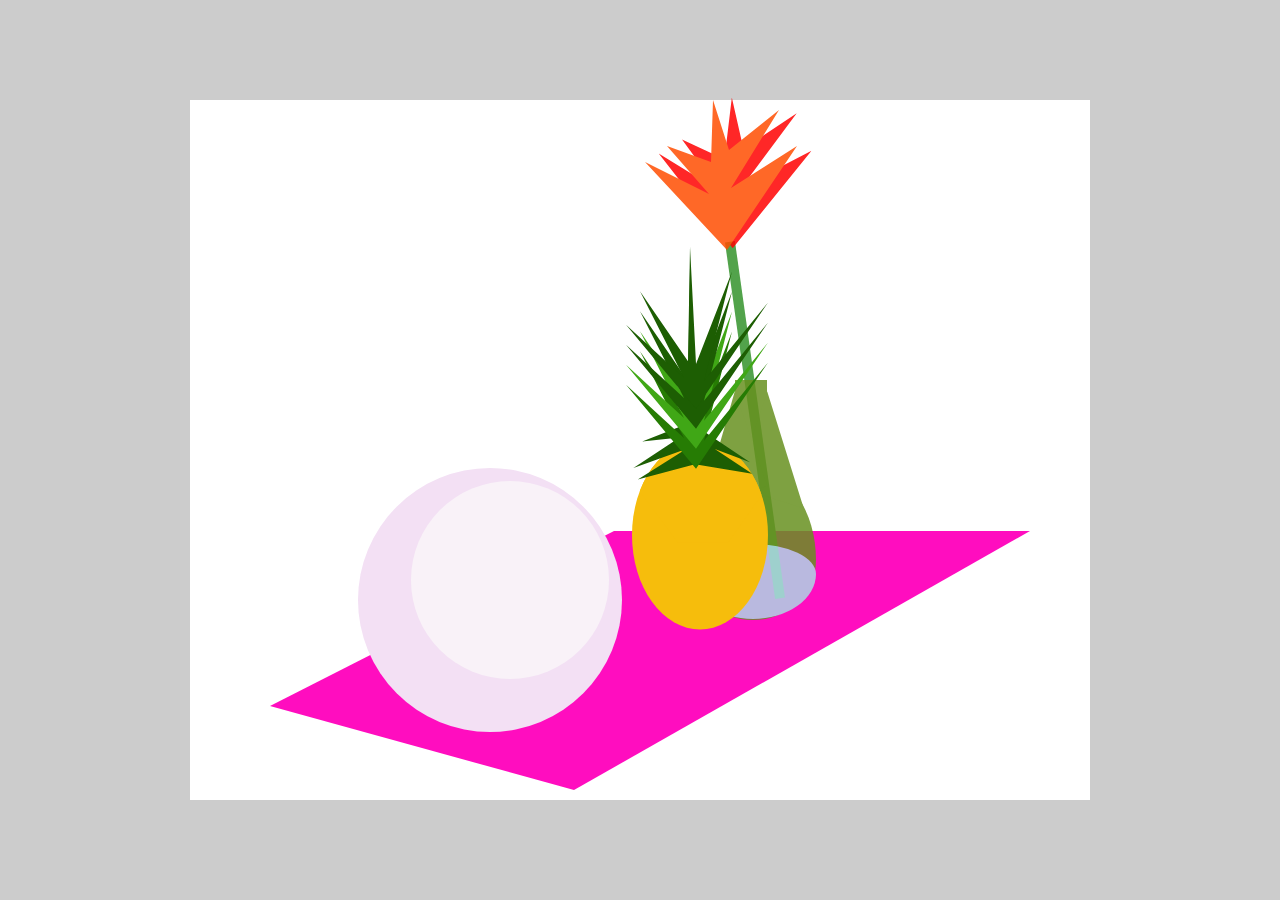
<file: exercise-codingfromlife/index.html>
<!DOCTYPE html>
<html>

<head>
	<title>Coding from Life</title>
	<meta charset="utf-8" />
	<link rel="stylesheet" href="assets/css/main.css" type="text/css" />
</head>

<body>

    <div class="canvas">  

	<div class="paper"></div>


	<div class="ball">
		<div id="ballshine"></div>
	</div>


	<div class="stem"></div>


	<div class="vase">

	    <div id="flower"></div>
	    <div id="flower2"></div>
		<div id="bowl"></div>
		<div id="neck"></div>
		<div id="rightneck"></div>
		<div id="leftneck"></div>
		<div id="water"></div>
</div>




<div class="pineapple">
<div id="pineapplebottom"></div>
</div>

<div id="bottomleaves"></div>
<div id="leaves"></div>
<div id="leaves2"></div>
<div id="leaves3"></div>
<div id="leaves4"></div>





        <!-- put your objects here -->

    </div>

</body>

</html>
</file>
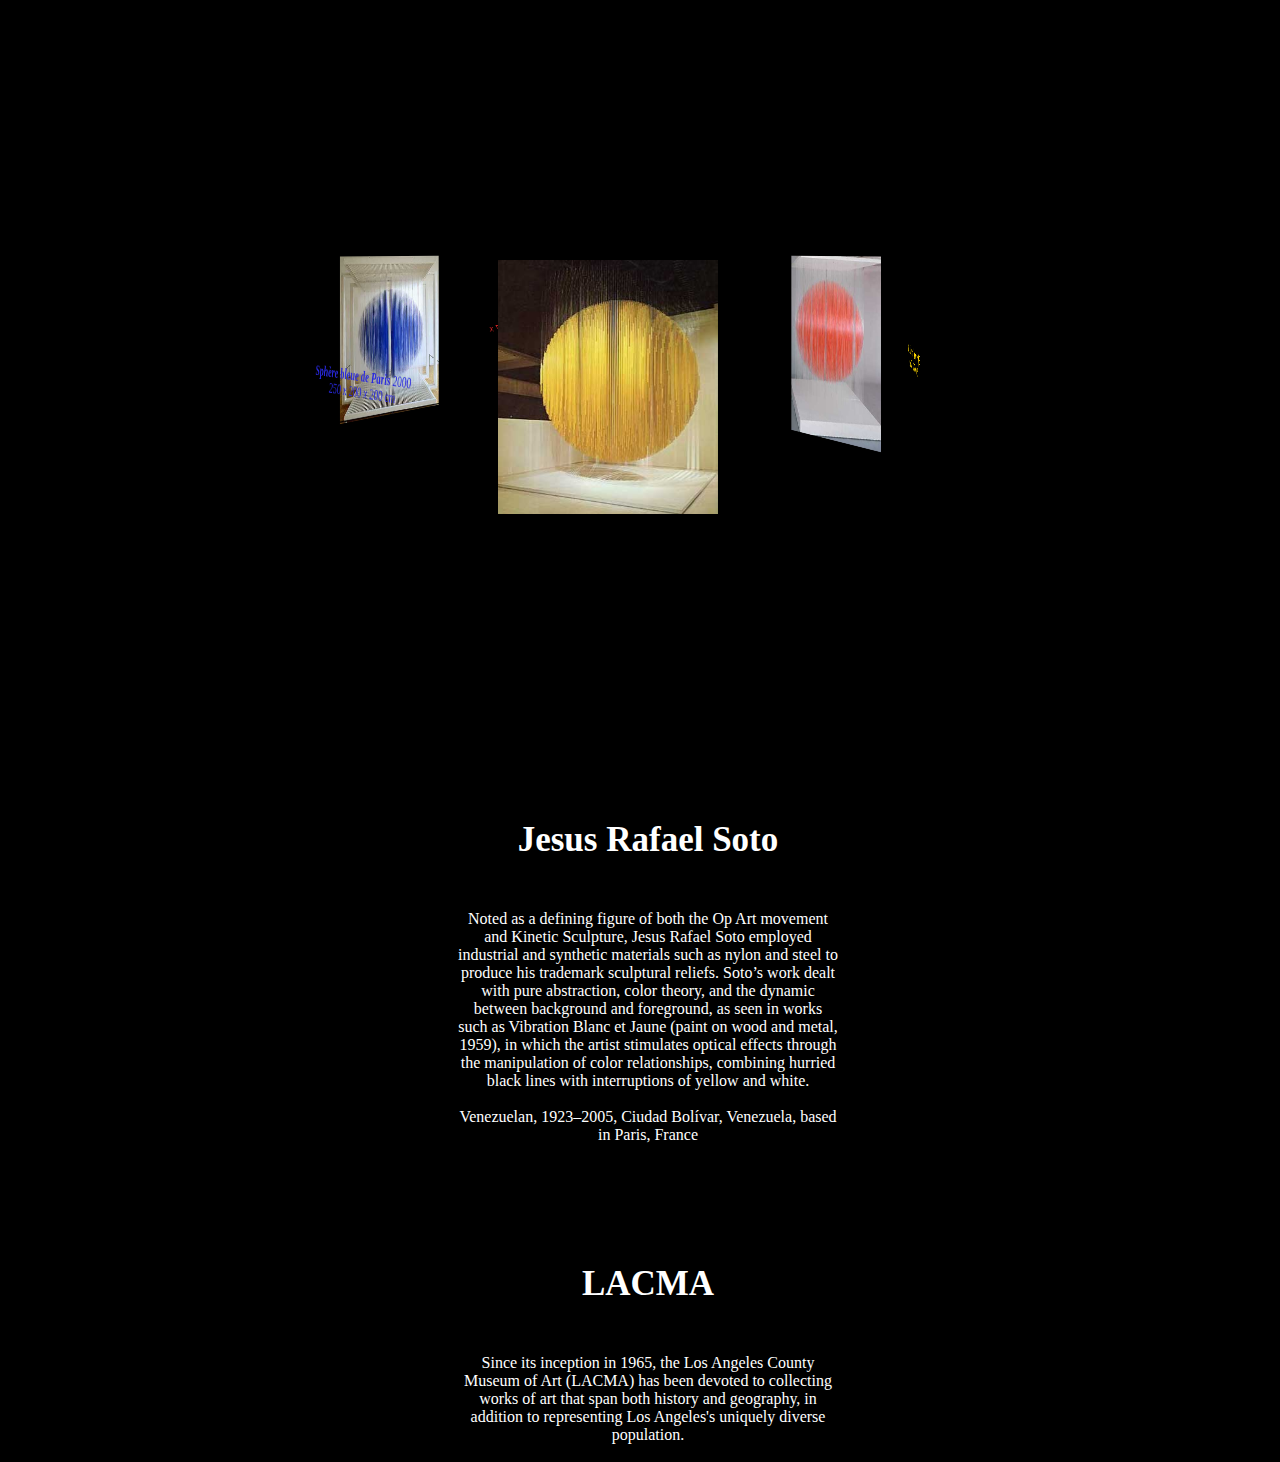
<file: lacma/index.html>
<!DOCTYPE html>
<html>

<head>
	<title>SOTO SPHERES</title>
	<meta charset="utf-8" />
	<link rel="stylesheet" href="assets/css/main.css" type="text/css" /> 


</head>

<p></p>


<div class="carousel_wrapper">
  <div class="carousel">
    <div class="slide one">
      <img src="images/yellow.jpg" />
  </div>





  <div class="slide two">

      <div class="scene">
        <div class="wrapper">
          <ul class="ball">
            <li class="ring yellow"></li>
            <li class="ring yellow"></li>
            <li class="ring yellow"></li>
            <li class="ring yellow"></li>
            <li class="ring yellow"></li>
            <li class="ring yellow"></li>
            <li class="ring yellow"></li>
            <li class="ring yellow"></li>
            <li class="ring yellow"></li>
            <li class="ring yellow"></li>
            <li class="ring yellow"></li>
            <li class="ring yellow"></li>
            <li class="ring yellow"></li>
            <li class="ring yellow"></li>
            <li class="ring yellow"></li>
            <li class="ring yellow"></li>
            <li class="ring yellow"></li>
            <li class="ring yellow"></li>
            <li class="ring yellow"></li>
            <li class="ring yellow"></li>
            <li class="ring yellow"></li>
            <li class="ring yellow"></li>
            <li class="ring yellow"></li>
        </ul>
    </div>
</div>
</div>



<div class="slide three yellowone">
  <em><b>Esfera virtual amarilla</b>
    1983
    500 x 500 x 500 cm</em>
</div>




<div class="slide seven">
    <img src="images/blue.jpeg" />
</div>



<div class="slide eight">
 <div class="scene">
    <div class="wrapper">
      <ul class="ball">
        <li class="ring blue"></li>
        <li class="ring blue"></li>
        <li class="ring blue"></li>
        <li class="ring blue"></li>
        <li class="ring blue"></li>
        <li class="ring blue"></li>
        <li class="ring blue"></li>
        <li class="ring blue"></li>
        <li class="ring blue"></li>
        <li class="ring blue"></li>
        <li class="ring blue"></li>
        <li class="ring blue"></li>
        <li class="ring blue"></li>
        <li class="ring blue"></li>
        <li class="ring blue"></li>
        <li class="ring blue"></li>
        <li class="ring blue"></li>
        <li class="ring blue"></li>
        <li class="ring blue"></li>
        <li class="ring blue"></li>
        <li class="ring blue"></li>
        <li class="ring blue"></li>
        <li class="ring blue"></li>


    </ul>
</div>
</div>

</div>







<div class="slide nine bluetwo">
  <em><b>Sphère bleue de Paris</b> 2000
    250 x 200 x 200 cm</em>
</div>












<div class="slide four">
<img src="images/red.jpg"/>
</div>






<div class="slide five">
  <div class="scene">
    <div class="wrapper">
      <ul class="ball">
        <li class="ring red"></li>
        <li class="ring red"></li>
        <li class="ring red"></li>
        <li class="ring red"></li>
        <li class="ring red"></li>
        <li class="ring red"></li>
        <li class="ring red"></li>
        <li class="ring red"></li>
        <li class="ring red"></li>
        <li class="ring red"></li>
        <li class="ring red"></li>
        <li class="ring red"></li>
        <li class="ring red"></li>
        <li class="ring red"></li>
        <li class="ring red"></li>
        <li class="ring red"></li>
        <li class="ring red"></li>
        <li class="ring red"></li>
        <li class="ring red"></li>
        <li class="ring red"></li>
        <li class="ring red"></li>
        <li class="ring red"></li>
        <li class="ring red"></li>
    </ul>
</div>
</div>
</div>





<div class="slide six redthree">
  <em><b>Sphère Concorde</b>
    1996
    257 x 184 x 184 cm</em>
</div>




</div>
</div>


<h1>Jesus Rafael Soto</h1>
<p>
Noted as a defining figure of both the Op Art movement and Kinetic Sculpture, Jesus Rafael Soto employed industrial and synthetic materials such as nylon and steel to produce his trademark sculptural reliefs. Soto’s work dealt with pure abstraction, color theory, and the dynamic between background and foreground, as seen in works such as Vibration Blanc et Jaune (paint on wood and metal, 1959), in which the artist stimulates optical effects through the manipulation of color relationships, combining hurried black lines with interruptions of yellow and white.
<br><br>

Venezuelan, 1923–2005, Ciudad Bolívar, Venezuela, based in Paris, France</p>


<h2>LACMA</h2>
<p>
Since its inception in 1965, the Los Angeles County Museum of Art (LACMA) has been devoted to collecting works of art that span both history and geography, in addition to representing Los Angeles's uniquely diverse population.
<br><br>





<!--


<figure class="circle1"></figure>

<figure class="circle2"></figure>

<figure class="circle3"></figure>

<img src="images/yellowsoto.png" height="200" width="200">




















-->

















</body>
</html>
</file>
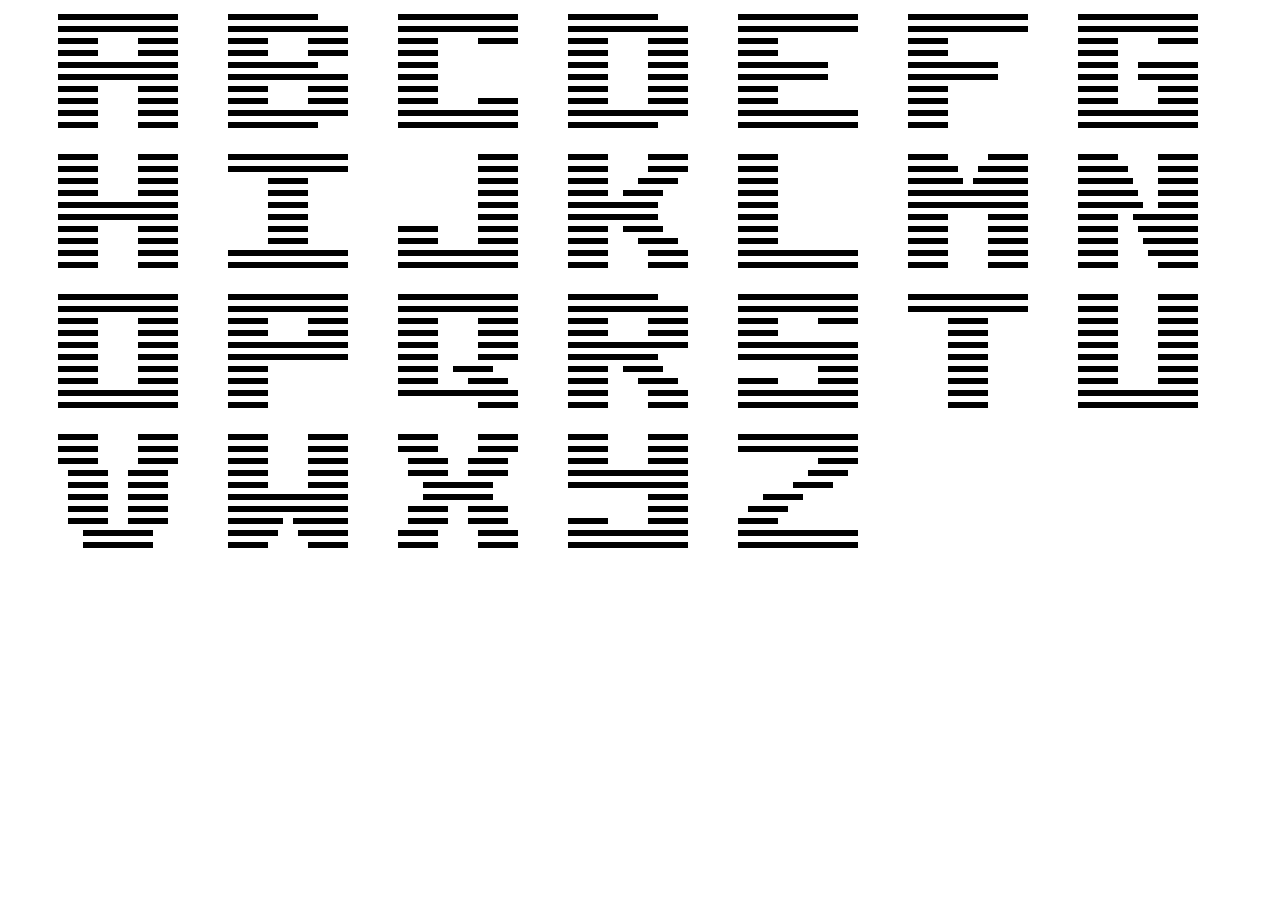
<file: interactive2-TEST-typeface copy/specimen/index.html>
<!DOCTYPE html>
<html>

<head>
	<title>CSS TYPEFACE</title>
	<meta charset="utf-8" />
	<link rel="stylesheet" href="assets/css/main.css" type="text/css" />
</head>

<body>

<div class="letter a">
    <div class="left">
        <div class="line long"></div>
        <div class="line long"></div>
        <div class="line short"></div>
        <div class="line short"></div>
        <div class="line long"></div>
        <div class="line long"></div>
        <div class="line short"></div>
        <div class="line short"></div>
        <div class="line short"></div>
        <div class="line short"></div>
    </div>
    <div class="right">
        <div class="line short"></div>
        <div class="line short"></div>
        <div class="line short"></div>
        <div class="line short"></div>
        <div class="line short"></div>
        <div class="line short"></div>
        <div class="line short"></div>
        <div class="line short"></div>
        <div class="line short"></div>
        <div class="line short"></div>
    </div>
</div>


<div class="letter b">
    <div class="left">
        <div class="line medium"></div>
        <div class="line long"></div>
        <div class="line short"></div>
        <div class="line short"></div>
        <div class="line medium"></div>
        <div class="line long"></div>
        <div class="line short"></div>
        <div class="line short"></div>
        <div class="line long"></div>
        <div class="line medium"></div>
    </div>
    <div class="right">
        <div class="line none"></div>
        <div class="line short"></div>
        <div class="line short"></div>
        <div class="line short"></div>
        <div class="line none"></div>
        <div class="line none"></div>
        <div class="line short"></div>
        <div class="line short"></div>
        <div class="line short"></div>
        <div class="line none"></div>
    </div>
</div>



<div class="letter c">
    <div class="left">
        <div class="line long"></div>
        <div class="line long"></div>
        <div class="line short"></div>
        <div class="line short"></div>
        <div class="line short"></div>
        <div class="line short"></div>
        <div class="line short"></div>
        <div class="line short"></div>
        <div class="line long"></div>
        <div class="line long"></div>
    </div>
      <div class="right">
        <div class="line short"></div>
        <div class="line short"></div>
        <div class="line short"></div>
        <div class="line none"></div>
        <div class="line none"></div>
        <div class="line none"></div>
        <div class="line none"></div>
        <div class="line short"></div>
        <div class="line short"></div>
        <div class="line short"></div>
    </div>

</div>





<div class="letter d">
    <div class="left">
        <div class="line medium"></div>
        <div class="line long"></div>
        <div class="line short"></div>
        <div class="line short"></div>
        <div class="line short"></div>
        <div class="line short"></div>
        <div class="line short"></div>
        <div class="line short"></div>
        <div class="line long"></div>
        <div class="line medium"></div>
    </div>
    <div class="right">
        <div class="line none"></div>
        <div class="line short"></div>
        <div class="line short"></div>
        <div class="line short"></div>
        <div class="line short"></div>
        <div class="line short"></div>
        <div class="line short"></div>
        <div class="line short"></div>
        <div class="line short"></div>
        <div class="line none"></div>
    </div>
</div>


<div class="letter e">
    <div class="left">
        <div class="line long"></div>
        <div class="line long"></div>
        <div class="line short"></div>
        <div class="line short"></div>
        <div class="line medium"></div>
        <div class="line medium"></div>
        <div class="line short"></div>
        <div class="line short"></div>
        <div class="line long"></div>
        <div class="line long"></div>
    </div>
</div>


<div class="letter f">
    <div class="left">
        <div class="line long"></div>
        <div class="line long"></div>
        <div class="line short"></div>
        <div class="line short"></div>
        <div class="line medium"></div>
        <div class="line medium"></div>
        <div class="line short"></div>
        <div class="line short"></div>
        <div class="line short"></div>
        <div class="line short"></div>
    </div>

</div>


<div class="letter g">
    <div class="left">
        <div class="line long"></div>
        <div class="line long"></div>
        <div class="line short"></div>
        <div class="line short"></div>
        <div class="line short"></div>
        <div class="line short"></div>
        <div class="line short"></div>
        <div class="line short"></div>
        <div class="line long"></div>
        <div class="line long"></div>
    </div>
    <div class="right">
        <div class="line short"></div>
        <div class="line short"></div>
        <div class="line short"></div>
        <div class="line none"></div>
        <div class="line mediumleft"></div>
        <div class="line mediumleft"></div>
        <div class="line short"></div>
        <div class="line short"></div>
        <div class="line short"></div>
        <div class="line short"></div>
    </div>
</div>

<div class="letter h">
    <div class="left">
        <div class="line short"></div>
        <div class="line short"></div>
        <div class="line short"></div>
        <div class="line short"></div>
        <div class="line long"></div>
        <div class="line long"></div>
        <div class="line short"></div>
        <div class="line short"></div>
        <div class="line short"></div>
        <div class="line short"></div>
    </div>
    <div class="right">
        <div class="line short"></div>
        <div class="line short"></div>
        <div class="line short"></div>
        <div class="line short"></div>
        <div class="line short"></div>
        <div class="line short"></div>
        <div class="line short"></div>
        <div class="line short"></div>
        <div class="line short"></div>
        <div class="line short"></div>
    </div>
</div>


<div class="letter i">
    <div class="left">
        <div class="line long"></div>
        <div class="line long"></div>
        <div class="line shortcenter"></div>
        <div class="line shortcenter"></div>
        <div class="line shortcenter"></div>
        <div class="line shortcenter"></div>
        <div class="line shortcenter"></div>
        <div class="line shortcenter"></div>
        <div class="line long"></div>
        <div class="line long"></div>
    </div>
    
    <div class="right">
        <div class="line short"></div>
        <div class="line short"></div>
        <div class="line none"></div>
        <div class="line none"></div>
        <div class="line none"></div>
        <div class="line none"></div>
        <div class="line none"></div>
        <div class="line none"></div>
        <div class="line short"></div>
        <div class="line short"></div>
    </div>
</div>




<div class="letter j">
    <div class="left">
        <div class="line none"></div>
        <div class="line none"></div>
        <div class="line none"></div>
        <div class="line none"></div>
        <div class="line none"></div>
        <div class="line none"></div>
        <div class="line short"></div>
        <div class="line short"></div>
        <div class="line long"></div>
        <div class="line long"></div>
    </div>
    <div class="right">
        <div class="line short"></div>
        <div class="line short"></div>
        <div class="line short"></div>
        <div class="line short"></div>
        <div class="line short"></div>
        <div class="line short"></div>
        <div class="line short"></div>
        <div class="line short"></div>
        <div class="line short"></div>
        <div class="line short"></div>
    </div>
</div>



<div class="letter k">
    <div class="left">
        <div class="line short"></div>
        <div class="line short"></div>
        <div class="line short"></div>
        <div class="line short"></div>
        <div class="line medium"></div>
        <div class="line medium"></div>
        <div class="line short"></div>
        <div class="line short"></div>
        <div class="line short"></div>
        <div class="line short"></div>
    </div>
    <div class="right">
        <div class="line short"></div>
        <div class="line short"></div>
        <div class="line halfleft"></div>
        <div class="line halfleft2"></div>
        <div class="line none"></div>
        <div class="line none"></div>
        <div class="line halfleft2"></div>
        <div class="line halfleft"></div>
        <div class="line short"></div>
        <div class="line short"></div>
    </div>
</div>



<div class="letter l">
    <div class="left">
        <div class="line short"></div>
        <div class="line short"></div>
        <div class="line short"></div>
        <div class="line short"></div>
        <div class="line short"></div>
        <div class="line short"></div>
        <div class="line short"></div>
        <div class="line short"></div>
        <div class="line long"></div>
        <div class="line long"></div>
    </div>
</div>



<div class="letter m">
    <div class="left">
        <div class="line short"></div>
        <div class="line nshort1"></div>
        <div class="line nshort2"></div>
        <div class="line nshort3"></div>
        <div class="line nshort4"></div>
        <div class="line short"></div>
        <div class="line short"></div>
        <div class="line short"></div>
        <div class="line short"></div>
        <div class="line short"></div>
    </div>
    <div class="right">
        <div class="line short"></div>
        <div class="line nshort8"></div>
        <div class="line nshort7"></div>
        <div class="line nshort6"></div>
        <div class="line nshort5"></div>
        <div class="line short"></div>
        <div class="line short"></div>
        <div class="line short"></div>
        <div class="line short"></div>
        <div class="line short"></div>
    </div>
</div>




<div class="letter n">
    <div class="left">
        <div class="line short"></div>
        <div class="line nshort1"></div>
        <div class="line nshort2"></div>
        <div class="line nshort3"></div>
        <div class="line nshort4"></div>
        <div class="line short"></div>
        <div class="line short"></div>
        <div class="line short"></div>
        <div class="line short"></div>
        <div class="line short"></div>
    </div>
    <div class="right">
        <div class="line short"></div>
        <div class="line short"></div>
        <div class="line short"></div>
        <div class="line short"></div>
        <div class="line short"></div>
        <div class="line nshort5"></div>
        <div class="line nshort6"></div>
        <div class="line nshort7"></div>
        <div class="line nshort8"></div>
        <div class="line short"></div>
    </div>
</div>




<div class="letter o">
    <div class="left">
        <div class="line long"></div>
        <div class="line long"></div>
        <div class="line short"></div>
        <div class="line short"></div>
        <div class="line short"></div>
        <div class="line short"></div>
        <div class="line short"></div>
        <div class="line short"></div>
        <div class="line long"></div>
        <div class="line long"></div>
    </div>
    <div class="right">
        <div class="line short"></div>
        <div class="line short"></div>
        <div class="line short"></div>
        <div class="line short"></div>
        <div class="line short"></div>
        <div class="line short"></div>
        <div class="line short"></div>
        <div class="line short"></div>
        <div class="line short"></div>
        <div class="line short"></div>
    </div>
</div>



<div class="letter p">
    <div class="left">
        <div class="line long"></div>
        <div class="line long"></div>
        <div class="line short"></div>
        <div class="line short"></div>
        <div class="line long"></div>
        <div class="line long"></div>
        <div class="line short"></div>
        <div class="line short"></div>
        <div class="line short"></div>
        <div class="line short"></div>
    </div>
    <div class="right">
        <div class="line short"></div>
        <div class="line short"></div>
        <div class="line short"></div>
        <div class="line short"></div>
        <div class="line short"></div>
        <div class="line short"></div>
        <div class="line none"></div>
        <div class="line none"></div>
        <div class="line none"></div>
        <div class="line none"></div>
    </div>
</div>


<div class="letter q">
    <div class="left">
        <div class="line long"></div>
        <div class="line long"></div>
        <div class="line short"></div>
        <div class="line short"></div>
        <div class="line short"></div>
        <div class="line short"></div>
        <div class="line short"></div>
        <div class="line short"></div>
        <div class="line long"></div>
        <div class="line none"></div>
    </div>
    <div class="right">
        <div class="line short"></div>
        <div class="line short"></div>
        <div class="line short"></div>
        <div class="line short"></div>
        <div class="line short"></div>
        <div class="line short"></div>
        <div class="line halfleft2"></div>
        <div class="line halfleft"></div>
        <div class="line short"></div>
        <div class="line short"></div>
    </div>
</div>



<div class="letter r">
    <div class="left">
        <div class="line medium"></div>
        <div class="line long"></div>
        <div class="line short"></div>
        <div class="line short"></div>
        <div class="line long"></div>
        <div class="line medium"></div>
        <div class="line short"></div>
        <div class="line short"></div>
        <div class="line short"></div>
        <div class="line short"></div>
    </div>
    <div class="right">
        <div class="line none"></div>
        <div class="line short"></div>
        <div class="line short"></div>
        <div class="line short"></div>
        <div class="line short"></div>
        <div class="line none"></div>
        <div class="line halfleft2"></div>
        <div class="line halfleft"></div>
        <div class="line short"></div>
        <div class="line short"></div>
    </div>
</div>


<div class="letter s">
    <div class="left">
        <div class="line long"></div>
        <div class="line long"></div>
        <div class="line short"></div>
        <div class="line short"></div>
        <div class="line long"></div>
        <div class="line long"></div>
        <div class="line none"></div>
        <div class="line short"></div>
        <div class="line long"></div>
        <div class="line long"></div>
    </div>
    <div class="right">
        <div class="line short"></div>
        <div class="line short"></div>
        <div class="line short"></div>
        <div class="line none"></div>
        <div class="line short"></div>
        <div class="line short"></div>
        <div class="line short"></div>
        <div class="line short"></div>
        <div class="line short"></div>
        <div class="line short"></div>
    </div>
</div>


<div class="letter t">
    <div class="left">
        <div class="line long"></div>
        <div class="line long"></div>
        <div class="line shortcenter"></div>
        <div class="line shortcenter"></div>
        <div class="line shortcenter"></div>
        <div class="line shortcenter"></div>
        <div class="line shortcenter"></div>
        <div class="line shortcenter"></div>
        <div class="line shortcenter"></div>
        <div class="line shortcenter"></div>
    </div>
</div>


<div class="letter u">
    <div class="left">
        <div class="line short"></div>
        <div class="line short"></div>
        <div class="line short"></div>
        <div class="line short"></div>
        <div class="line short"></div>
        <div class="line short"></div>
        <div class="line short"></div>
        <div class="line short"></div>
        <div class="line long"></div>
        <div class="line long"></div>
    </div>
    <div class="right">
        <div class="line short"></div>
        <div class="line short"></div>
        <div class="line short"></div>
        <div class="line short"></div>
        <div class="line short"></div>
        <div class="line short"></div>
        <div class="line short"></div>
        <div class="line short"></div>
        <div class="line short"></div>
        <div class="line short"></div>
    </div>
</div>

<div class="letter v">
    <div class="left">
        <div class="line short"></div>
        <div class="line short"></div>
        <div class="line short"></div>
        <div class="line half"></div>
        <div class="line half"></div>
        <div class="line half"></div>
        <div class="line half"></div>
        <div class="line half"></div>
        <div class="line half2"></div>
        <div class="line half2"></div>
    </div>
    <div class="right">
        <div class="line short"></div>
        <div class="line short"></div>
        <div class="line short"></div>
        <div class="line halfleft"></div>
        <div class="line halfleft"></div>
        <div class="line halfleft"></div>
        <div class="line halfleft"></div>
        <div class="line halfleft"></div>
        <div class="line halfleft2"></div>
        <div class="line halfleft2"></div>
    </div>
</div>


<div class="letter w">
    <div class="left">
        <div class="line short"></div>
        <div class="line short"></div>
        <div class="line short"></div>
        <div class="line short"></div>
        <div class="line short"></div>
        <div class="line nshort4"></div>
        <div class="line nshort3"></div>
        <div class="line nshort2"></div>
        <div class="line nshort1"></div>
        <div class="line short"></div>
    </div>
    <div class="right">
        <div class="line short"></div>
        <div class="line short"></div>
        <div class="line short"></div>
        <div class="line short"></div>
        <div class="line short"></div>
        <div class="line nshort5"></div>
        <div class="line nshort6"></div>
        <div class="line nshort7"></div>
        <div class="line nshort8"></div>
        <div class="line short"></div>
    </div>
</div>



<div class="letter x">
    <div class="left">
        <div class="line short"></div>
        <div class="line short"></div>
        <div class="line half"></div>
        <div class="line half"></div>
        <div class="line half2"></div>
        <div class="line half2"></div>
        <div class="line half"></div>
        <div class="line half"></div>
        <div class="line short"></div>
        <div class="line short"></div>
    </div>
    <div class="right">
        <div class="line short"></div>
        <div class="line short"></div>
        <div class="line halfleft"></div>
        <div class="line halfleft"></div>
        <div class="line halfleft2"></div>
        <div class="line halfleft2"></div>
        <div class="line halfleft"></div>
        <div class="line halfleft"></div>
        <div class="line short"></div>
        <div class="line short"></div>
    </div>
</div>

<div class="letter y">
    <div class="left">
        <div class="line short"></div>
        <div class="line short"></div>
        <div class="line short"></div>
        <div class="line long"></div>
        <div class="line long"></div>
        <div class="line none"></div>
        <div class="line none"></div>
        <div class="line short"></div>
        <div class="line long"></div>
        <div class="line long"></div>
    </div>
    <div class="right">
        <div class="line short"></div>
        <div class="line short"></div>
        <div class="line short"></div>
        <div class="line short"></div>
        <div class="line short"></div>
        <div class="line short"></div>
        <div class="line short"></div>
        <div class="line short"></div>
        <div class="line short"></div>
        <div class="line short"></div>
    </div>
</div>



<div class="letter z">
    <div class="left">
        <div class="line long"></div>
        <div class="line long"></div>
        <div class="line none"></div>
        <div class="line none"></div>
        <div class="line none"></div>
        <div class="line half2"></div>
        <div class="line half"></div>
        <div class="line short"></div>
        <div class="line long"></div>
        <div class="line long"></div>
    </div>
    <div class="right">
        <div class="line short"></div>
        <div class="line short"></div>
        <div class="line short"></div>
        <div class="line halfleft"></div>
        <div class="line halfleft2"></div>
        <div class="line none"></div>
        <div class="line none"></div>
        <div class="line none"></div>
        <div class="line none"></div>
        <div class="line none"></div>
    </div>
</div>


















</body>

</html>
</file>
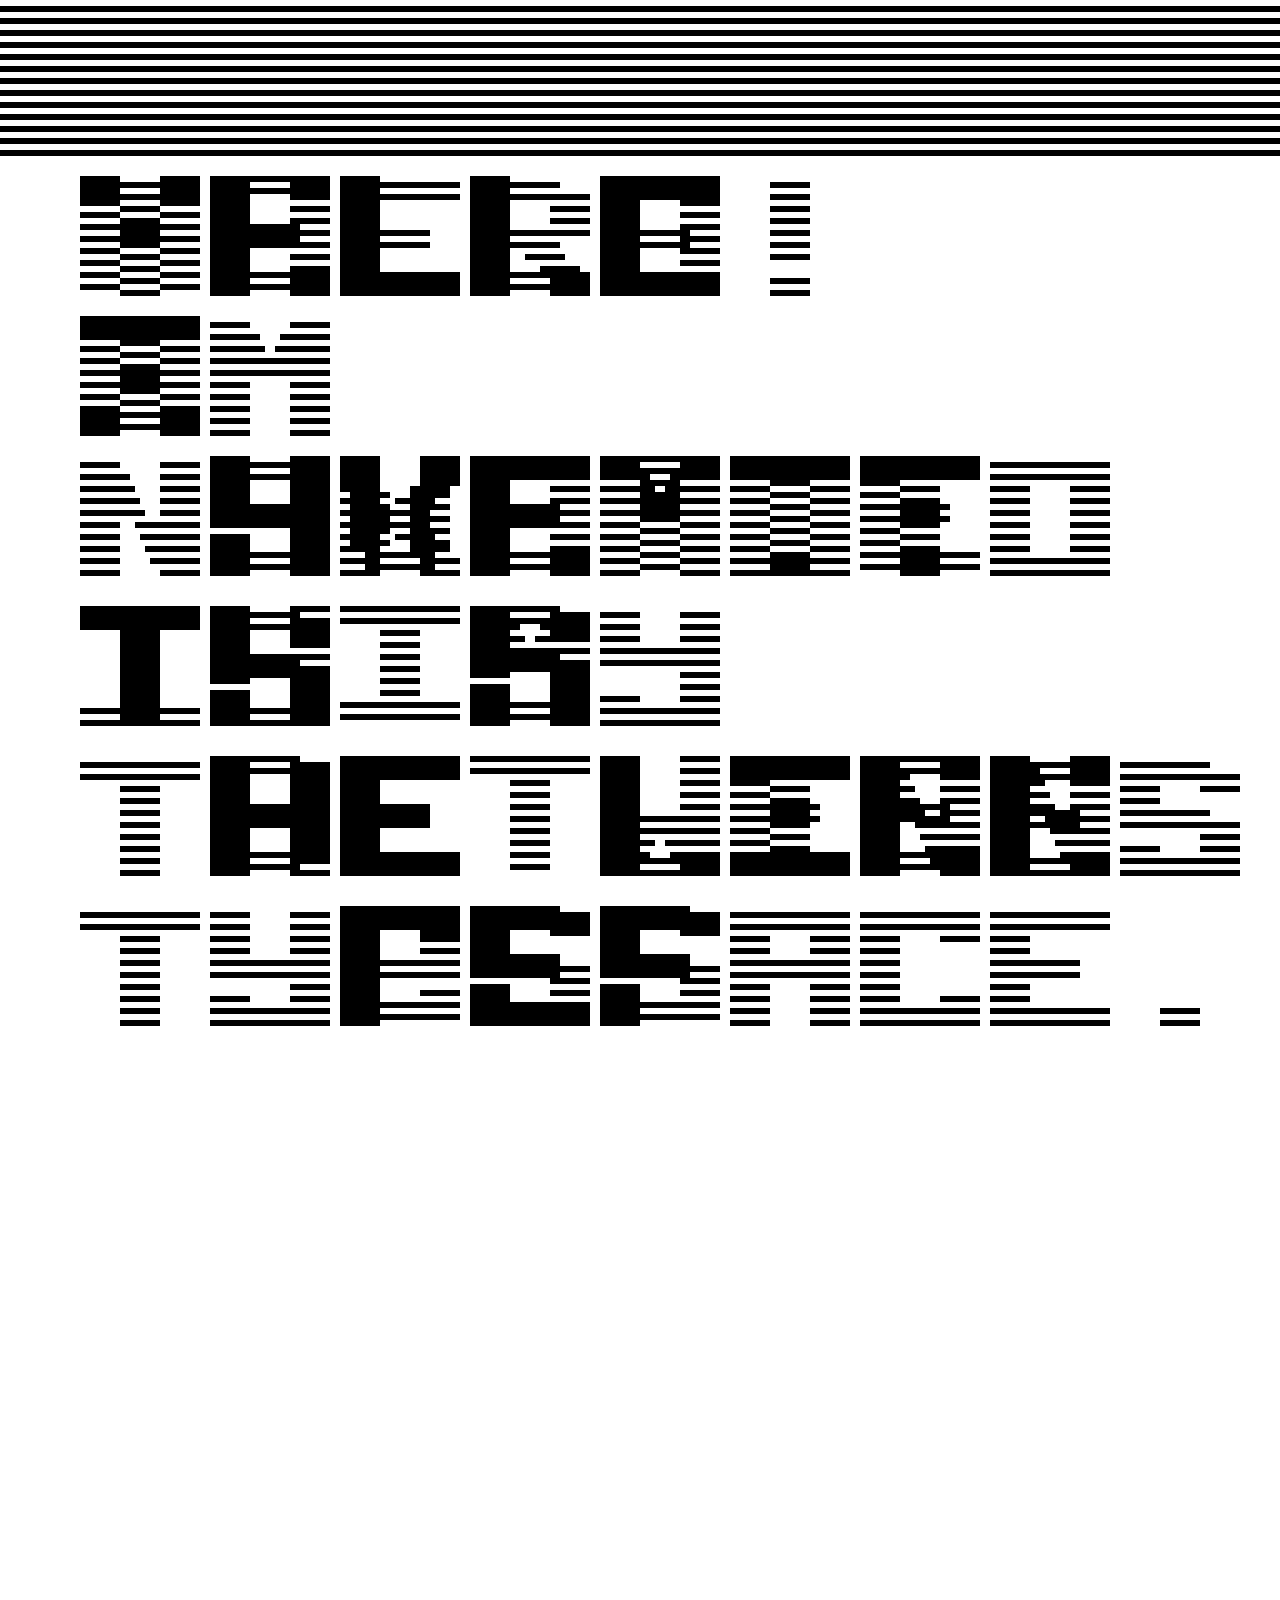
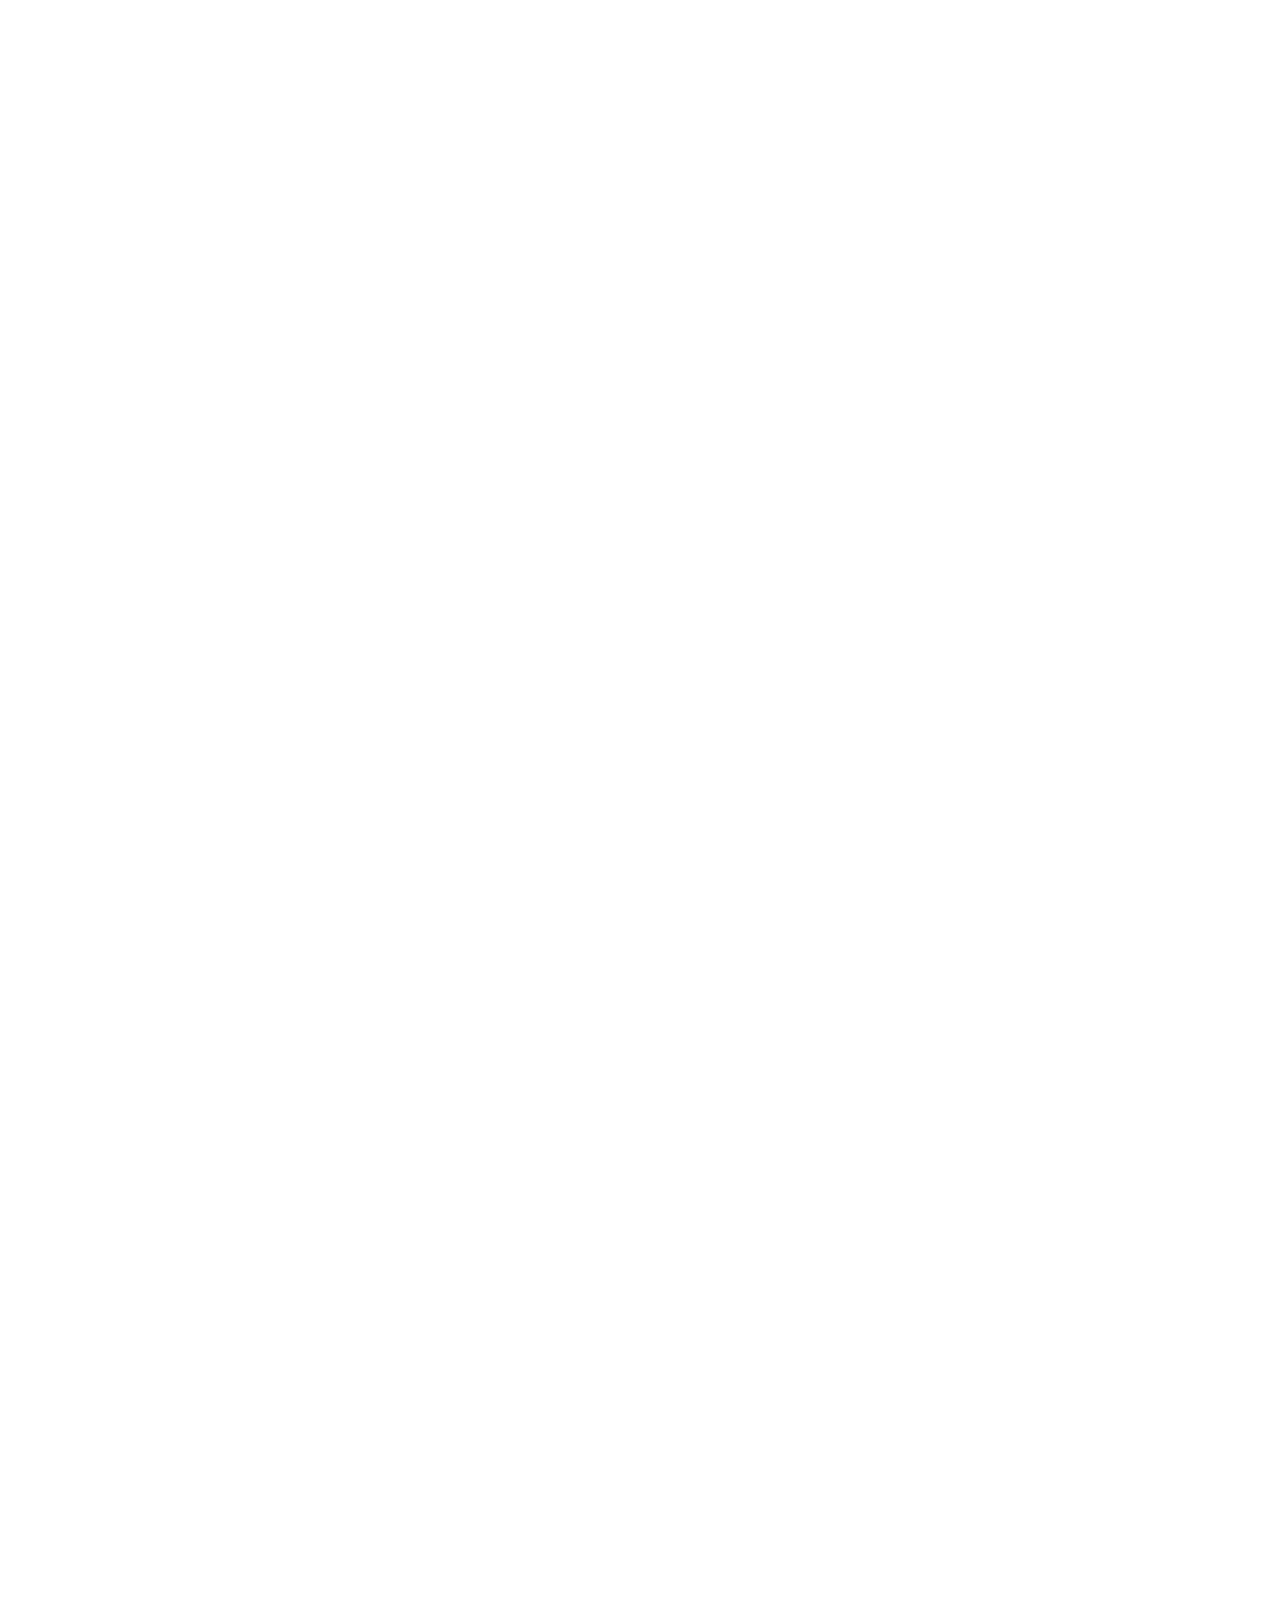
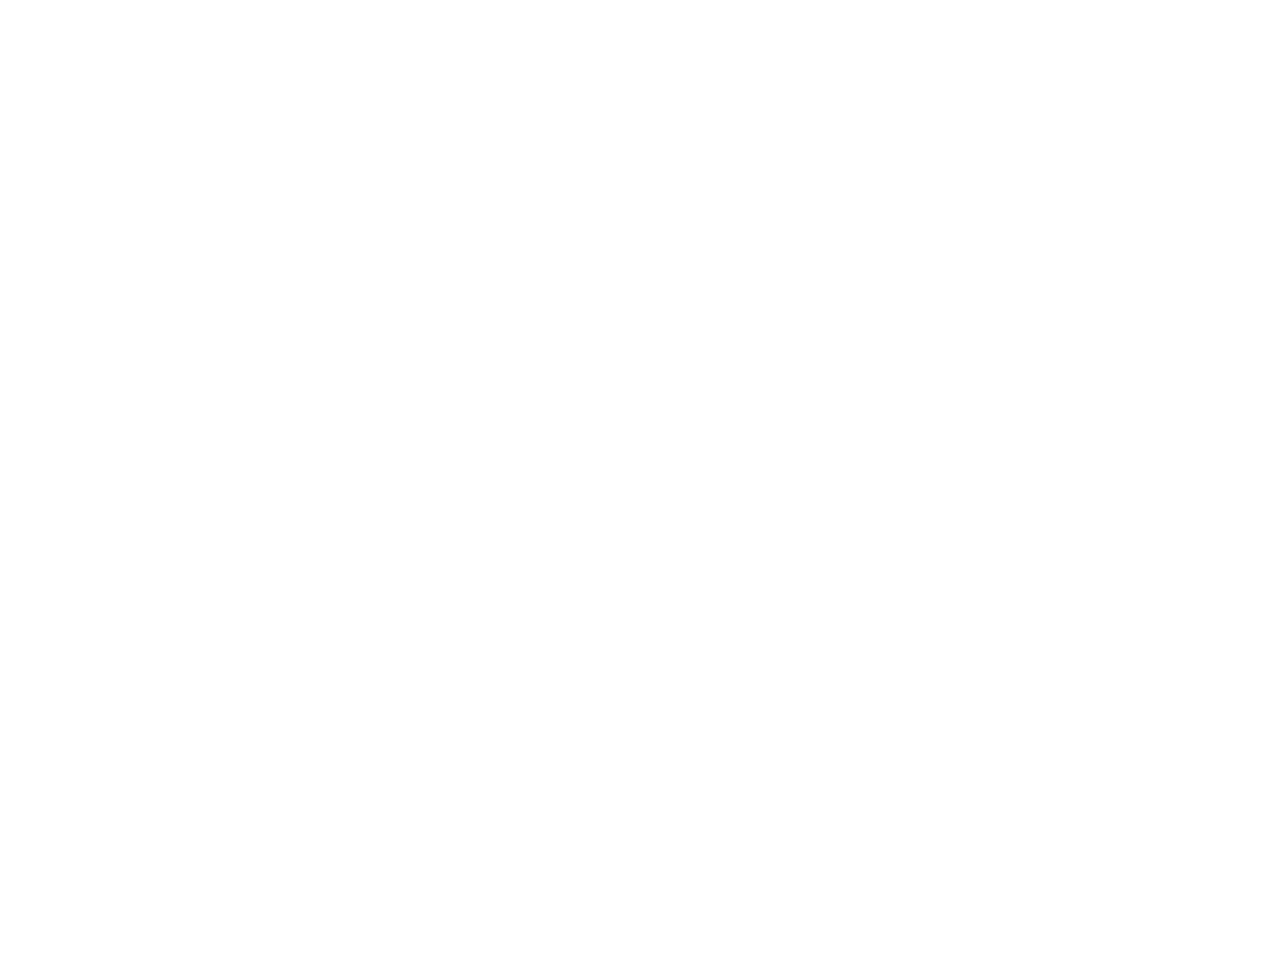
<file: typeface/showcase/index.html>
<!DOCTYPE html>
<html>

<head>
    <title>CSS TYPEFACE</title>
    <meta charset="utf-8" />
    <link rel="stylesheet" href="assets/css/main.css" type="text/css" />
</head>




<body>












        <div class="first phrase hello">
            <div class="letter h">
                <div class="left">
                    <div class="line short"></div>
                    <div class="line short"></div>
                    <div class="line short"></div>
                    <div class="line short"></div>
                    <div class="line long"></div>
                    <div class="line long"></div>
                    <div class="line short"></div>
                    <div class="line short"></div>
                    <div class="line short"></div>
                    <div class="line short"></div>
                </div>
                <div class="right">
                    <div class="line short"></div>
                    <div class="line short"></div>
                    <div class="line short"></div>
                    <div class="line short"></div>
                    <div class="line short"></div>
                    <div class="line short"></div>
                    <div class="line short"></div>
                    <div class="line short"></div>
                    <div class="line short"></div>
                    <div class="line short"></div>
                </div>
            </div>


        <div class="letter e">
            <div class="left">
                <div class="line long"></div>
                <div class="line long"></div>
                <div class="line short"></div>
                <div class="line short"></div>
                <div class="line medium"></div>
                <div class="line medium"></div>
                <div class="line short"></div>
                <div class="line short"></div>
                <div class="line long"></div>
                <div class="line long"></div>
            </div>
        </div>


        <div class="letter l">
            <div class="left">
                <div class="line short"></div>
                <div class="line short"></div>
                <div class="line short"></div>
                <div class="line short"></div>
                <div class="line short"></div>
                <div class="line short"></div>
                <div class="line short"></div>
                <div class="line short"></div>
                <div class="line long"></div>
                <div class="line long"></div>
            </div>
        </div>


        <div class="letter l">
            <div class="left">
                <div class="line short"></div>
                <div class="line short"></div>
                <div class="line short"></div>
                <div class="line short"></div>
                <div class="line short"></div>
                <div class="line short"></div>
                <div class="line short"></div>
                <div class="line short"></div>
                <div class="line long"></div>
                <div class="line long"></div>
            </div>
        </div>

        <div class="letter o">
            <div class="left">
                <div class="line long"></div>
                <div class="line long"></div>
                <div class="line short"></div>
                <div class="line short"></div>
                <div class="line short"></div>
                <div class="line short"></div>
                <div class="line short"></div>
                <div class="line short"></div>
                <div class="line long"></div>
                <div class="line long"></div>
            </div>
            <div class="right">
                <div class="line short"></div>
                <div class="line short"></div>
                <div class="line short"></div>
                <div class="line short"></div>
                <div class="line short"></div>
                <div class="line short"></div>
                <div class="line short"></div>
                <div class="line short"></div>
                <div class="line short"></div>
                <div class="line short"></div>
            </div>
        </div>

    </div>



























    <div class="phrase there">

        <div class="letter t">
            <div class="left">
                <div class="line long"></div>
                <div class="line long"></div>
                <div class="line shortcenter"></div>
                <div class="line shortcenter"></div>
                <div class="line shortcenter"></div>
                <div class="line shortcenter"></div>
                <div class="line shortcenter"></div>
                <div class="line shortcenter"></div>
                <div class="line shortcenter"></div>
                <div class="line shortcenter"></div>
            </div>
        </div>

        <div class="letter h">
            <div class="left">
                <div class="line short"></div>
                <div class="line short"></div>
                <div class="line short"></div>
                <div class="line short"></div>
                <div class="line long"></div>
                <div class="line long"></div>
                <div class="line short"></div>
                <div class="line short"></div>
                <div class="line short"></div>
                <div class="line short"></div>
            </div>
            <div class="right">
                <div class="line short"></div>
                <div class="line short"></div>
                <div class="line short"></div>
                <div class="line short"></div>
                <div class="line short"></div>
                <div class="line short"></div>
                <div class="line short"></div>
                <div class="line short"></div>
                <div class="line short"></div>
                <div class="line short"></div>
            </div>
        </div>


        <div class="letter e">
            <div class="left">
                <div class="line long"></div>
                <div class="line long"></div>
                <div class="line short"></div>
                <div class="line short"></div>
                <div class="line medium"></div>
                <div class="line medium"></div>
                <div class="line short"></div>
                <div class="line short"></div>
                <div class="line long"></div>
                <div class="line long"></div>
            </div>
        </div>


        <div class="letter r">
            <div class="left">
                <div class="line medium"></div>
                <div class="line long"></div>
                <div class="line short"></div>
                <div class="line short"></div>
                <div class="line long"></div>
                <div class="line medium"></div>
                <div class="line short"></div>
                <div class="line short"></div>
                <div class="line short"></div>
                <div class="line short"></div>
            </div>
            <div class="right">
                <div class="line none"></div>
                <div class="line short"></div>
                <div class="line short"></div>
                <div class="line short"></div>
                <div class="line short"></div>
                <div class="line none"></div>
                <div class="line halfleft2"></div>
                <div class="line halfleft"></div>
                <div class="line short"></div>
                <div class="line short"></div>
            </div>
        </div>


        <div class="letter e">
            <div class="left">
                <div class="line long"></div>
                <div class="line long"></div>
                <div class="line short"></div>
                <div class="line short"></div>
                <div class="line medium"></div>
                <div class="line medium"></div>
                <div class="line short"></div>
                <div class="line short"></div>
                <div class="line long"></div>
                <div class="line long"></div>
            </div>
        </div>


        <div class="letter mark">
    <div class="left">
        <div class="line shortcenter"></div>
        <div class="line shortcenter"></div>
        <div class="line shortcenter"></div>
        <div class="line shortcenter"></div>
        <div class="line shortcenter"></div>
        <div class="line shortcenter"></div>
        <div class="line shortcenter"></div>
        <div class="line none"></div>
        <div class="line shortcenter"></div>
        <div class="line shortcenter"></div>
    </div>
</div>
    </div>










  <div class="phrase iyvette">

<div class="letter i">
    <div class="left">
        <div class="line long"></div>
        <div class="line long"></div>
        <div class="line shortcenter"></div>
        <div class="line shortcenter"></div>
        <div class="line shortcenter"></div>
        <div class="line shortcenter"></div>
        <div class="line shortcenter"></div>
        <div class="line shortcenter"></div>
        <div class="line long"></div>
        <div class="line long"></div>
    </div>
    
    <div class="right">
        <div class="line short"></div>
        <div class="line short"></div>
        <div class="line none"></div>
        <div class="line none"></div>
        <div class="line none"></div>
        <div class="line none"></div>
        <div class="line none"></div>
        <div class="line none"></div>
        <div class="line short"></div>
        <div class="line short"></div>
    </div>
</div>

</div>





















  <div class="phrase am">

<div class="letter a">
    <div class="left">
        <div class="line long"></div>
        <div class="line long"></div>
        <div class="line short"></div>
        <div class="line short"></div>
        <div class="line long"></div>
        <div class="line long"></div>
        <div class="line short"></div>
        <div class="line short"></div>
        <div class="line short"></div>
        <div class="line short"></div>
    </div>
    <div class="right">
        <div class="line short"></div>
        <div class="line short"></div>
        <div class="line short"></div>
        <div class="line short"></div>
        <div class="line short"></div>
        <div class="line short"></div>
        <div class="line short"></div>
        <div class="line short"></div>
        <div class="line short"></div>
        <div class="line short"></div>
    </div>
</div>
<div class="letter m">
    <div class="left">
        <div class="line short"></div>
        <div class="line nshort1"></div>
        <div class="line nshort2"></div>
        <div class="line nshort3"></div>
        <div class="line nshort4"></div>
        <div class="line short"></div>
        <div class="line short"></div>
        <div class="line short"></div>
        <div class="line short"></div>
        <div class="line short"></div>
    </div>
    <div class="right">
        <div class="line short"></div>
        <div class="line nshort8"></div>
        <div class="line nshort7"></div>
        <div class="line nshort6"></div>
        <div class="line nshort5"></div>
        <div class="line short"></div>
        <div class="line short"></div>
        <div class="line short"></div>
        <div class="line short"></div>
        <div class="line short"></div>
    </div>
</div>


</div>




























   















    <div class="phrase yvette">

    <div class="letter space">
    <div class="left">
        <div class="line none"></div>
        <div class="line none"></div>
        <div class="line none"></div>
        <div class="line none"></div>
        <div class="line none"></div>
        <div class="line none"></div>
        <div class="line none"></div>
        <div class="line none"></div>
        <div class="line none"></div>
        <div class="line none"></div>
    </div>
    <div class="right">
        <div class="line none"></div>
        <div class="line none"></div>
        <div class="line none"></div>
        <div class="line none"></div>
        <div class="line none"></div>
        <div class="line none"></div>
        <div class="line none"></div>
        <div class="line none"></div>
        <div class="line none"></div>
        <div class="line none"></div>
    </div>
</div>

        <div class="letter y">
            <div class="left">
                <div class="line short"></div>
                <div class="line short"></div>
                <div class="line short"></div>
                <div class="line short"></div>
                <div class="line long"></div>
                <div class="line long"></div>
                <div class="line none"></div>
                <div class="line short"></div>
                <div class="line long"></div>
                <div class="line long"></div>
            </div>
            <div class="right">
                <div class="line short"></div>
                <div class="line short"></div>
                <div class="line short"></div>
                <div class="line short"></div>
                <div class="line short"></div>
                <div class="line short"></div>
                <div class="line short"></div>
                <div class="line short"></div>
                <div class="line short"></div>
                <div class="line short"></div>
            </div>
        </div>


        <div class="letter v">
            <div class="left">
                <div class="line short"></div>
                <div class="line short"></div>
                <div class="line short"></div>
                <div class="line half"></div>
                <div class="line half"></div>
                <div class="line half"></div>
                <div class="line half"></div>
                <div class="line half"></div>
                <div class="line half2"></div>
                <div class="line half2"></div>
            </div>
            <div class="right">
                <div class="line short"></div>
                <div class="line short"></div>
                <div class="line short"></div>
                <div class="line halfleft"></div>
                <div class="line halfleft"></div>
                <div class="line halfleft"></div>
                <div class="line halfleft"></div>
                <div class="line halfleft"></div>
                <div class="line halfleft2"></div>
                <div class="line halfleft2"></div>
            </div>
        </div>


        <div class="letter e">
            <div class="left">
                <div class="line long"></div>
                <div class="line long"></div>
                <div class="line short"></div>
                <div class="line short"></div>
                <div class="line medium"></div>
                <div class="line medium"></div>
                <div class="line short"></div>
                <div class="line short"></div>
                <div class="line long"></div>
                <div class="line long"></div>
            </div>
        </div>

        <div class="letter t">
            <div class="left">
                <div class="line long"></div>
                <div class="line long"></div>
                <div class="line shortcenter"></div>
                <div class="line shortcenter"></div>
                <div class="line shortcenter"></div>
                <div class="line shortcenter"></div>
                <div class="line shortcenter"></div>
                <div class="line shortcenter"></div>
                <div class="line shortcenter"></div>
                <div class="line shortcenter"></div>
            </div>
        </div>
        <div class="letter t">
            <div class="left">
                <div class="line long"></div>
                <div class="line long"></div>
                <div class="line shortcenter"></div>
                <div class="line shortcenter"></div>
                <div class="line shortcenter"></div>
                <div class="line shortcenter"></div>
                <div class="line shortcenter"></div>
                <div class="line shortcenter"></div>
                <div class="line shortcenter"></div>
                <div class="line shortcenter"></div>
            </div>
        </div>



        <div class="letter e">
            <div class="left">
                <div class="line long"></div>
                <div class="line long"></div>
                <div class="line short"></div>
                <div class="line short"></div>
                <div class="line medium"></div>
                <div class="line medium"></div>
                <div class="line short"></div>
                <div class="line short"></div>
                <div class="line long"></div>
                <div class="line long"></div>
            </div>
        </div>

        </div>





























 <div class="phrase nakamoto">
        <div class="letter n">
            <div class="left">
                <div class="line short"></div>
                <div class="line nshort1"></div>
                <div class="line nshort2"></div>
                <div class="line nshort3"></div>
                <div class="line nshort4"></div>
                <div class="line short"></div>
                <div class="line short"></div>
                <div class="line short"></div>
                <div class="line short"></div>
                <div class="line short"></div>
            </div>
            <div class="right">
                <div class="line short"></div>
                <div class="line short"></div>
                <div class="line short"></div>
                <div class="line short"></div>
                <div class="line short"></div>
                <div class="line nshort5"></div>
                <div class="line nshort6"></div>
                <div class="line nshort7"></div>
                <div class="line nshort8"></div>
                <div class="line short"></div>
            </div>
        </div>
        <div class="letter a">
            <div class="left">
                <div class="line long"></div>
                <div class="line long"></div>
                <div class="line short"></div>
                <div class="line short"></div>
                <div class="line long"></div>
                <div class="line long"></div>
                <div class="line short"></div>
                <div class="line short"></div>
                <div class="line short"></div>
                <div class="line short"></div>
            </div>
            <div class="right">
                <div class="line short"></div>
                <div class="line short"></div>
                <div class="line short"></div>
                <div class="line short"></div>
                <div class="line short"></div>
                <div class="line short"></div>
                <div class="line short"></div>
                <div class="line short"></div>
                <div class="line short"></div>
                <div class="line short"></div>
            </div>
        </div>




        <div class="letter k">
            <div class="left">
                <div class="line short"></div>
                <div class="line short"></div>
                <div class="line short"></div>
                <div class="line short"></div>
                <div class="line medium"></div>
                <div class="line medium"></div>
                <div class="line short"></div>
                <div class="line short"></div>
                <div class="line short"></div>
                <div class="line short"></div>
            </div>
            <div class="right">
                <div class="line short"></div>
                <div class="line short"></div>
                <div class="line halfleft"></div>
                <div class="line halfleft2"></div>
                <div class="line none"></div>
                <div class="line none"></div>
                <div class="line halfleft2"></div>
                <div class="line halfleft"></div>
                <div class="line short"></div>
                <div class="line short"></div>
            </div>
        </div>




        <div class="letter a">
            <div class="left">
                <div class="line long"></div>
                <div class="line long"></div>
                <div class="line short"></div>
                <div class="line short"></div>
                <div class="line long"></div>
                <div class="line long"></div>
                <div class="line short"></div>
                <div class="line short"></div>
                <div class="line short"></div>
                <div class="line short"></div>
            </div>
            <div class="right">
                <div class="line short"></div>
                <div class="line short"></div>
                <div class="line short"></div>
                <div class="line short"></div>
                <div class="line short"></div>
                <div class="line short"></div>
                <div class="line short"></div>
                <div class="line short"></div>
                <div class="line short"></div>
                <div class="line short"></div>
            </div>
        </div>

        <div class="letter m">
            <div class="left">
                <div class="line short"></div>
                <div class="line nshort1"></div>
                <div class="line nshort2"></div>
                <div class="line nshort3"></div>
                <div class="line nshort4"></div>
                <div class="line short"></div>
                <div class="line short"></div>
                <div class="line short"></div>
                <div class="line short"></div>
                <div class="line short"></div>
            </div>
            <div class="right">
                <div class="line short"></div>
                <div class="line nshort8"></div>
                <div class="line nshort7"></div>
                <div class="line nshort6"></div>
                <div class="line nshort5"></div>
                <div class="line short"></div>
                <div class="line short"></div>
                <div class="line short"></div>
                <div class="line short"></div>
                <div class="line short"></div>
            </div>
        </div>


        <div class="letter o">
            <div class="left">
                <div class="line long"></div>
                <div class="line long"></div>
                <div class="line short"></div>
                <div class="line short"></div>
                <div class="line short"></div>
                <div class="line short"></div>
                <div class="line short"></div>
                <div class="line short"></div>
                <div class="line long"></div>
                <div class="line long"></div>
            </div>
            <div class="right">
                <div class="line short"></div>
                <div class="line short"></div>
                <div class="line short"></div>
                <div class="line short"></div>
                <div class="line short"></div>
                <div class="line short"></div>
                <div class="line short"></div>
                <div class="line short"></div>
                <div class="line short"></div>
                <div class="line short"></div>
            </div>
        </div>



        <div class="letter t">
            <div class="left">
                <div class="line long"></div>
                <div class="line long"></div>
                <div class="line shortcenter"></div>
                <div class="line shortcenter"></div>
                <div class="line shortcenter"></div>
                <div class="line shortcenter"></div>
                <div class="line shortcenter"></div>
                <div class="line shortcenter"></div>
                <div class="line shortcenter"></div>
                <div class="line shortcenter"></div>
            </div>
        </div>



        <div class="letter o">
            <div class="left">
                <div class="line long"></div>
                <div class="line long"></div>
                <div class="line short"></div>
                <div class="line short"></div>
                <div class="line short"></div>
                <div class="line short"></div>
                <div class="line short"></div>
                <div class="line short"></div>
                <div class="line long"></div>
                <div class="line long"></div>
            </div>
            <div class="right">
                <div class="line short"></div>
                <div class="line short"></div>
                <div class="line short"></div>
                <div class="line short"></div>
                <div class="line short"></div>
                <div class="line short"></div>
                <div class="line short"></div>
                <div class="line short"></div>
                <div class="line short"></div>
                <div class="line short"></div>
            </div>
        </div>




    </div>
























    <div class="phrase this">

        <div class="letter t">
            <div class="left">
                <div class="line long"></div>
                <div class="line long"></div>
                <div class="line shortcenter"></div>
                <div class="line shortcenter"></div>
                <div class="line shortcenter"></div>
                <div class="line shortcenter"></div>
                <div class="line shortcenter"></div>
                <div class="line shortcenter"></div>
                <div class="line shortcenter"></div>
                <div class="line shortcenter"></div>
            </div>
        </div>



        <div class="letter h">
            <div class="left">
                <div class="line short"></div>
                <div class="line short"></div>
                <div class="line short"></div>
                <div class="line short"></div>
                <div class="line long"></div>
                <div class="line long"></div>
                <div class="line short"></div>
                <div class="line short"></div>
                <div class="line short"></div>
                <div class="line short"></div>
            </div>
            <div class="right">
                <div class="line short"></div>
                <div class="line short"></div>
                <div class="line short"></div>
                <div class="line short"></div>
                <div class="line short"></div>
                <div class="line short"></div>
                <div class="line short"></div>
                <div class="line short"></div>
                <div class="line short"></div>
                <div class="line short"></div>
            </div>
        </div>





        <div class="letter i">
            <div class="left">
                <div class="line long"></div>
                <div class="line long"></div>
                <div class="line shortcenter"></div>
                <div class="line shortcenter"></div>
                <div class="line shortcenter"></div>
                <div class="line shortcenter"></div>
                <div class="line shortcenter"></div>
                <div class="line shortcenter"></div>
                <div class="line long"></div>
                <div class="line long"></div>
            </div>

            <div class="right">
                <div class="line short"></div>
                <div class="line short"></div>
                <div class="line none"></div>
                <div class="line none"></div>
                <div class="line none"></div>
                <div class="line none"></div>
                <div class="line none"></div>
                <div class="line none"></div>
                <div class="line short"></div>
                <div class="line short"></div>
            </div>
        </div>

        <div class="letter s">
            <div class="left">
                <div class="line medium"></div>
                <div class="line long"></div>
                <div class="line short"></div>
                <div class="line short"></div>
                <div class="line medium"></div>
                <div class="line long"></div>
                <div class="line none"></div>
                <div class="line short"></div>
                <div class="line long"></div>
                <div class="line long"></div>
            </div>
            <div class="right">
                <div class="line none"></div>
                <div class="line short"></div>
                <div class="line short"></div>
                <div class="line none"></div>
                <div class="line none"></div>
                <div class="line short"></div>
                <div class="line short"></div>
                <div class="line short"></div>
                <div class="line short"></div>
                <div class="line short"></div>
            </div>
        </div>

    </div>


































    <div class="prase ismy">



        <div class="letter i">
            <div class="left">
                <div class="line long"></div>
                <div class="line long"></div>
                <div class="line shortcenter"></div>
                <div class="line shortcenter"></div>
                <div class="line shortcenter"></div>
                <div class="line shortcenter"></div>
                <div class="line shortcenter"></div>
                <div class="line shortcenter"></div>
                <div class="line long"></div>
                <div class="line long"></div>
            </div>

            <div class="right">
                <div class="line short"></div>
                <div class="line short"></div>
                <div class="line none"></div>
                <div class="line none"></div>
                <div class="line none"></div>
                <div class="line none"></div>
                <div class="line none"></div>
                <div class="line none"></div>
                <div class="line short"></div>
                <div class="line short"></div>
            </div>
        </div>

        <div class="letter s">
            <div class="left">
                <div class="line medium"></div>
                <div class="line long"></div>
                <div class="line short"></div>
                <div class="line short"></div>
                <div class="line medium"></div>
                <div class="line long"></div>
                <div class="line none"></div>
                <div class="line short"></div>
                <div class="line long"></div>
                <div class="line long"></div>
            </div>
            <div class="right">
                <div class="line none"></div>
                <div class="line short"></div>
                <div class="line short"></div>
                <div class="line none"></div>
                <div class="line none"></div>
                <div class="line short"></div>
                <div class="line short"></div>
                <div class="line short"></div>
                <div class="line short"></div>
                <div class="line short"></div>
            </div>
        </div>


        <div class="letter space">
            <div class="left">
                <div class="line none"></div>
                <div class="line none"></div>
                <div class="line none"></div>
                <div class="line none"></div>
                <div class="line none"></div>
                <div class="line none"></div>
                <div class="line none"></div>
                <div class="line none"></div>
                <div class="line none"></div>
                <div class="line none"></div>
            </div>
            <div class="right">
                <div class="line none"></div>
                <div class="line none"></div>
                <div class="line none"></div>
                <div class="line none"></div>
                <div class="line none"></div>
                <div class="line none"></div>
                <div class="line none"></div>
                <div class="line none"></div>
                <div class="line none"></div>
                <div class="line none"></div>
            </div>
        </div>







        <div class="letter m">
            <div class="left">
                <div class="line short"></div>
                <div class="line nshort1"></div>
                <div class="line nshort2"></div>
                <div class="line nshort3"></div>
                <div class="line nshort4"></div>
                <div class="line short"></div>
                <div class="line short"></div>
                <div class="line short"></div>
                <div class="line short"></div>
                <div class="line short"></div>
            </div>
            <div class="right">
                <div class="line short"></div>
                <div class="line nshort8"></div>
                <div class="line nshort7"></div>
                <div class="line nshort6"></div>
                <div class="line nshort5"></div>
                <div class="line short"></div>
                <div class="line short"></div>
                <div class="line short"></div>
                <div class="line short"></div>
                <div class="line short"></div>
            </div>
        </div>




        <div class="letter y">
            <div class="left">
                <div class="line short"></div>
                <div class="line short"></div>
                <div class="line short"></div>
                <div class="line long"></div>
                <div class="line long"></div>
                <div class="line none"></div>
                <div class="line none"></div>
                <div class="line short"></div>
                <div class="line long"></div>
                <div class="line long"></div>
            </div>
            <div class="right">
                <div class="line short"></div>
                <div class="line short"></div>
                <div class="line short"></div>
                <div class="line short"></div>
                <div class="line short"></div>
                <div class="line short"></div>
                <div class="line short"></div>
                <div class="line short"></div>
                <div class="line short"></div>
                <div class="line short"></div>
            </div>
        </div>
    </div>

















































    <div class="phrase between">


    <div class="letter space">
    <div class="left">
        <div class="line none"></div>
        <div class="line none"></div>
        <div class="line none"></div>
        <div class="line none"></div>
        <div class="line none"></div>
        <div class="line none"></div>
        <div class="line none"></div>
        <div class="line none"></div>
        <div class="line none"></div>
        <div class="line none"></div>
    </div>
    <div class="right">
        <div class="line none"></div>
        <div class="line none"></div>
        <div class="line none"></div>
        <div class="line none"></div>
        <div class="line none"></div>
        <div class="line none"></div>
        <div class="line none"></div>
        <div class="line none"></div>
        <div class="line none"></div>
        <div class="line none"></div>
    </div>
</div>


        <div class="letter b">
            <div class="left">
                <div class="line medium"></div>
                <div class="line long"></div>
                <div class="line short"></div>
                <div class="line short"></div>
                <div class="line long"></div>
                <div class="line long"></div>
                <div class="line short"></div>
                <div class="line short"></div>
                <div class="line long"></div>
                <div class="line medium"></div>
            </div>
            <div class="right">
                <div class="line none"></div>
                <div class="line short"></div>
                <div class="line short"></div>
                <div class="line short"></div>
                <div class="line short"></div>
                <div class="line none"></div>
                <div class="line short"></div>
                <div class="line short"></div>
                <div class="line short"></div>
                <div class="line none"></div>
            </div>
        </div>



        <div class="letter e">
            <div class="left">
                <div class="line long"></div>
                <div class="line long"></div>
                <div class="line short"></div>
                <div class="line short"></div>
                <div class="line medium"></div>
                <div class="line medium"></div>
                <div class="line short"></div>
                <div class="line short"></div>
                <div class="line long"></div>
                <div class="line long"></div>
            </div>
        </div>


        <div class="letter t">
            <div class="left">
                <div class="line long"></div>
                <div class="line long"></div>
                <div class="line shortcenter"></div>
                <div class="line shortcenter"></div>
                <div class="line shortcenter"></div>
                <div class="line shortcenter"></div>
                <div class="line shortcenter"></div>
                <div class="line shortcenter"></div>
                <div class="line shortcenter"></div>
                <div class="line shortcenter"></div>
            </div>
        </div>



        <div class="letter w">
            <div class="left">
                <div class="line short"></div>
                <div class="line short"></div>
                <div class="line short"></div>
                <div class="line short"></div>
                <div class="line short"></div>
                <div class="line nshort4"></div>
                <div class="line nshort3"></div>
                <div class="line nshort2"></div>
                <div class="line nshort1"></div>
                <div class="line short"></div>
            </div>
            <div class="right">
                <div class="line short"></div>
                <div class="line short"></div>
                <div class="line short"></div>
                <div class="line short"></div>
                <div class="line short"></div>
                <div class="line nshort5"></div>
                <div class="line nshort6"></div>
                <div class="line nshort7"></div>
                <div class="line nshort8"></div>
                <div class="line short"></div>
            </div>
        </div>


        <div class="letter e">
            <div class="left">
                <div class="line long"></div>
                <div class="line long"></div>
                <div class="line short"></div>
                <div class="line short"></div>
                <div class="line medium"></div>
                <div class="line medium"></div>
                <div class="line short"></div>
                <div class="line short"></div>
                <div class="line long"></div>
                <div class="line long"></div>
            </div>
        </div>



        <div class="letter e">
            <div class="left">
                <div class="line long"></div>
                <div class="line long"></div>
                <div class="line short"></div>
                <div class="line short"></div>
                <div class="line medium"></div>
                <div class="line medium"></div>
                <div class="line short"></div>
                <div class="line short"></div>
                <div class="line long"></div>
                <div class="line long"></div>
            </div>
        </div>




        <div class="letter n">
            <div class="left">
                <div class="line short"></div>
                <div class="line nshort1"></div>
                <div class="line nshort2"></div>
                <div class="line nshort3"></div>
                <div class="line nshort4"></div>
                <div class="line short"></div>
                <div class="line short"></div>
                <div class="line short"></div>
                <div class="line short"></div>
                <div class="line short"></div>
            </div>
            <div class="right">
                <div class="line short"></div>
                <div class="line short"></div>
                <div class="line short"></div>
                <div class="line short"></div>
                <div class="line short"></div>
                <div class="line nshort5"></div>
                <div class="line nshort6"></div>
                <div class="line nshort7"></div>
                <div class="line nshort8"></div>
                <div class="line short"></div>
            </div>
        </div>

    </div>











































    <div class="phrase thelines">

        <div class="letter t">
            <div class="left">
                <div class="line long"></div>
                <div class="line long"></div>
                <div class="line shortcenter"></div>
                <div class="line shortcenter"></div>
                <div class="line shortcenter"></div>
                <div class="line shortcenter"></div>
                <div class="line shortcenter"></div>
                <div class="line shortcenter"></div>
                <div class="line shortcenter"></div>
                <div class="line shortcenter"></div>
            </div>
        </div>


        <div class="letter h">
            <div class="left">
                <div class="line short"></div>
                <div class="line short"></div>
                <div class="line short"></div>
                <div class="line short"></div>
                <div class="line long"></div>
                <div class="line long"></div>
                <div class="line short"></div>
                <div class="line short"></div>
                <div class="line short"></div>
                <div class="line short"></div>
            </div>
            <div class="right">
                <div class="line short"></div>
                <div class="line short"></div>
                <div class="line short"></div>
                <div class="line short"></div>
                <div class="line short"></div>
                <div class="line short"></div>
                <div class="line short"></div>
                <div class="line short"></div>
                <div class="line short"></div>
                <div class="line short"></div>
            </div>
        </div>



        <div class="letter e">
            <div class="left">
                <div class="line long"></div>
                <div class="line long"></div>
                <div class="line short"></div>
                <div class="line short"></div>
                <div class="line medium"></div>
                <div class="line medium"></div>
                <div class="line short"></div>
                <div class="line short"></div>
                <div class="line long"></div>
                <div class="line long"></div>
            </div>
        </div>



        <div class="letter space">
            <div class="left">
                <div class="line none"></div>
                <div class="line none"></div>
                <div class="line none"></div>
                <div class="line none"></div>
                <div class="line none"></div>
                <div class="line none"></div>
                <div class="line none"></div>
                <div class="line none"></div>
                <div class="line none"></div>
                <div class="line none"></div>
            </div>
            <div class="right">
                <div class="line none"></div>
                <div class="line none"></div>
                <div class="line none"></div>
                <div class="line none"></div>
                <div class="line none"></div>
                <div class="line none"></div>
                <div class="line none"></div>
                <div class="line none"></div>
                <div class="line none"></div>
                <div class="line none"></div>
            </div>
        </div>






        <div class="letter l">
            <div class="left">
                <div class="line short"></div>
                <div class="line short"></div>
                <div class="line short"></div>
                <div class="line short"></div>
                <div class="line short"></div>
                <div class="line short"></div>
                <div class="line short"></div>
                <div class="line short"></div>
                <div class="line long"></div>
                <div class="line long"></div>
            </div>
        </div>


        <div class="letter i">
            <div class="left">
                <div class="line long"></div>
                <div class="line long"></div>
                <div class="line shortcenter"></div>
                <div class="line shortcenter"></div>
                <div class="line shortcenter"></div>
                <div class="line shortcenter"></div>
                <div class="line shortcenter"></div>
                <div class="line shortcenter"></div>
                <div class="line long"></div>
                <div class="line long"></div>
            </div>

            <div class="right">
                <div class="line short"></div>
                <div class="line short"></div>
                <div class="line none"></div>
                <div class="line none"></div>
                <div class="line none"></div>
                <div class="line none"></div>
                <div class="line none"></div>
                <div class="line none"></div>
                <div class="line short"></div>
                <div class="line short"></div>
            </div>
        </div>




        <div class="letter n">
            <div class="left">
                <div class="line short"></div>
                <div class="line nshort1"></div>
                <div class="line nshort2"></div>
                <div class="line nshort3"></div>
                <div class="line nshort4"></div>
                <div class="line short"></div>
                <div class="line short"></div>
                <div class="line short"></div>
                <div class="line short"></div>
                <div class="line short"></div>
            </div>

            <div class="right">
                <div class="line short"></div>
                <div class="line short"></div>
                <div class="line short"></div>
                <div class="line short"></div>
                <div class="line short"></div>
                <div class="line nshort5"></div>
                <div class="line nshort6"></div>
                <div class="line nshort7"></div>
                <div class="line nshort8"></div>
                <div class="line short"></div>
            </div>
        </div>




        <div class="letter e">
            <div class="left">
                <div class="line long"></div>
                <div class="line long"></div>
                <div class="line short"></div>
                <div class="line short"></div>
                <div class="line medium"></div>
                <div class="line medium"></div>
                <div class="line short"></div>
                <div class="line short"></div>
                <div class="line long"></div>
                <div class="line long"></div>
            </div>
        </div>


        <div class="letter s">
            <div class="left">
                <div class="line medium"></div>
                <div class="line long"></div>
                <div class="line short"></div>
                <div class="line short"></div>
                <div class="line medium"></div>
                <div class="line long"></div>
                <div class="line none"></div>
                <div class="line short"></div>
                <div class="line long"></div>
                <div class="line long"></div>
            </div>
            <div class="right">
                <div class="line none"></div>
                <div class="line short"></div>
                <div class="line short"></div>
                <div class="line none"></div>
                <div class="line none"></div>
                <div class="line short"></div>
                <div class="line short"></div>
                <div class="line short"></div>
                <div class="line short"></div>
                <div class="line short"></div>
            </div>
        </div>

    </div>

























<div class="phrase css">
<div class="letter space">
    <div class="left">
        <div class="line none"></div>
        <div class="line none"></div>
        <div class="line none"></div>
        <div class="line none"></div>
        <div class="line none"></div>
        <div class="line none"></div>
        <div class="line none"></div>
        <div class="line none"></div>
        <div class="line none"></div>
        <div class="line none"></div>
    </div>
    <div class="right">
        <div class="line none"></div>
        <div class="line none"></div>
        <div class="line none"></div>
        <div class="line none"></div>
        <div class="line none"></div>
        <div class="line none"></div>
        <div class="line none"></div>
        <div class="line none"></div>
        <div class="line none"></div>
        <div class="line none"></div>
    </div>
</div><div class="letter space">
    <div class="left">
        <div class="line none"></div>
        <div class="line none"></div>
        <div class="line none"></div>
        <div class="line none"></div>
        <div class="line none"></div>
        <div class="line none"></div>
        <div class="line none"></div>
        <div class="line none"></div>
        <div class="line none"></div>
        <div class="line none"></div>
    </div>
    <div class="right">
        <div class="line none"></div>
        <div class="line none"></div>
        <div class="line none"></div>
        <div class="line none"></div>
        <div class="line none"></div>
        <div class="line none"></div>
        <div class="line none"></div>
        <div class="line none"></div>
        <div class="line none"></div>
        <div class="line none"></div>
    </div>
</div>
<div class="letter c">
    <div class="left">
        <div class="line long"></div>
        <div class="line long"></div>
        <div class="line short"></div>
        <div class="line short"></div>
        <div class="line short"></div>
        <div class="line short"></div>
        <div class="line short"></div>
        <div class="line short"></div>
        <div class="line long"></div>
        <div class="line long"></div>
    </div>
      <div class="right">
        <div class="line short"></div>
        <div class="line short"></div>
        <div class="line short"></div>
        <div class="line none"></div>
        <div class="line none"></div>
        <div class="line none"></div>
        <div class="line none"></div>
        <div class="line short"></div>
        <div class="line short"></div>
        <div class="line short"></div>
    </div>

</div>


<div class="letter s">
    <div class="left">
        <div class="line medium"></div>
        <div class="line long"></div>
        <div class="line short"></div>
        <div class="line short"></div>
        <div class="line medium"></div>
        <div class="line long"></div>
        <div class="line none"></div>
        <div class="line short"></div>
        <div class="line long"></div>
        <div class="line long"></div>
    </div>
    <div class="right">
        <div class="line none"></div>
        <div class="line short"></div>
        <div class="line short"></div>
        <div class="line none"></div>
        <div class="line none"></div>
        <div class="line short"></div>
        <div class="line short"></div>
        <div class="line short"></div>
        <div class="line short"></div>
        <div class="line short"></div>
    </div>
</div><div class="letter s">
    <div class="left">
        <div class="line medium"></div>
        <div class="line long"></div>
        <div class="line short"></div>
        <div class="line short"></div>
        <div class="line medium"></div>
        <div class="line long"></div>
        <div class="line none"></div>
        <div class="line short"></div>
        <div class="line long"></div>
        <div class="line long"></div>
    </div>
    <div class="right">
        <div class="line none"></div>
        <div class="line short"></div>
        <div class="line short"></div>
        <div class="line none"></div>
        <div class="line none"></div>
        <div class="line short"></div>
        <div class="line short"></div>
        <div class="line short"></div>
        <div class="line short"></div>
        <div class="line short"></div>
    </div>
</div>

</div>















































    <div class="phrase typeface">


        <div class="letter t">
            <div class="left">
                <div class="line long"></div>
                <div class="line long"></div>
                <div class="line shortcenter"></div>
                <div class="line shortcenter"></div>
                <div class="line shortcenter"></div>
                <div class="line shortcenter"></div>
                <div class="line shortcenter"></div>
                <div class="line shortcenter"></div>
                <div class="line shortcenter"></div>
                <div class="line shortcenter"></div>
            </div>
        </div>

        <div class="letter y">
            <div class="left">
                <div class="line short"></div>
                <div class="line short"></div>
                <div class="line short"></div>
                <div class="line short"></div>
                <div class="line long"></div>
                <div class="line long"></div>
                <div class="line none"></div>
                <div class="line short"></div>
                <div class="line long"></div>
                <div class="line long"></div>
            </div>
            <div class="right">
                <div class="line short"></div>
                <div class="line short"></div>
                <div class="line short"></div>
                <div class="line short"></div>
                <div class="line short"></div>
                <div class="line short"></div>
                <div class="line short"></div>
                <div class="line short"></div>
                <div class="line short"></div>
                <div class="line short"></div>
            </div>
        </div>


        <div class="letter p">
            <div class="left">
                <div class="line long"></div>
                <div class="line long"></div>
                <div class="line short"></div>
                <div class="line short"></div>
                <div class="line long"></div>
                <div class="line long"></div>
                <div class="line short"></div>
                <div class="line short"></div>
                <div class="line short"></div>
                <div class="line short"></div>
            </div>
            <div class="right">
                <div class="line short"></div>
                <div class="line short"></div>
                <div class="line short"></div>
                <div class="line short"></div>
                <div class="line short"></div>
                <div class="line short"></div>
                <div class="line none"></div>
                <div class="line none"></div>
                <div class="line none"></div>
                <div class="line none"></div>
            </div>
        </div>

        <div class="letter e">
            <div class="left">
                <div class="line long"></div>
                <div class="line long"></div>
                <div class="line short"></div>
                <div class="line short"></div>
                <div class="line medium"></div>
                <div class="line medium"></div>
                <div class="line short"></div>
                <div class="line short"></div>
                <div class="line long"></div>
                <div class="line long"></div>
            </div>
        </div>


        <div class="letter f">
            <div class="left">
                <div class="line long"></div>
                <div class="line long"></div>
                <div class="line short"></div>
                <div class="line short"></div>
                <div class="line medium"></div>
                <div class="line medium"></div>
                <div class="line short"></div>
                <div class="line short"></div>
                <div class="line short"></div>
                <div class="line short"></div>
            </div>

        </div>


        <div class="letter a">
            <div class="left">
                <div class="line long"></div>
                <div class="line long"></div>
                <div class="line short"></div>
                <div class="line short"></div>
                <div class="line long"></div>
                <div class="line long"></div>
                <div class="line short"></div>
                <div class="line short"></div>
                <div class="line short"></div>
                <div class="line short"></div>
            </div>
            <div class="right">
                <div class="line short"></div>
                <div class="line short"></div>
                <div class="line short"></div>
                <div class="line short"></div>
                <div class="line short"></div>
                <div class="line short"></div>
                <div class="line short"></div>
                <div class="line short"></div>
                <div class="line short"></div>
                <div class="line short"></div>
            </div>
        </div>




        <div class="letter c">
            <div class="left">
                <div class="line long"></div>
                <div class="line long"></div>
                <div class="line short"></div>
                <div class="line short"></div>
                <div class="line short"></div>
                <div class="line short"></div>
                <div class="line short"></div>
                <div class="line short"></div>
                <div class="line long"></div>
                <div class="line long"></div>
            </div>
            <div class="right">
                <div class="line short"></div>
                <div class="line short"></div>
                <div class="line short"></div>
                <div class="line none"></div>
                <div class="line none"></div>
                <div class="line none"></div>
                <div class="line none"></div>
                <div class="line short"></div>
                <div class="line short"></div>
                <div class="line short"></div>
            </div>

        </div>

        <div class="letter e">
            <div class="left">
                <div class="line long"></div>
                <div class="line long"></div>
                <div class="line short"></div>
                <div class="line short"></div>
                <div class="line medium"></div>
                <div class="line medium"></div>
                <div class="line short"></div>
                <div class="line short"></div>
                <div class="line long"></div>
                <div class="line long"></div>
            </div>
        </div>
        <div class="letter period">
    <div class="left">
        <div class="line none"></div>
        <div class="line none"></div>
        <div class="line none"></div>
        <div class="line none"></div>
        <div class="line none"></div>
        <div class="line none"></div>
        <div class="line none"></div>
        <div class="line none"></div>
        <div class="line shortcenter"></div>
        <div class="line shortcenter"></div>
    </div>

</div>
    </div>























<div class="scanlines">
    <div class="line screen"></div>
    <div class="line screen"></div>
    <div class="line screen"></div>
    <div class="line screen"></div>
    <div class="line screen"></div>
    <div class="line screen"></div>
    <div class="line screen"></div>
    <div class="line screen"></div>
    <div class="line screen"></div>
    <div class="line screen"></div>
    <div class="line screen"></div>
    <div class="line screen"></div>
    <div class="line screen"></div>

</div>






</body>

</html>
</file>
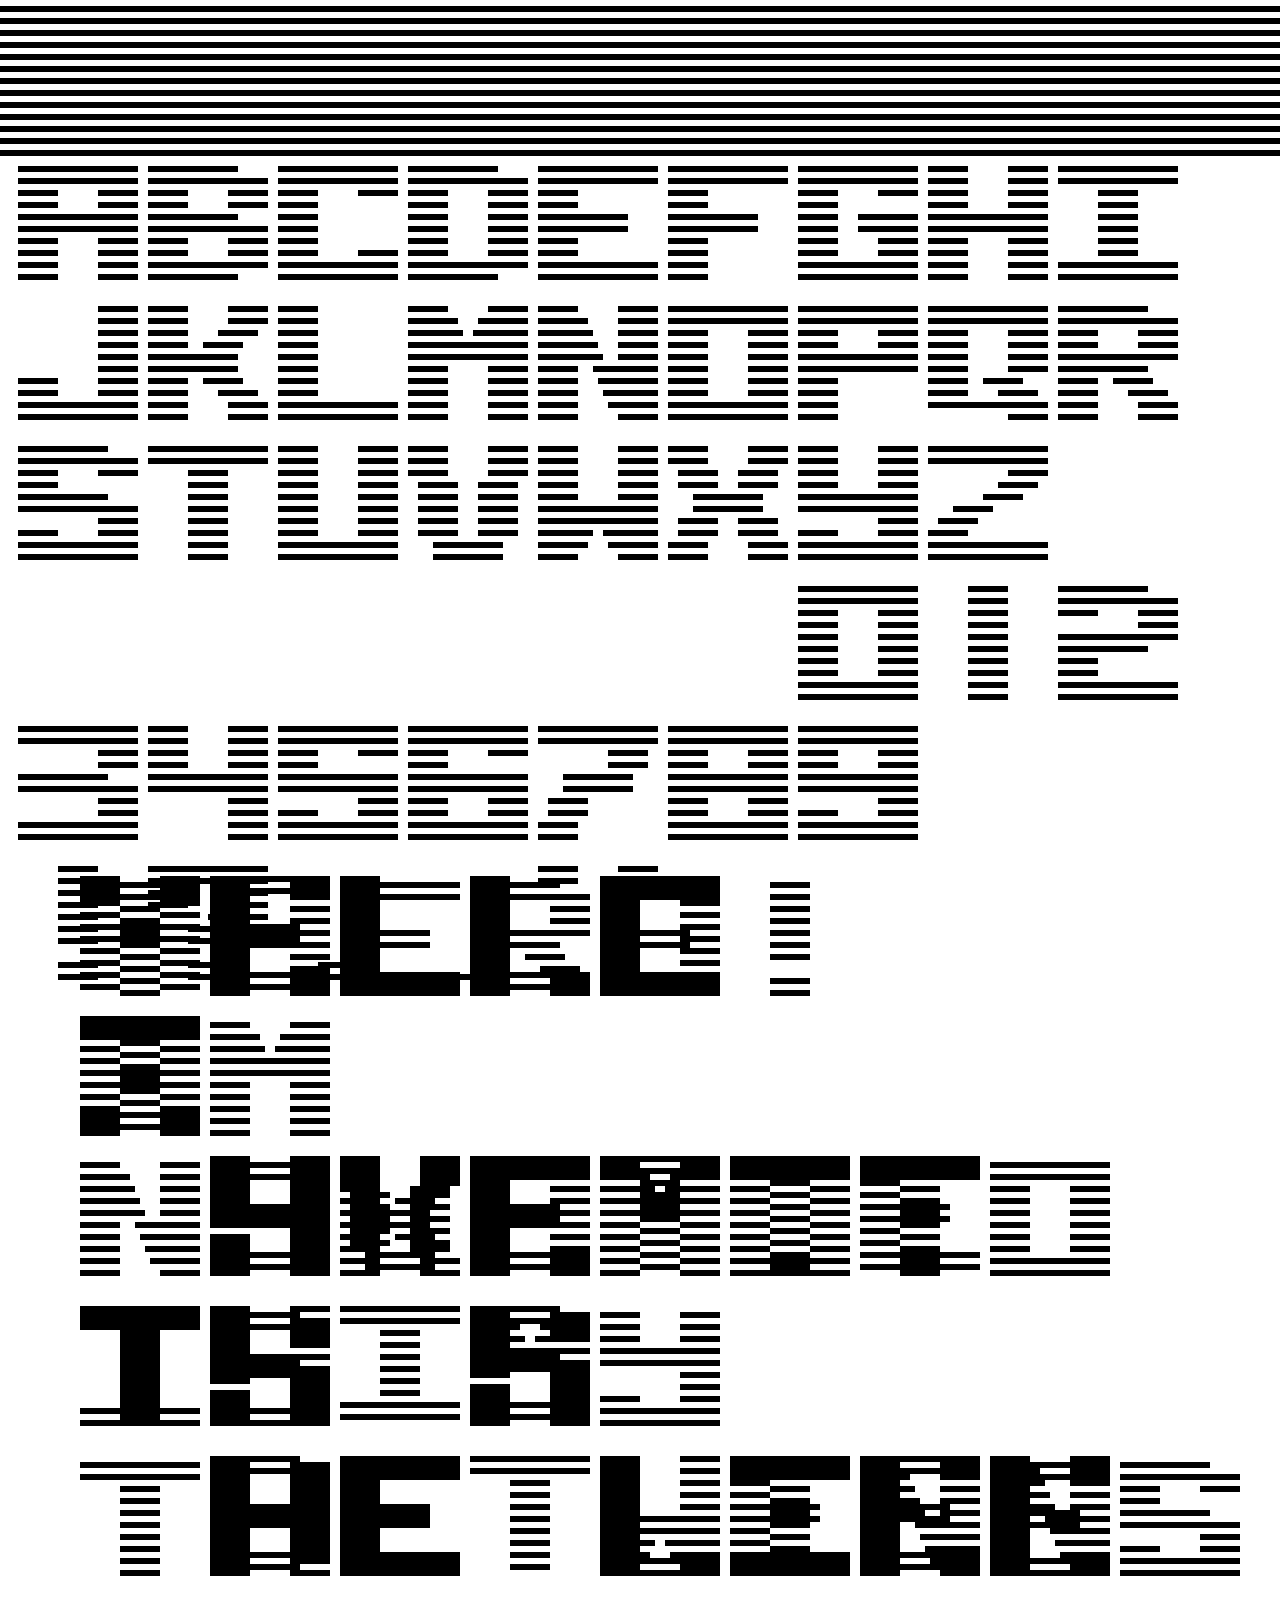
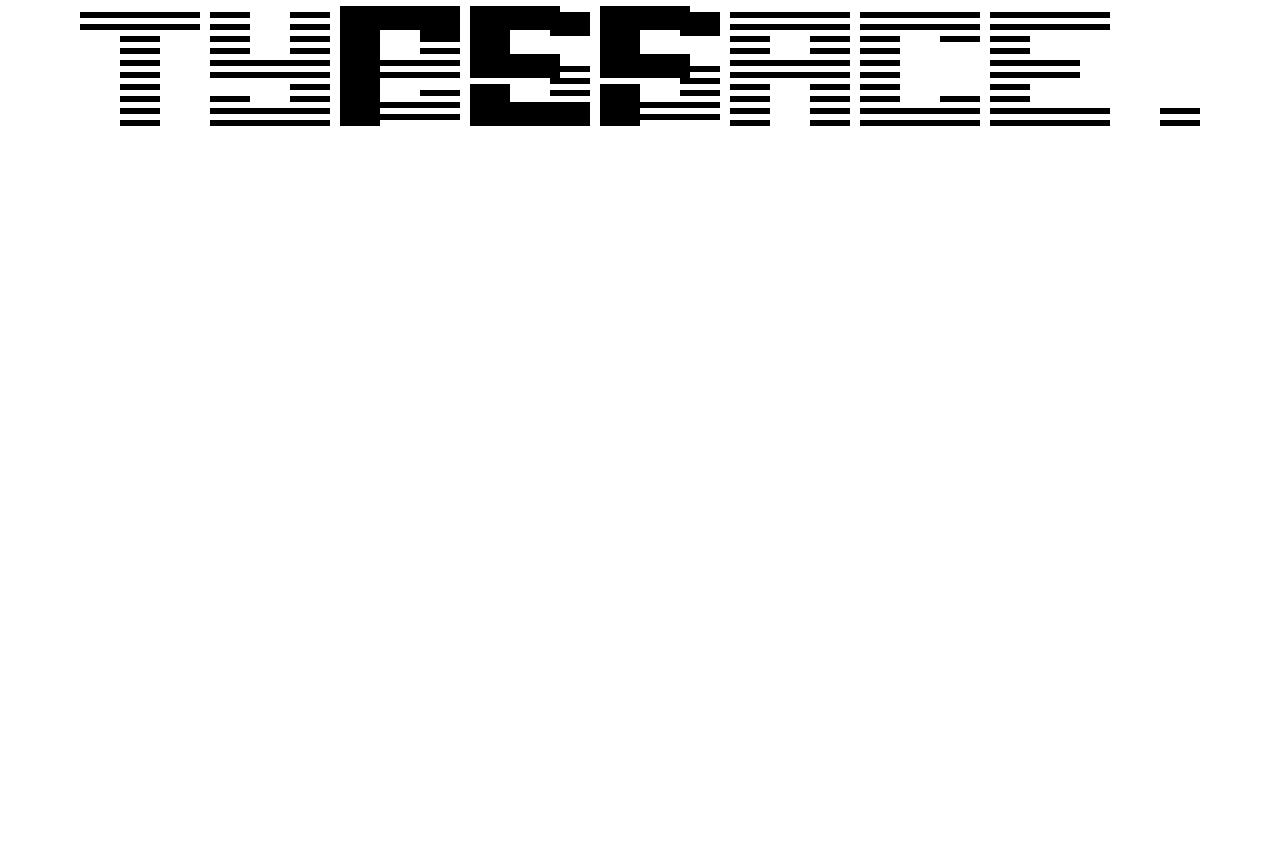
<file: typeface/specimen/index.html>
<!DOCTYPE html>
<html>

<head>
	<title>CSS TYPEFACE</title>
	<meta charset="utf-8" />
	<link rel="stylesheet" href="assets/css/main.css" type="text/css" /> 


</head>

<body>





<div class="letter a">
    <div class="left">
        <div class="line long"></div>
        <div class="line long"></div>
        <div class="line short"></div>
        <div class="line short"></div>
        <div class="line long"></div>
        <div class="line long"></div>
        <div class="line short"></div>
        <div class="line short"></div>
        <div class="line short"></div>
        <div class="line short"></div>
    </div>
    <div class="right">
        <div class="line short"></div>
        <div class="line short"></div>
        <div class="line short"></div>
        <div class="line short"></div>
        <div class="line short"></div>
        <div class="line short"></div>
        <div class="line short"></div>
        <div class="line short"></div>
        <div class="line short"></div>
        <div class="line short"></div>
    </div>
</div>


<div class="letter b">
    <div class="left">
        <div class="line medium"></div>
        <div class="line long"></div>
        <div class="line short"></div>
        <div class="line short"></div>
        <div class="line medium"></div>
        <div class="line long"></div>
        <div class="line short"></div>
        <div class="line short"></div>
        <div class="line long"></div>
        <div class="line medium"></div>
    </div>
    <div class="right">
        <div class="line none"></div>
        <div class="line short"></div>
        <div class="line short"></div>
        <div class="line short"></div>
        <div class="line none"></div>
        <div class="line none"></div>
        <div class="line short"></div>
        <div class="line short"></div>
        <div class="line short"></div>
        <div class="line none"></div>
    </div>
</div>



<div class="letter c">
    <div class="left">
        <div class="line long"></div>
        <div class="line long"></div>
        <div class="line short"></div>
        <div class="line short"></div>
        <div class="line short"></div>
        <div class="line short"></div>
        <div class="line short"></div>
        <div class="line short"></div>
        <div class="line long"></div>
        <div class="line long"></div>
    </div>
      <div class="right">
        <div class="line short"></div>
        <div class="line short"></div>
        <div class="line short"></div>
        <div class="line none"></div>
        <div class="line none"></div>
        <div class="line none"></div>
        <div class="line none"></div>
        <div class="line short"></div>
        <div class="line short"></div>
        <div class="line short"></div>
    </div>

</div>





<div class="letter d">
    <div class="left">
        <div class="line medium"></div>
        <div class="line long"></div>
        <div class="line short"></div>
        <div class="line short"></div>
        <div class="line short"></div>
        <div class="line short"></div>
        <div class="line short"></div>
        <div class="line short"></div>
        <div class="line long"></div>
        <div class="line medium"></div>
    </div>
    <div class="right">
        <div class="line none"></div>
        <div class="line short"></div>
        <div class="line short"></div>
        <div class="line short"></div>
        <div class="line short"></div>
        <div class="line short"></div>
        <div class="line short"></div>
        <div class="line short"></div>
        <div class="line short"></div>
        <div class="line none"></div>
    </div>
</div>


<div class="letter e">
    <div class="left">
        <div class="line long"></div>
        <div class="line long"></div>
        <div class="line short"></div>
        <div class="line short"></div>
        <div class="line medium"></div>
        <div class="line medium"></div>
        <div class="line short"></div>
        <div class="line short"></div>
        <div class="line long"></div>
        <div class="line long"></div>
    </div>
</div>


<div class="letter f">
    <div class="left">
        <div class="line long"></div>
        <div class="line long"></div>
        <div class="line short"></div>
        <div class="line short"></div>
        <div class="line medium"></div>
        <div class="line medium"></div>
        <div class="line short"></div>
        <div class="line short"></div>
        <div class="line short"></div>
        <div class="line short"></div>
    </div>

</div>


<div class="letter g">
    <div class="left">
        <div class="line long"></div>
        <div class="line long"></div>
        <div class="line short"></div>
        <div class="line short"></div>
        <div class="line short"></div>
        <div class="line short"></div>
        <div class="line short"></div>
        <div class="line short"></div>
        <div class="line long"></div>
        <div class="line long"></div>
    </div>
    <div class="right">
        <div class="line short"></div>
        <div class="line short"></div>
        <div class="line short"></div>
        <div class="line none"></div>
        <div class="line mediumleft"></div>
        <div class="line mediumleft"></div>
        <div class="line short"></div>
        <div class="line short"></div>
        <div class="line short"></div>
        <div class="line short"></div>
    </div>
</div>

<div class="letter h">
    <div class="left">
        <div class="line short"></div>
        <div class="line short"></div>
        <div class="line short"></div>
        <div class="line short"></div>
        <div class="line long"></div>
        <div class="line long"></div>
        <div class="line short"></div>
        <div class="line short"></div>
        <div class="line short"></div>
        <div class="line short"></div>
    </div>
    <div class="right">
        <div class="line short"></div>
        <div class="line short"></div>
        <div class="line short"></div>
        <div class="line short"></div>
        <div class="line short"></div>
        <div class="line short"></div>
        <div class="line short"></div>
        <div class="line short"></div>
        <div class="line short"></div>
        <div class="line short"></div>
    </div>
</div>


<div class="letter i">
    <div class="left">
        <div class="line long"></div>
        <div class="line long"></div>
        <div class="line shortcenter"></div>
        <div class="line shortcenter"></div>
        <div class="line shortcenter"></div>
        <div class="line shortcenter"></div>
        <div class="line shortcenter"></div>
        <div class="line shortcenter"></div>
        <div class="line long"></div>
        <div class="line long"></div>
    </div>
    
    <div class="right">
        <div class="line short"></div>
        <div class="line short"></div>
        <div class="line none"></div>
        <div class="line none"></div>
        <div class="line none"></div>
        <div class="line none"></div>
        <div class="line none"></div>
        <div class="line none"></div>
        <div class="line short"></div>
        <div class="line short"></div>
    </div>
</div>




<div class="letter j">
    <div class="left">
        <div class="line none"></div>
        <div class="line none"></div>
        <div class="line none"></div>
        <div class="line none"></div>
        <div class="line none"></div>
        <div class="line none"></div>
        <div class="line short"></div>
        <div class="line short"></div>
        <div class="line long"></div>
        <div class="line long"></div>
    </div>
    <div class="right">
        <div class="line short"></div>
        <div class="line short"></div>
        <div class="line short"></div>
        <div class="line short"></div>
        <div class="line short"></div>
        <div class="line short"></div>
        <div class="line short"></div>
        <div class="line short"></div>
        <div class="line short"></div>
        <div class="line short"></div>
    </div>
</div>



<div class="letter k">
    <div class="left">
        <div class="line short"></div>
        <div class="line short"></div>
        <div class="line short"></div>
        <div class="line short"></div>
        <div class="line medium"></div>
        <div class="line medium"></div>
        <div class="line short"></div>
        <div class="line short"></div>
        <div class="line short"></div>
        <div class="line short"></div>
    </div>
    <div class="right">
        <div class="line short"></div>
        <div class="line short"></div>
        <div class="line halfleft"></div>
        <div class="line halfleft2"></div>
        <div class="line none"></div>
        <div class="line none"></div>
        <div class="line halfleft2"></div>
        <div class="line halfleft"></div>
        <div class="line short"></div>
        <div class="line short"></div>
    </div>
</div>



<div class="letter l">
    <div class="left">
        <div class="line short"></div>
        <div class="line short"></div>
        <div class="line short"></div>
        <div class="line short"></div>
        <div class="line short"></div>
        <div class="line short"></div>
        <div class="line short"></div>
        <div class="line short"></div>
        <div class="line long"></div>
        <div class="line long"></div>
    </div>
</div>



<div class="letter m">
    <div class="left">
        <div class="line short"></div>
        <div class="line nshort1"></div>
        <div class="line nshort2"></div>
        <div class="line nshort3"></div>
        <div class="line nshort4"></div>
        <div class="line short"></div>
        <div class="line short"></div>
        <div class="line short"></div>
        <div class="line short"></div>
        <div class="line short"></div>
    </div>
    <div class="right">
        <div class="line short"></div>
        <div class="line nshort8"></div>
        <div class="line nshort7"></div>
        <div class="line nshort6"></div>
        <div class="line nshort5"></div>
        <div class="line short"></div>
        <div class="line short"></div>
        <div class="line short"></div>
        <div class="line short"></div>
        <div class="line short"></div>
    </div>
</div>




<div class="letter n">
    <div class="left">
        <div class="line short"></div>
        <div class="line nshort1"></div>
        <div class="line nshort2"></div>
        <div class="line nshort3"></div>
        <div class="line nshort4"></div>
        <div class="line short"></div>
        <div class="line short"></div>
        <div class="line short"></div>
        <div class="line short"></div>
        <div class="line short"></div>
    </div>
    <div class="right">
        <div class="line short"></div>
        <div class="line short"></div>
        <div class="line short"></div>
        <div class="line short"></div>
        <div class="line short"></div>
        <div class="line nshort5"></div>
        <div class="line nshort6"></div>
        <div class="line nshort7"></div>
        <div class="line nshort8"></div>
        <div class="line short"></div>
    </div>
</div>




<div class="letter o">
    <div class="left">
        <div class="line long"></div>
        <div class="line long"></div>
        <div class="line short"></div>
        <div class="line short"></div>
        <div class="line short"></div>
        <div class="line short"></div>
        <div class="line short"></div>
        <div class="line short"></div>
        <div class="line long"></div>
        <div class="line long"></div>
    </div>
    <div class="right">
        <div class="line short"></div>
        <div class="line short"></div>
        <div class="line short"></div>
        <div class="line short"></div>
        <div class="line short"></div>
        <div class="line short"></div>
        <div class="line short"></div>
        <div class="line short"></div>
        <div class="line short"></div>
        <div class="line short"></div>
    </div>
</div>



<div class="letter p">
    <div class="left">
        <div class="line long"></div>
        <div class="line long"></div>
        <div class="line short"></div>
        <div class="line short"></div>
        <div class="line long"></div>
        <div class="line long"></div>
        <div class="line short"></div>
        <div class="line short"></div>
        <div class="line short"></div>
        <div class="line short"></div>
    </div>
    <div class="right">
        <div class="line short"></div>
        <div class="line short"></div>
        <div class="line short"></div>
        <div class="line short"></div>
        <div class="line short"></div>
        <div class="line short"></div>
        <div class="line none"></div>
        <div class="line none"></div>
        <div class="line none"></div>
        <div class="line none"></div>
    </div>
</div>


<div class="letter q">
    <div class="left">
        <div class="line long"></div>
        <div class="line long"></div>
        <div class="line short"></div>
        <div class="line short"></div>
        <div class="line short"></div>
        <div class="line short"></div>
        <div class="line short"></div>
        <div class="line short"></div>
        <div class="line long"></div>
        <div class="line none"></div>
    </div>
    <div class="right">
        <div class="line short"></div>
        <div class="line short"></div>
        <div class="line short"></div>
        <div class="line short"></div>
        <div class="line short"></div>
        <div class="line short"></div>
        <div class="line halfleft2"></div>
        <div class="line halfleft"></div>
        <div class="line short"></div>
        <div class="line short"></div>
    </div>
</div>



<div class="letter r">
    <div class="left">
        <div class="line medium"></div>
        <div class="line long"></div>
        <div class="line short"></div>
        <div class="line short"></div>
        <div class="line long"></div>
        <div class="line medium"></div>
        <div class="line short"></div>
        <div class="line short"></div>
        <div class="line short"></div>
        <div class="line short"></div>
    </div>
    <div class="right">
        <div class="line none"></div>
        <div class="line short"></div>
        <div class="line short"></div>
        <div class="line short"></div>
        <div class="line short"></div>
        <div class="line none"></div>
        <div class="line halfleft2"></div>
        <div class="line halfleft"></div>
        <div class="line short"></div>
        <div class="line short"></div>
    </div>
</div>


<div class="letter s">
    <div class="left">
        <div class="line medium"></div>
        <div class="line long"></div>
        <div class="line short"></div>
        <div class="line short"></div>
        <div class="line medium"></div>
        <div class="line long"></div>
        <div class="line none"></div>
        <div class="line short"></div>
        <div class="line long"></div>
        <div class="line long"></div>
    </div>
    <div class="right">
        <div class="line none"></div>
        <div class="line short"></div>
        <div class="line short"></div>
        <div class="line none"></div>
        <div class="line none"></div>
        <div class="line short"></div>
        <div class="line short"></div>
        <div class="line short"></div>
        <div class="line short"></div>
        <div class="line short"></div>
    </div>
</div>


<div class="letter t">
    <div class="left">
        <div class="line long"></div>
        <div class="line long"></div>
        <div class="line shortcenter"></div>
        <div class="line shortcenter"></div>
        <div class="line shortcenter"></div>
        <div class="line shortcenter"></div>
        <div class="line shortcenter"></div>
        <div class="line shortcenter"></div>
        <div class="line shortcenter"></div>
        <div class="line shortcenter"></div>
    </div>
</div>


<div class="letter u">
    <div class="left">
        <div class="line short"></div>
        <div class="line short"></div>
        <div class="line short"></div>
        <div class="line short"></div>
        <div class="line short"></div>
        <div class="line short"></div>
        <div class="line short"></div>
        <div class="line short"></div>
        <div class="line long"></div>
        <div class="line long"></div>
    </div>
    <div class="right">
        <div class="line short"></div>
        <div class="line short"></div>
        <div class="line short"></div>
        <div class="line short"></div>
        <div class="line short"></div>
        <div class="line short"></div>
        <div class="line short"></div>
        <div class="line short"></div>
        <div class="line short"></div>
        <div class="line short"></div>
    </div>
</div>

<div class="letter v">
    <div class="left">
        <div class="line short"></div>
        <div class="line short"></div>
        <div class="line short"></div>
        <div class="line half"></div>
        <div class="line half"></div>
        <div class="line half"></div>
        <div class="line half"></div>
        <div class="line half"></div>
        <div class="line half2"></div>
        <div class="line half2"></div>
    </div>
    <div class="right">
        <div class="line short"></div>
        <div class="line short"></div>
        <div class="line short"></div>
        <div class="line halfleft"></div>
        <div class="line halfleft"></div>
        <div class="line halfleft"></div>
        <div class="line halfleft"></div>
        <div class="line halfleft"></div>
        <div class="line halfleft2"></div>
        <div class="line halfleft2"></div>
    </div>
</div>


<div class="letter w">
    <div class="left">
        <div class="line short"></div>
        <div class="line short"></div>
        <div class="line short"></div>
        <div class="line short"></div>
        <div class="line short"></div>
        <div class="line nshort4"></div>
        <div class="line nshort3"></div>
        <div class="line nshort2"></div>
        <div class="line nshort1"></div>
        <div class="line short"></div>
    </div>
    <div class="right">
        <div class="line short"></div>
        <div class="line short"></div>
        <div class="line short"></div>
        <div class="line short"></div>
        <div class="line short"></div>
        <div class="line nshort5"></div>
        <div class="line nshort6"></div>
        <div class="line nshort7"></div>
        <div class="line nshort8"></div>
        <div class="line short"></div>
    </div>
</div>



<div class="letter x">
    <div class="left">
        <div class="line short"></div>
        <div class="line short"></div>
        <div class="line half"></div>
        <div class="line half"></div>
        <div class="line half2"></div>
        <div class="line half2"></div>
        <div class="line half"></div>
        <div class="line half"></div>
        <div class="line short"></div>
        <div class="line short"></div>
    </div>
    <div class="right">
        <div class="line short"></div>
        <div class="line short"></div>
        <div class="line halfleft"></div>
        <div class="line halfleft"></div>
        <div class="line halfleft2"></div>
        <div class="line halfleft2"></div>
        <div class="line halfleft"></div>
        <div class="line halfleft"></div>
        <div class="line short"></div>
        <div class="line short"></div>
    </div>
</div>

<div class="letter y">
    <div class="left">
        <div class="line short"></div>
        <div class="line short"></div>
        <div class="line short"></div>
        <div class="line short"></div>
        <div class="line long"></div>
        <div class="line long"></div>
        <div class="line none"></div>
        <div class="line short"></div>
        <div class="line long"></div>
        <div class="line long"></div>
    </div>
    <div class="right">
        <div class="line short"></div>
        <div class="line short"></div>
        <div class="line short"></div>
        <div class="line short"></div>
        <div class="line short"></div>
        <div class="line short"></div>
        <div class="line short"></div>
        <div class="line short"></div>
        <div class="line short"></div>
        <div class="line short"></div>
    </div>
</div>





<div class="letter z">
    <div class="left">
        <div class="line long"></div>
        <div class="line long"></div>
        <div class="line none"></div>
        <div class="line none"></div>
        <div class="line none"></div>
        <div class="line half2"></div>
        <div class="line half"></div>
        <div class="line short"></div>
        <div class="line long"></div>
        <div class="line long"></div>
    </div>
    <div class="right">
        <div class="line short"></div>
        <div class="line short"></div>
        <div class="line short"></div>
        <div class="line halfleft"></div>
        <div class="line halfleft2"></div>
        <div class="line none"></div>
        <div class="line none"></div>
        <div class="line none"></div>
        <div class="line none"></div>
        <div class="line none"></div>
    </div>
</div>



<div class="letter space">
    <div class="left">
        <div class="line none"></div>
        <div class="line none"></div>
        <div class="line none"></div>
        <div class="line none"></div>
        <div class="line none"></div>
        <div class="line none"></div>
        <div class="line none"></div>
        <div class="line none"></div>
        <div class="line none"></div>
        <div class="line none"></div>
    </div>
    <div class="right">
        <div class="line none"></div>
        <div class="line none"></div>
        <div class="line none"></div>
        <div class="line none"></div>
        <div class="line none"></div>
        <div class="line none"></div>
        <div class="line none"></div>
        <div class="line none"></div>
        <div class="line none"></div>
        <div class="line none"></div>
    </div>
</div>




<div class="letter space">
    <div class="left">
        <div class="line none"></div>
        <div class="line none"></div>
        <div class="line none"></div>
        <div class="line none"></div>
        <div class="line none"></div>
        <div class="line none"></div>
        <div class="line none"></div>
        <div class="line none"></div>
        <div class="line none"></div>
        <div class="line none"></div>
    </div>
    <div class="right">
        <div class="line none"></div>
        <div class="line none"></div>
        <div class="line none"></div>
        <div class="line none"></div>
        <div class="line none"></div>
        <div class="line none"></div>
        <div class="line none"></div>
        <div class="line none"></div>
        <div class="line none"></div>
        <div class="line none"></div>
    </div>
</div>




<div class="letter space">
    <div class="left">
        <div class="line none"></div>
        <div class="line none"></div>
        <div class="line none"></div>
        <div class="line none"></div>
        <div class="line none"></div>
        <div class="line none"></div>
        <div class="line none"></div>
        <div class="line none"></div>
        <div class="line none"></div>
        <div class="line none"></div>
    </div>
    <div class="right">
        <div class="line none"></div>
        <div class="line none"></div>
        <div class="line none"></div>
        <div class="line none"></div>
        <div class="line none"></div>
        <div class="line none"></div>
        <div class="line none"></div>
        <div class="line none"></div>
        <div class="line none"></div>
        <div class="line none"></div>
    </div>
</div>





<div class="letter space">
    <div class="left">
        <div class="line none"></div>
        <div class="line none"></div>
        <div class="line none"></div>
        <div class="line none"></div>
        <div class="line none"></div>
        <div class="line none"></div>
        <div class="line none"></div>
        <div class="line none"></div>
        <div class="line none"></div>
        <div class="line none"></div>
    </div>
    <div class="right">
        <div class="line none"></div>
        <div class="line none"></div>
        <div class="line none"></div>
        <div class="line none"></div>
        <div class="line none"></div>
        <div class="line none"></div>
        <div class="line none"></div>
        <div class="line none"></div>
        <div class="line none"></div>
        <div class="line none"></div>
    </div>
</div>




<div class="letter space">
    <div class="left">
        <div class="line none"></div>
        <div class="line none"></div>
        <div class="line none"></div>
        <div class="line none"></div>
        <div class="line none"></div>
        <div class="line none"></div>
        <div class="line none"></div>
        <div class="line none"></div>
        <div class="line none"></div>
        <div class="line none"></div>
    </div>
    <div class="right">
        <div class="line none"></div>
        <div class="line none"></div>
        <div class="line none"></div>
        <div class="line none"></div>
        <div class="line none"></div>
        <div class="line none"></div>
        <div class="line none"></div>
        <div class="line none"></div>
        <div class="line none"></div>
        <div class="line none"></div>
    </div>
</div>



<div class="letter space">
    <div class="left">
        <div class="line none"></div>
        <div class="line none"></div>
        <div class="line none"></div>
        <div class="line none"></div>
        <div class="line none"></div>
        <div class="line none"></div>
        <div class="line none"></div>
        <div class="line none"></div>
        <div class="line none"></div>
        <div class="line none"></div>
    </div>
    <div class="right">
        <div class="line none"></div>
        <div class="line none"></div>
        <div class="line none"></div>
        <div class="line none"></div>
        <div class="line none"></div>
        <div class="line none"></div>
        <div class="line none"></div>
        <div class="line none"></div>
        <div class="line none"></div>
        <div class="line none"></div>
    </div>
</div>




<div class="letter space">
    <div class="left">
        <div class="line none"></div>
        <div class="line none"></div>
        <div class="line none"></div>
        <div class="line none"></div>
        <div class="line none"></div>
        <div class="line none"></div>
        <div class="line none"></div>
        <div class="line none"></div>
        <div class="line none"></div>
        <div class="line none"></div>
    </div>
    <div class="right">
        <div class="line none"></div>
        <div class="line none"></div>
        <div class="line none"></div>
        <div class="line none"></div>
        <div class="line none"></div>
        <div class="line none"></div>
        <div class="line none"></div>
        <div class="line none"></div>
        <div class="line none"></div>
        <div class="line none"></div>
    </div>
</div>




<div class="letter zero">
    <div class="left">
        <div class="line long"></div>
        <div class="line long"></div>
        <div class="line short"></div>
        <div class="line short"></div>
        <div class="line short"></div>
        <div class="line short"></div>
        <div class="line short"></div>
        <div class="line short"></div>
        <div class="line long"></div>
        <div class="line long"></div>
    </div>
    <div class="right">
        <div class="line short"></div>
        <div class="line short"></div>
        <div class="line short"></div>
        <div class="line short"></div>
        <div class="line short"></div>
        <div class="line short"></div>
        <div class="line short"></div>
        <div class="line short"></div>
        <div class="line short"></div>
        <div class="line short"></div>
    </div>
</div> 




<div class="letter one">
    <div class="left">
        <div class="line shortcenter"></div>
        <div class="line shortcenter"></div>
        <div class="line shortcenter"></div>
        <div class="line shortcenter"></div>
        <div class="line shortcenter"></div>
        <div class="line shortcenter"></div>
        <div class="line shortcenter"></div>
        <div class="line shortcenter"></div>
        <div class="line shortcenter"></div>
        <div class="line shortcenter"></div>
    </div>
</div>



<div class="letter two">
    <div class="left">
        <div class="line medium"></div>
        <div class="line long"></div>
        <div class="line short"></div>
        <div class="line none"></div>
        <div class="line long"></div>
        <div class="line medium"></div>
        <div class="line short"></div>
        <div class="line short"></div>
        <div class="line long"></div>
        <div class="line long"></div>
    </div>
    <div class="right">
        <div class="line none"></div>
        <div class="line short"></div>
        <div class="line short"></div>
        <div class="line short"></div>
        <div class="line short"></div>
        <div class="line none"></div>
        <div class="line none"></div>
        <div class="line none"></div>
        <div class="line short"></div>
        <div class="line short"></div>
    </div>
</div>



<div class="letter three">
    <div class="left">
        <div class="line long"></div>
        <div class="line long"></div>
        <div class="line none"></div>
        <div class="line none"></div>
        <div class="line medium"></div>
        <div class="line long"></div>
        <div class="line none"></div>
        <div class="line none"></div>
        <div class="line long"></div>
        <div class="line long"></div>
    </div>
    <div class="right">
        <div class="line none"></div>
        <div class="line short"></div>
        <div class="line short"></div>
        <div class="line short"></div>
        <div class="line none"></div>
        <div class="line none"></div>
        <div class="line short"></div>
        <div class="line short"></div>
        <div class="line short"></div>
        <div class="line none"></div>
    </div>
</div>


<div class="letter four">
    <div class="left">
        <div class="line short"></div>
        <div class="line short"></div>
        <div class="line short"></div>
        <div class="line short"></div>
        <div class="line long"></div>
        <div class="line long"></div>
        <div class="line none"></div>
        <div class="line none"></div>
        <div class="line none"></div>
        <div class="line none"></div>
    </div>
    <div class="right">
        <div class="line short"></div>
        <div class="line short"></div>
        <div class="line short"></div>
        <div class="line short"></div>
        <div class="line short"></div>
        <div class="line short"></div>
        <div class="line short"></div>
        <div class="line short"></div>
        <div class="line short"></div>
        <div class="line short"></div>
    </div>
</div>


<div class="letter five">
    <div class="left">
        <div class="line long"></div>
        <div class="line long"></div>
        <div class="line short"></div>
        <div class="line short"></div>
        <div class="line long"></div>
        <div class="line long"></div>
        <div class="line none"></div>
        <div class="line short"></div>
        <div class="line long"></div>
        <div class="line long"></div>
    </div>
    <div class="right">
        <div class="line short"></div>
        <div class="line short"></div>
        <div class="line short"></div>
        <div class="line none"></div>
        <div class="line short"></div>
        <div class="line short"></div>
        <div class="line short"></div>
        <div class="line short"></div>
        <div class="line short"></div>
        <div class="line short"></div>
    </div>
</div>



<div class="letter six">
    <div class="left">
        <div class="line long"></div>
        <div class="line long"></div>
        <div class="line short"></div>
        <div class="line short"></div>
        <div class="line long"></div>
        <div class="line long"></div>
        <div class="line short"></div>
        <div class="line short"></div>
        <div class="line long"></div>
        <div class="line long"></div>
    </div>
    <div class="right">
        <div class="line short"></div>
        <div class="line short"></div>
        <div class="line short"></div>
        <div class="line none"></div>
        <div class="line short"></div>
        <div class="line short"></div>
        <div class="line short"></div>
        <div class="line short"></div>
        <div class="line short"></div>
        <div class="line short"></div>
    </div>
</div>




<div class="letter seven">
    <div class="left">
        <div class="line long"></div>
        <div class="line long"></div>
        <div class="line none"></div>
        <div class="line none"></div>
        <div class="line half2"></div>
        <div class="line half2"></div>
        <div class="line half"></div>
        <div class="line half"></div>
        <div class="line short"></div>
        <div class="line short"></div>
    </div>
    <div class="right">
        <div class="line short"></div>
        <div class="line short"></div>
        <div class="line halfleft"></div>
        <div class="line halfleft"></div>
        <div class="line halfleft2"></div>
        <div class="line halfleft2"></div>
        <div class="line none"></div>
        <div class="line none"></div>
        <div class="line none"></div>
        <div class="line none"></div>
    </div>
</div>



<div class="letter eight">
    <div class="left">
        <div class="line long"></div>
        <div class="line long"></div>
        <div class="line short"></div>
        <div class="line short"></div>
        <div class="line long"></div>
        <div class="line long"></div>
        <div class="line short"></div>
        <div class="line short"></div>
        <div class="line long"></div>
        <div class="line long"></div>
    </div>
    <div class="right">
        <div class="line short"></div>
        <div class="line short"></div>
        <div class="line short"></div>
        <div class="line short"></div>
        <div class="line short"></div>
        <div class="line short"></div>
        <div class="line short"></div>
        <div class="line short"></div>
        <div class="line short"></div>
        <div class="line short"></div>
    </div>
</div>


<div class="letter nine">
    <div class="left">
        <div class="line long"></div>
        <div class="line long"></div>
        <div class="line short"></div>
        <div class="line short"></div>
        <div class="line long"></div>
        <div class="line long"></div>
        <div class="line none"></div>
        <div class="line short"></div>
        <div class="line long"></div>
        <div class="line long"></div>
    </div>
    <div class="right">
        <div class="line short"></div>
        <div class="line short"></div>
        <div class="line short"></div>
        <div class="line short"></div>
        <div class="line short"></div>
        <div class="line short"></div>
        <div class="line short"></div>
        <div class="line short"></div>
        <div class="line short"></div>
        <div class="line short"></div>
    </div>
</div>

<div class="letter space">
    <div class="left">
        <div class="line none"></div>
        <div class="line none"></div>
        <div class="line none"></div>
        <div class="line none"></div>
        <div class="line none"></div>
        <div class="line none"></div>
        <div class="line none"></div>
        <div class="line none"></div>
        <div class="line none"></div>
        <div class="line none"></div>
    </div>
    <div class="right">
        <div class="line none"></div>
        <div class="line none"></div>
        <div class="line none"></div>
        <div class="line none"></div>
        <div class="line none"></div>
        <div class="line none"></div>
        <div class="line none"></div>
        <div class="line none"></div>
        <div class="line none"></div>
        <div class="line none"></div>
    </div>
</div>
<div class="letter space">
    <div class="left">
        <div class="line none"></div>
        <div class="line none"></div>
        <div class="line none"></div>
        <div class="line none"></div>
        <div class="line none"></div>
        <div class="line none"></div>
        <div class="line none"></div>
        <div class="line none"></div>
        <div class="line none"></div>
        <div class="line none"></div>
    </div>
    <div class="right">
        <div class="line none"></div>
        <div class="line none"></div>
        <div class="line none"></div>
        <div class="line none"></div>
        <div class="line none"></div>
        <div class="line none"></div>
        <div class="line none"></div>
        <div class="line none"></div>
        <div class="line none"></div>
        <div class="line none"></div>
    </div>
</div>
<div class="letter mark">
    <div class="left">
        <div class="line shortcenter"></div>
        <div class="line shortcenter"></div>
        <div class="line shortcenter"></div>
        <div class="line shortcenter"></div>
        <div class="line shortcenter"></div>
        <div class="line shortcenter"></div>
        <div class="line shortcenter"></div>
        <div class="line none"></div>
        <div class="line shortcenter"></div>
        <div class="line shortcenter"></div>
    </div>
</div>

<div class="letter question">
    <div class="left">
        <div class="line long"></div>
        <div class="line long"></div>
        <div class="line short"></div>
        <div class="line short"></div>
        <div class="line none"></div>
        <div class="line shortcenter"></div>
        <div class="line shortcenter"></div>
        <div class="line none"></div>
        <div class="line shortcenter"></div>
        <div class="line shortcenter"></div>
    </div>
    <div class="right">
        <div class="line short"></div>
        <div class="line short"></div>
        <div class="line short"></div>
        <div class="line short"></div>
        <div class="line mediumleft"></div>
        <div class="line none"></div>
        <div class="line none"></div>
        <div class="line none"></div>
        <div class="line none"></div>
        <div class="line none"></div>
    </div>
</div>

<div class="letter period">
    <div class="left">
        <div class="line none"></div>
        <div class="line none"></div>
        <div class="line none"></div>
        <div class="line none"></div>
        <div class="line none"></div>
        <div class="line none"></div>
        <div class="line none"></div>
        <div class="line none"></div>
        <div class="line shortcenter"></div>
        <div class="line shortcenter"></div>
    </div>

</div>

<div class="letter comma">
    <div class="left">
        <div class="line none"></div>
        <div class="line none"></div>
        <div class="line none"></div>
        <div class="line none"></div>
        <div class="line none"></div>
        <div class="line none"></div>
        <div class="line none"></div>
        <div class="line none"></div>
        <div class="line none"></div>
        <div class="line shortcenter"></div>
    </div>

</div>

<div class="letter quotes">
    <div class="left">
        <div class="line short"></div>
        <div class="line short"></div>
        <div class="line none"></div>
        <div class="line none"></div>
        <div class="line none"></div>
        <div class="line none"></div>
        <div class="line none"></div>
        <div class="line none"></div>
        <div class="line none"></div>
        <div class="line none"></div>
    </div>
    <div class="right">
        <div class="line short"></div>
        <div class="line short"></div>
        <div class="line none"></div>
        <div class="line none"></div>
        <div class="line none"></div>
        <div class="line none"></div>
        <div class="line none"></div>
        <div class="line none"></div>
        <div class="line none"></div>
        <div class="line none"></div>
    </div>
</div>




<div class="letter space">
    <div class="left">
        <div class="line none"></div>
        <div class="line none"></div>
        <div class="line none"></div>
        <div class="line none"></div>
        <div class="line none"></div>
        <div class="line none"></div>
        <div class="line none"></div>
        <div class="line none"></div>
        <div class="line none"></div>
        <div class="line none"></div>
    </div>
    <div class="right">
        <div class="line none"></div>
        <div class="line none"></div>
        <div class="line none"></div>
        <div class="line none"></div>
        <div class="line none"></div>
        <div class="line none"></div>
        <div class="line none"></div>
        <div class="line none"></div>
        <div class="line none"></div>
        <div class="line none"></div>
    </div>
</div>

<br><br>

<br><br>

<br><br>

<br><br>

<br><br>

<br><br>

<br><br>


<br><br>

<br><br>

<br><br>

<br><br>

<br><br>

<br><br>

<br><br>

<br><br>





        <div class="first phrase hello">
            <div class="letter h">
                <div class="left">
                    <div class="line short"></div>
                    <div class="line short"></div>
                    <div class="line short"></div>
                    <div class="line short"></div>
                    <div class="line long"></div>
                    <div class="line long"></div>
                    <div class="line short"></div>
                    <div class="line short"></div>
                    <div class="line short"></div>
                    <div class="line short"></div>
                </div>
                <div class="right">
                    <div class="line short"></div>
                    <div class="line short"></div>
                    <div class="line short"></div>
                    <div class="line short"></div>
                    <div class="line short"></div>
                    <div class="line short"></div>
                    <div class="line short"></div>
                    <div class="line short"></div>
                    <div class="line short"></div>
                    <div class="line short"></div>
                </div>
            </div>


        <div class="letter e">
            <div class="left">
                <div class="line long"></div>
                <div class="line long"></div>
                <div class="line short"></div>
                <div class="line short"></div>
                <div class="line medium"></div>
                <div class="line medium"></div>
                <div class="line short"></div>
                <div class="line short"></div>
                <div class="line long"></div>
                <div class="line long"></div>
            </div>
        </div>


        <div class="letter l">
            <div class="left">
                <div class="line short"></div>
                <div class="line short"></div>
                <div class="line short"></div>
                <div class="line short"></div>
                <div class="line short"></div>
                <div class="line short"></div>
                <div class="line short"></div>
                <div class="line short"></div>
                <div class="line long"></div>
                <div class="line long"></div>
            </div>
        </div>


        <div class="letter l">
            <div class="left">
                <div class="line short"></div>
                <div class="line short"></div>
                <div class="line short"></div>
                <div class="line short"></div>
                <div class="line short"></div>
                <div class="line short"></div>
                <div class="line short"></div>
                <div class="line short"></div>
                <div class="line long"></div>
                <div class="line long"></div>
            </div>
        </div>

        <div class="letter o">
            <div class="left">
                <div class="line long"></div>
                <div class="line long"></div>
                <div class="line short"></div>
                <div class="line short"></div>
                <div class="line short"></div>
                <div class="line short"></div>
                <div class="line short"></div>
                <div class="line short"></div>
                <div class="line long"></div>
                <div class="line long"></div>
            </div>
            <div class="right">
                <div class="line short"></div>
                <div class="line short"></div>
                <div class="line short"></div>
                <div class="line short"></div>
                <div class="line short"></div>
                <div class="line short"></div>
                <div class="line short"></div>
                <div class="line short"></div>
                <div class="line short"></div>
                <div class="line short"></div>
            </div>
        </div>

    </div>



























    <div class="phrase there">

        <div class="letter t">
            <div class="left">
                <div class="line long"></div>
                <div class="line long"></div>
                <div class="line shortcenter"></div>
                <div class="line shortcenter"></div>
                <div class="line shortcenter"></div>
                <div class="line shortcenter"></div>
                <div class="line shortcenter"></div>
                <div class="line shortcenter"></div>
                <div class="line shortcenter"></div>
                <div class="line shortcenter"></div>
            </div>
        </div>

        <div class="letter h">
            <div class="left">
                <div class="line short"></div>
                <div class="line short"></div>
                <div class="line short"></div>
                <div class="line short"></div>
                <div class="line long"></div>
                <div class="line long"></div>
                <div class="line short"></div>
                <div class="line short"></div>
                <div class="line short"></div>
                <div class="line short"></div>
            </div>
            <div class="right">
                <div class="line short"></div>
                <div class="line short"></div>
                <div class="line short"></div>
                <div class="line short"></div>
                <div class="line short"></div>
                <div class="line short"></div>
                <div class="line short"></div>
                <div class="line short"></div>
                <div class="line short"></div>
                <div class="line short"></div>
            </div>
        </div>


        <div class="letter e">
            <div class="left">
                <div class="line long"></div>
                <div class="line long"></div>
                <div class="line short"></div>
                <div class="line short"></div>
                <div class="line medium"></div>
                <div class="line medium"></div>
                <div class="line short"></div>
                <div class="line short"></div>
                <div class="line long"></div>
                <div class="line long"></div>
            </div>
        </div>


        <div class="letter r">
            <div class="left">
                <div class="line medium"></div>
                <div class="line long"></div>
                <div class="line short"></div>
                <div class="line short"></div>
                <div class="line long"></div>
                <div class="line medium"></div>
                <div class="line short"></div>
                <div class="line short"></div>
                <div class="line short"></div>
                <div class="line short"></div>
            </div>
            <div class="right">
                <div class="line none"></div>
                <div class="line short"></div>
                <div class="line short"></div>
                <div class="line short"></div>
                <div class="line short"></div>
                <div class="line none"></div>
                <div class="line halfleft2"></div>
                <div class="line halfleft"></div>
                <div class="line short"></div>
                <div class="line short"></div>
            </div>
        </div>


        <div class="letter e">
            <div class="left">
                <div class="line long"></div>
                <div class="line long"></div>
                <div class="line short"></div>
                <div class="line short"></div>
                <div class="line medium"></div>
                <div class="line medium"></div>
                <div class="line short"></div>
                <div class="line short"></div>
                <div class="line long"></div>
                <div class="line long"></div>
            </div>
        </div>


        <div class="letter mark">
    <div class="left">
        <div class="line shortcenter"></div>
        <div class="line shortcenter"></div>
        <div class="line shortcenter"></div>
        <div class="line shortcenter"></div>
        <div class="line shortcenter"></div>
        <div class="line shortcenter"></div>
        <div class="line shortcenter"></div>
        <div class="line none"></div>
        <div class="line shortcenter"></div>
        <div class="line shortcenter"></div>
    </div>
</div>
    </div>










  <div class="phrase iyvette">

<div class="letter i">
    <div class="left">
        <div class="line long"></div>
        <div class="line long"></div>
        <div class="line shortcenter"></div>
        <div class="line shortcenter"></div>
        <div class="line shortcenter"></div>
        <div class="line shortcenter"></div>
        <div class="line shortcenter"></div>
        <div class="line shortcenter"></div>
        <div class="line long"></div>
        <div class="line long"></div>
    </div>
    
    <div class="right">
        <div class="line short"></div>
        <div class="line short"></div>
        <div class="line none"></div>
        <div class="line none"></div>
        <div class="line none"></div>
        <div class="line none"></div>
        <div class="line none"></div>
        <div class="line none"></div>
        <div class="line short"></div>
        <div class="line short"></div>
    </div>
</div>

</div>





















  <div class="phrase am">

<div class="letter a">
    <div class="left">
        <div class="line long"></div>
        <div class="line long"></div>
        <div class="line short"></div>
        <div class="line short"></div>
        <div class="line long"></div>
        <div class="line long"></div>
        <div class="line short"></div>
        <div class="line short"></div>
        <div class="line short"></div>
        <div class="line short"></div>
    </div>
    <div class="right">
        <div class="line short"></div>
        <div class="line short"></div>
        <div class="line short"></div>
        <div class="line short"></div>
        <div class="line short"></div>
        <div class="line short"></div>
        <div class="line short"></div>
        <div class="line short"></div>
        <div class="line short"></div>
        <div class="line short"></div>
    </div>
</div>
<div class="letter m">
    <div class="left">
        <div class="line short"></div>
        <div class="line nshort1"></div>
        <div class="line nshort2"></div>
        <div class="line nshort3"></div>
        <div class="line nshort4"></div>
        <div class="line short"></div>
        <div class="line short"></div>
        <div class="line short"></div>
        <div class="line short"></div>
        <div class="line short"></div>
    </div>
    <div class="right">
        <div class="line short"></div>
        <div class="line nshort8"></div>
        <div class="line nshort7"></div>
        <div class="line nshort6"></div>
        <div class="line nshort5"></div>
        <div class="line short"></div>
        <div class="line short"></div>
        <div class="line short"></div>
        <div class="line short"></div>
        <div class="line short"></div>
    </div>
</div>


</div>




























   















    <div class="phrase yvette">

    <div class="letter space">
    <div class="left">
        <div class="line none"></div>
        <div class="line none"></div>
        <div class="line none"></div>
        <div class="line none"></div>
        <div class="line none"></div>
        <div class="line none"></div>
        <div class="line none"></div>
        <div class="line none"></div>
        <div class="line none"></div>
        <div class="line none"></div>
    </div>
    <div class="right">
        <div class="line none"></div>
        <div class="line none"></div>
        <div class="line none"></div>
        <div class="line none"></div>
        <div class="line none"></div>
        <div class="line none"></div>
        <div class="line none"></div>
        <div class="line none"></div>
        <div class="line none"></div>
        <div class="line none"></div>
    </div>
</div>

        <div class="letter y">
            <div class="left">
                <div class="line short"></div>
                <div class="line short"></div>
                <div class="line short"></div>
                <div class="line short"></div>
                <div class="line long"></div>
                <div class="line long"></div>
                <div class="line none"></div>
                <div class="line short"></div>
                <div class="line long"></div>
                <div class="line long"></div>
            </div>
            <div class="right">
                <div class="line short"></div>
                <div class="line short"></div>
                <div class="line short"></div>
                <div class="line short"></div>
                <div class="line short"></div>
                <div class="line short"></div>
                <div class="line short"></div>
                <div class="line short"></div>
                <div class="line short"></div>
                <div class="line short"></div>
            </div>
        </div>


        <div class="letter v">
            <div class="left">
                <div class="line short"></div>
                <div class="line short"></div>
                <div class="line short"></div>
                <div class="line half"></div>
                <div class="line half"></div>
                <div class="line half"></div>
                <div class="line half"></div>
                <div class="line half"></div>
                <div class="line half2"></div>
                <div class="line half2"></div>
            </div>
            <div class="right">
                <div class="line short"></div>
                <div class="line short"></div>
                <div class="line short"></div>
                <div class="line halfleft"></div>
                <div class="line halfleft"></div>
                <div class="line halfleft"></div>
                <div class="line halfleft"></div>
                <div class="line halfleft"></div>
                <div class="line halfleft2"></div>
                <div class="line halfleft2"></div>
            </div>
        </div>


        <div class="letter e">
            <div class="left">
                <div class="line long"></div>
                <div class="line long"></div>
                <div class="line short"></div>
                <div class="line short"></div>
                <div class="line medium"></div>
                <div class="line medium"></div>
                <div class="line short"></div>
                <div class="line short"></div>
                <div class="line long"></div>
                <div class="line long"></div>
            </div>
        </div>

        <div class="letter t">
            <div class="left">
                <div class="line long"></div>
                <div class="line long"></div>
                <div class="line shortcenter"></div>
                <div class="line shortcenter"></div>
                <div class="line shortcenter"></div>
                <div class="line shortcenter"></div>
                <div class="line shortcenter"></div>
                <div class="line shortcenter"></div>
                <div class="line shortcenter"></div>
                <div class="line shortcenter"></div>
            </div>
        </div>
        <div class="letter t">
            <div class="left">
                <div class="line long"></div>
                <div class="line long"></div>
                <div class="line shortcenter"></div>
                <div class="line shortcenter"></div>
                <div class="line shortcenter"></div>
                <div class="line shortcenter"></div>
                <div class="line shortcenter"></div>
                <div class="line shortcenter"></div>
                <div class="line shortcenter"></div>
                <div class="line shortcenter"></div>
            </div>
        </div>



        <div class="letter e">
            <div class="left">
                <div class="line long"></div>
                <div class="line long"></div>
                <div class="line short"></div>
                <div class="line short"></div>
                <div class="line medium"></div>
                <div class="line medium"></div>
                <div class="line short"></div>
                <div class="line short"></div>
                <div class="line long"></div>
                <div class="line long"></div>
            </div>
        </div>

        </div>





























 <div class="phrase nakamoto">
        <div class="letter n">
            <div class="left">
                <div class="line short"></div>
                <div class="line nshort1"></div>
                <div class="line nshort2"></div>
                <div class="line nshort3"></div>
                <div class="line nshort4"></div>
                <div class="line short"></div>
                <div class="line short"></div>
                <div class="line short"></div>
                <div class="line short"></div>
                <div class="line short"></div>
            </div>
            <div class="right">
                <div class="line short"></div>
                <div class="line short"></div>
                <div class="line short"></div>
                <div class="line short"></div>
                <div class="line short"></div>
                <div class="line nshort5"></div>
                <div class="line nshort6"></div>
                <div class="line nshort7"></div>
                <div class="line nshort8"></div>
                <div class="line short"></div>
            </div>
        </div>
        <div class="letter a">
            <div class="left">
                <div class="line long"></div>
                <div class="line long"></div>
                <div class="line short"></div>
                <div class="line short"></div>
                <div class="line long"></div>
                <div class="line long"></div>
                <div class="line short"></div>
                <div class="line short"></div>
                <div class="line short"></div>
                <div class="line short"></div>
            </div>
            <div class="right">
                <div class="line short"></div>
                <div class="line short"></div>
                <div class="line short"></div>
                <div class="line short"></div>
                <div class="line short"></div>
                <div class="line short"></div>
                <div class="line short"></div>
                <div class="line short"></div>
                <div class="line short"></div>
                <div class="line short"></div>
            </div>
        </div>




        <div class="letter k">
            <div class="left">
                <div class="line short"></div>
                <div class="line short"></div>
                <div class="line short"></div>
                <div class="line short"></div>
                <div class="line medium"></div>
                <div class="line medium"></div>
                <div class="line short"></div>
                <div class="line short"></div>
                <div class="line short"></div>
                <div class="line short"></div>
            </div>
            <div class="right">
                <div class="line short"></div>
                <div class="line short"></div>
                <div class="line halfleft"></div>
                <div class="line halfleft2"></div>
                <div class="line none"></div>
                <div class="line none"></div>
                <div class="line halfleft2"></div>
                <div class="line halfleft"></div>
                <div class="line short"></div>
                <div class="line short"></div>
            </div>
        </div>




        <div class="letter a">
            <div class="left">
                <div class="line long"></div>
                <div class="line long"></div>
                <div class="line short"></div>
                <div class="line short"></div>
                <div class="line long"></div>
                <div class="line long"></div>
                <div class="line short"></div>
                <div class="line short"></div>
                <div class="line short"></div>
                <div class="line short"></div>
            </div>
            <div class="right">
                <div class="line short"></div>
                <div class="line short"></div>
                <div class="line short"></div>
                <div class="line short"></div>
                <div class="line short"></div>
                <div class="line short"></div>
                <div class="line short"></div>
                <div class="line short"></div>
                <div class="line short"></div>
                <div class="line short"></div>
            </div>
        </div>

        <div class="letter m">
            <div class="left">
                <div class="line short"></div>
                <div class="line nshort1"></div>
                <div class="line nshort2"></div>
                <div class="line nshort3"></div>
                <div class="line nshort4"></div>
                <div class="line short"></div>
                <div class="line short"></div>
                <div class="line short"></div>
                <div class="line short"></div>
                <div class="line short"></div>
            </div>
            <div class="right">
                <div class="line short"></div>
                <div class="line nshort8"></div>
                <div class="line nshort7"></div>
                <div class="line nshort6"></div>
                <div class="line nshort5"></div>
                <div class="line short"></div>
                <div class="line short"></div>
                <div class="line short"></div>
                <div class="line short"></div>
                <div class="line short"></div>
            </div>
        </div>


        <div class="letter o">
            <div class="left">
                <div class="line long"></div>
                <div class="line long"></div>
                <div class="line short"></div>
                <div class="line short"></div>
                <div class="line short"></div>
                <div class="line short"></div>
                <div class="line short"></div>
                <div class="line short"></div>
                <div class="line long"></div>
                <div class="line long"></div>
            </div>
            <div class="right">
                <div class="line short"></div>
                <div class="line short"></div>
                <div class="line short"></div>
                <div class="line short"></div>
                <div class="line short"></div>
                <div class="line short"></div>
                <div class="line short"></div>
                <div class="line short"></div>
                <div class="line short"></div>
                <div class="line short"></div>
            </div>
        </div>



        <div class="letter t">
            <div class="left">
                <div class="line long"></div>
                <div class="line long"></div>
                <div class="line shortcenter"></div>
                <div class="line shortcenter"></div>
                <div class="line shortcenter"></div>
                <div class="line shortcenter"></div>
                <div class="line shortcenter"></div>
                <div class="line shortcenter"></div>
                <div class="line shortcenter"></div>
                <div class="line shortcenter"></div>
            </div>
        </div>



        <div class="letter o">
            <div class="left">
                <div class="line long"></div>
                <div class="line long"></div>
                <div class="line short"></div>
                <div class="line short"></div>
                <div class="line short"></div>
                <div class="line short"></div>
                <div class="line short"></div>
                <div class="line short"></div>
                <div class="line long"></div>
                <div class="line long"></div>
            </div>
            <div class="right">
                <div class="line short"></div>
                <div class="line short"></div>
                <div class="line short"></div>
                <div class="line short"></div>
                <div class="line short"></div>
                <div class="line short"></div>
                <div class="line short"></div>
                <div class="line short"></div>
                <div class="line short"></div>
                <div class="line short"></div>
            </div>
        </div>




    </div>
























    <div class="phrase this">

        <div class="letter t">
            <div class="left">
                <div class="line long"></div>
                <div class="line long"></div>
                <div class="line shortcenter"></div>
                <div class="line shortcenter"></div>
                <div class="line shortcenter"></div>
                <div class="line shortcenter"></div>
                <div class="line shortcenter"></div>
                <div class="line shortcenter"></div>
                <div class="line shortcenter"></div>
                <div class="line shortcenter"></div>
            </div>
        </div>



        <div class="letter h">
            <div class="left">
                <div class="line short"></div>
                <div class="line short"></div>
                <div class="line short"></div>
                <div class="line short"></div>
                <div class="line long"></div>
                <div class="line long"></div>
                <div class="line short"></div>
                <div class="line short"></div>
                <div class="line short"></div>
                <div class="line short"></div>
            </div>
            <div class="right">
                <div class="line short"></div>
                <div class="line short"></div>
                <div class="line short"></div>
                <div class="line short"></div>
                <div class="line short"></div>
                <div class="line short"></div>
                <div class="line short"></div>
                <div class="line short"></div>
                <div class="line short"></div>
                <div class="line short"></div>
            </div>
        </div>





        <div class="letter i">
            <div class="left">
                <div class="line long"></div>
                <div class="line long"></div>
                <div class="line shortcenter"></div>
                <div class="line shortcenter"></div>
                <div class="line shortcenter"></div>
                <div class="line shortcenter"></div>
                <div class="line shortcenter"></div>
                <div class="line shortcenter"></div>
                <div class="line long"></div>
                <div class="line long"></div>
            </div>

            <div class="right">
                <div class="line short"></div>
                <div class="line short"></div>
                <div class="line none"></div>
                <div class="line none"></div>
                <div class="line none"></div>
                <div class="line none"></div>
                <div class="line none"></div>
                <div class="line none"></div>
                <div class="line short"></div>
                <div class="line short"></div>
            </div>
        </div>

        <div class="letter s">
            <div class="left">
                <div class="line medium"></div>
                <div class="line long"></div>
                <div class="line short"></div>
                <div class="line short"></div>
                <div class="line medium"></div>
                <div class="line long"></div>
                <div class="line none"></div>
                <div class="line short"></div>
                <div class="line long"></div>
                <div class="line long"></div>
            </div>
            <div class="right">
                <div class="line none"></div>
                <div class="line short"></div>
                <div class="line short"></div>
                <div class="line none"></div>
                <div class="line none"></div>
                <div class="line short"></div>
                <div class="line short"></div>
                <div class="line short"></div>
                <div class="line short"></div>
                <div class="line short"></div>
            </div>
        </div>

    </div>


































    <div class="prase ismy">



        <div class="letter i">
            <div class="left">
                <div class="line long"></div>
                <div class="line long"></div>
                <div class="line shortcenter"></div>
                <div class="line shortcenter"></div>
                <div class="line shortcenter"></div>
                <div class="line shortcenter"></div>
                <div class="line shortcenter"></div>
                <div class="line shortcenter"></div>
                <div class="line long"></div>
                <div class="line long"></div>
            </div>

            <div class="right">
                <div class="line short"></div>
                <div class="line short"></div>
                <div class="line none"></div>
                <div class="line none"></div>
                <div class="line none"></div>
                <div class="line none"></div>
                <div class="line none"></div>
                <div class="line none"></div>
                <div class="line short"></div>
                <div class="line short"></div>
            </div>
        </div>

        <div class="letter s">
            <div class="left">
                <div class="line medium"></div>
                <div class="line long"></div>
                <div class="line short"></div>
                <div class="line short"></div>
                <div class="line medium"></div>
                <div class="line long"></div>
                <div class="line none"></div>
                <div class="line short"></div>
                <div class="line long"></div>
                <div class="line long"></div>
            </div>
            <div class="right">
                <div class="line none"></div>
                <div class="line short"></div>
                <div class="line short"></div>
                <div class="line none"></div>
                <div class="line none"></div>
                <div class="line short"></div>
                <div class="line short"></div>
                <div class="line short"></div>
                <div class="line short"></div>
                <div class="line short"></div>
            </div>
        </div>


        <div class="letter space">
            <div class="left">
                <div class="line none"></div>
                <div class="line none"></div>
                <div class="line none"></div>
                <div class="line none"></div>
                <div class="line none"></div>
                <div class="line none"></div>
                <div class="line none"></div>
                <div class="line none"></div>
                <div class="line none"></div>
                <div class="line none"></div>
            </div>
            <div class="right">
                <div class="line none"></div>
                <div class="line none"></div>
                <div class="line none"></div>
                <div class="line none"></div>
                <div class="line none"></div>
                <div class="line none"></div>
                <div class="line none"></div>
                <div class="line none"></div>
                <div class="line none"></div>
                <div class="line none"></div>
            </div>
        </div>







        <div class="letter m">
            <div class="left">
                <div class="line short"></div>
                <div class="line nshort1"></div>
                <div class="line nshort2"></div>
                <div class="line nshort3"></div>
                <div class="line nshort4"></div>
                <div class="line short"></div>
                <div class="line short"></div>
                <div class="line short"></div>
                <div class="line short"></div>
                <div class="line short"></div>
            </div>
            <div class="right">
                <div class="line short"></div>
                <div class="line nshort8"></div>
                <div class="line nshort7"></div>
                <div class="line nshort6"></div>
                <div class="line nshort5"></div>
                <div class="line short"></div>
                <div class="line short"></div>
                <div class="line short"></div>
                <div class="line short"></div>
                <div class="line short"></div>
            </div>
        </div>




        <div class="letter y">
            <div class="left">
                <div class="line short"></div>
                <div class="line short"></div>
                <div class="line short"></div>
                <div class="line long"></div>
                <div class="line long"></div>
                <div class="line none"></div>
                <div class="line none"></div>
                <div class="line short"></div>
                <div class="line long"></div>
                <div class="line long"></div>
            </div>
            <div class="right">
                <div class="line short"></div>
                <div class="line short"></div>
                <div class="line short"></div>
                <div class="line short"></div>
                <div class="line short"></div>
                <div class="line short"></div>
                <div class="line short"></div>
                <div class="line short"></div>
                <div class="line short"></div>
                <div class="line short"></div>
            </div>
        </div>
    </div>

















































    <div class="phrase between">


    <div class="letter space">
    <div class="left">
        <div class="line none"></div>
        <div class="line none"></div>
        <div class="line none"></div>
        <div class="line none"></div>
        <div class="line none"></div>
        <div class="line none"></div>
        <div class="line none"></div>
        <div class="line none"></div>
        <div class="line none"></div>
        <div class="line none"></div>
    </div>
    <div class="right">
        <div class="line none"></div>
        <div class="line none"></div>
        <div class="line none"></div>
        <div class="line none"></div>
        <div class="line none"></div>
        <div class="line none"></div>
        <div class="line none"></div>
        <div class="line none"></div>
        <div class="line none"></div>
        <div class="line none"></div>
    </div>
</div>


        <div class="letter b">
            <div class="left">
                <div class="line medium"></div>
                <div class="line long"></div>
                <div class="line short"></div>
                <div class="line short"></div>
                <div class="line long"></div>
                <div class="line long"></div>
                <div class="line short"></div>
                <div class="line short"></div>
                <div class="line long"></div>
                <div class="line medium"></div>
            </div>
            <div class="right">
                <div class="line none"></div>
                <div class="line short"></div>
                <div class="line short"></div>
                <div class="line short"></div>
                <div class="line short"></div>
                <div class="line none"></div>
                <div class="line short"></div>
                <div class="line short"></div>
                <div class="line short"></div>
                <div class="line none"></div>
            </div>
        </div>



        <div class="letter e">
            <div class="left">
                <div class="line long"></div>
                <div class="line long"></div>
                <div class="line short"></div>
                <div class="line short"></div>
                <div class="line medium"></div>
                <div class="line medium"></div>
                <div class="line short"></div>
                <div class="line short"></div>
                <div class="line long"></div>
                <div class="line long"></div>
            </div>
        </div>


        <div class="letter t">
            <div class="left">
                <div class="line long"></div>
                <div class="line long"></div>
                <div class="line shortcenter"></div>
                <div class="line shortcenter"></div>
                <div class="line shortcenter"></div>
                <div class="line shortcenter"></div>
                <div class="line shortcenter"></div>
                <div class="line shortcenter"></div>
                <div class="line shortcenter"></div>
                <div class="line shortcenter"></div>
            </div>
        </div>



        <div class="letter w">
            <div class="left">
                <div class="line short"></div>
                <div class="line short"></div>
                <div class="line short"></div>
                <div class="line short"></div>
                <div class="line short"></div>
                <div class="line nshort4"></div>
                <div class="line nshort3"></div>
                <div class="line nshort2"></div>
                <div class="line nshort1"></div>
                <div class="line short"></div>
            </div>
            <div class="right">
                <div class="line short"></div>
                <div class="line short"></div>
                <div class="line short"></div>
                <div class="line short"></div>
                <div class="line short"></div>
                <div class="line nshort5"></div>
                <div class="line nshort6"></div>
                <div class="line nshort7"></div>
                <div class="line nshort8"></div>
                <div class="line short"></div>
            </div>
        </div>


        <div class="letter e">
            <div class="left">
                <div class="line long"></div>
                <div class="line long"></div>
                <div class="line short"></div>
                <div class="line short"></div>
                <div class="line medium"></div>
                <div class="line medium"></div>
                <div class="line short"></div>
                <div class="line short"></div>
                <div class="line long"></div>
                <div class="line long"></div>
            </div>
        </div>



        <div class="letter e">
            <div class="left">
                <div class="line long"></div>
                <div class="line long"></div>
                <div class="line short"></div>
                <div class="line short"></div>
                <div class="line medium"></div>
                <div class="line medium"></div>
                <div class="line short"></div>
                <div class="line short"></div>
                <div class="line long"></div>
                <div class="line long"></div>
            </div>
        </div>




        <div class="letter n">
            <div class="left">
                <div class="line short"></div>
                <div class="line nshort1"></div>
                <div class="line nshort2"></div>
                <div class="line nshort3"></div>
                <div class="line nshort4"></div>
                <div class="line short"></div>
                <div class="line short"></div>
                <div class="line short"></div>
                <div class="line short"></div>
                <div class="line short"></div>
            </div>
            <div class="right">
                <div class="line short"></div>
                <div class="line short"></div>
                <div class="line short"></div>
                <div class="line short"></div>
                <div class="line short"></div>
                <div class="line nshort5"></div>
                <div class="line nshort6"></div>
                <div class="line nshort7"></div>
                <div class="line nshort8"></div>
                <div class="line short"></div>
            </div>
        </div>

    </div>











































    <div class="phrase thelines">

        <div class="letter t">
            <div class="left">
                <div class="line long"></div>
                <div class="line long"></div>
                <div class="line shortcenter"></div>
                <div class="line shortcenter"></div>
                <div class="line shortcenter"></div>
                <div class="line shortcenter"></div>
                <div class="line shortcenter"></div>
                <div class="line shortcenter"></div>
                <div class="line shortcenter"></div>
                <div class="line shortcenter"></div>
            </div>
        </div>


        <div class="letter h">
            <div class="left">
                <div class="line short"></div>
                <div class="line short"></div>
                <div class="line short"></div>
                <div class="line short"></div>
                <div class="line long"></div>
                <div class="line long"></div>
                <div class="line short"></div>
                <div class="line short"></div>
                <div class="line short"></div>
                <div class="line short"></div>
            </div>
            <div class="right">
                <div class="line short"></div>
                <div class="line short"></div>
                <div class="line short"></div>
                <div class="line short"></div>
                <div class="line short"></div>
                <div class="line short"></div>
                <div class="line short"></div>
                <div class="line short"></div>
                <div class="line short"></div>
                <div class="line short"></div>
            </div>
        </div>



        <div class="letter e">
            <div class="left">
                <div class="line long"></div>
                <div class="line long"></div>
                <div class="line short"></div>
                <div class="line short"></div>
                <div class="line medium"></div>
                <div class="line medium"></div>
                <div class="line short"></div>
                <div class="line short"></div>
                <div class="line long"></div>
                <div class="line long"></div>
            </div>
        </div>



        <div class="letter space">
            <div class="left">
                <div class="line none"></div>
                <div class="line none"></div>
                <div class="line none"></div>
                <div class="line none"></div>
                <div class="line none"></div>
                <div class="line none"></div>
                <div class="line none"></div>
                <div class="line none"></div>
                <div class="line none"></div>
                <div class="line none"></div>
            </div>
            <div class="right">
                <div class="line none"></div>
                <div class="line none"></div>
                <div class="line none"></div>
                <div class="line none"></div>
                <div class="line none"></div>
                <div class="line none"></div>
                <div class="line none"></div>
                <div class="line none"></div>
                <div class="line none"></div>
                <div class="line none"></div>
            </div>
        </div>






        <div class="letter l">
            <div class="left">
                <div class="line short"></div>
                <div class="line short"></div>
                <div class="line short"></div>
                <div class="line short"></div>
                <div class="line short"></div>
                <div class="line short"></div>
                <div class="line short"></div>
                <div class="line short"></div>
                <div class="line long"></div>
                <div class="line long"></div>
            </div>
        </div>


        <div class="letter i">
            <div class="left">
                <div class="line long"></div>
                <div class="line long"></div>
                <div class="line shortcenter"></div>
                <div class="line shortcenter"></div>
                <div class="line shortcenter"></div>
                <div class="line shortcenter"></div>
                <div class="line shortcenter"></div>
                <div class="line shortcenter"></div>
                <div class="line long"></div>
                <div class="line long"></div>
            </div>

            <div class="right">
                <div class="line short"></div>
                <div class="line short"></div>
                <div class="line none"></div>
                <div class="line none"></div>
                <div class="line none"></div>
                <div class="line none"></div>
                <div class="line none"></div>
                <div class="line none"></div>
                <div class="line short"></div>
                <div class="line short"></div>
            </div>
        </div>




        <div class="letter n">
            <div class="left">
                <div class="line short"></div>
                <div class="line nshort1"></div>
                <div class="line nshort2"></div>
                <div class="line nshort3"></div>
                <div class="line nshort4"></div>
                <div class="line short"></div>
                <div class="line short"></div>
                <div class="line short"></div>
                <div class="line short"></div>
                <div class="line short"></div>
            </div>

            <div class="right">
                <div class="line short"></div>
                <div class="line short"></div>
                <div class="line short"></div>
                <div class="line short"></div>
                <div class="line short"></div>
                <div class="line nshort5"></div>
                <div class="line nshort6"></div>
                <div class="line nshort7"></div>
                <div class="line nshort8"></div>
                <div class="line short"></div>
            </div>
        </div>




        <div class="letter e">
            <div class="left">
                <div class="line long"></div>
                <div class="line long"></div>
                <div class="line short"></div>
                <div class="line short"></div>
                <div class="line medium"></div>
                <div class="line medium"></div>
                <div class="line short"></div>
                <div class="line short"></div>
                <div class="line long"></div>
                <div class="line long"></div>
            </div>
        </div>


        <div class="letter s">
            <div class="left">
                <div class="line medium"></div>
                <div class="line long"></div>
                <div class="line short"></div>
                <div class="line short"></div>
                <div class="line medium"></div>
                <div class="line long"></div>
                <div class="line none"></div>
                <div class="line short"></div>
                <div class="line long"></div>
                <div class="line long"></div>
            </div>
            <div class="right">
                <div class="line none"></div>
                <div class="line short"></div>
                <div class="line short"></div>
                <div class="line none"></div>
                <div class="line none"></div>
                <div class="line short"></div>
                <div class="line short"></div>
                <div class="line short"></div>
                <div class="line short"></div>
                <div class="line short"></div>
            </div>
        </div>

    </div>

























<div class="phrase css">
<div class="letter space">
    <div class="left">
        <div class="line none"></div>
        <div class="line none"></div>
        <div class="line none"></div>
        <div class="line none"></div>
        <div class="line none"></div>
        <div class="line none"></div>
        <div class="line none"></div>
        <div class="line none"></div>
        <div class="line none"></div>
        <div class="line none"></div>
    </div>
    <div class="right">
        <div class="line none"></div>
        <div class="line none"></div>
        <div class="line none"></div>
        <div class="line none"></div>
        <div class="line none"></div>
        <div class="line none"></div>
        <div class="line none"></div>
        <div class="line none"></div>
        <div class="line none"></div>
        <div class="line none"></div>
    </div>
</div><div class="letter space">
    <div class="left">
        <div class="line none"></div>
        <div class="line none"></div>
        <div class="line none"></div>
        <div class="line none"></div>
        <div class="line none"></div>
        <div class="line none"></div>
        <div class="line none"></div>
        <div class="line none"></div>
        <div class="line none"></div>
        <div class="line none"></div>
    </div>
    <div class="right">
        <div class="line none"></div>
        <div class="line none"></div>
        <div class="line none"></div>
        <div class="line none"></div>
        <div class="line none"></div>
        <div class="line none"></div>
        <div class="line none"></div>
        <div class="line none"></div>
        <div class="line none"></div>
        <div class="line none"></div>
    </div>
</div>
<div class="letter c">
    <div class="left">
        <div class="line long"></div>
        <div class="line long"></div>
        <div class="line short"></div>
        <div class="line short"></div>
        <div class="line short"></div>
        <div class="line short"></div>
        <div class="line short"></div>
        <div class="line short"></div>
        <div class="line long"></div>
        <div class="line long"></div>
    </div>
      <div class="right">
        <div class="line short"></div>
        <div class="line short"></div>
        <div class="line short"></div>
        <div class="line none"></div>
        <div class="line none"></div>
        <div class="line none"></div>
        <div class="line none"></div>
        <div class="line short"></div>
        <div class="line short"></div>
        <div class="line short"></div>
    </div>

</div>


<div class="letter s">
    <div class="left">
        <div class="line medium"></div>
        <div class="line long"></div>
        <div class="line short"></div>
        <div class="line short"></div>
        <div class="line medium"></div>
        <div class="line long"></div>
        <div class="line none"></div>
        <div class="line short"></div>
        <div class="line long"></div>
        <div class="line long"></div>
    </div>
    <div class="right">
        <div class="line none"></div>
        <div class="line short"></div>
        <div class="line short"></div>
        <div class="line none"></div>
        <div class="line none"></div>
        <div class="line short"></div>
        <div class="line short"></div>
        <div class="line short"></div>
        <div class="line short"></div>
        <div class="line short"></div>
    </div>
</div><div class="letter s">
    <div class="left">
        <div class="line medium"></div>
        <div class="line long"></div>
        <div class="line short"></div>
        <div class="line short"></div>
        <div class="line medium"></div>
        <div class="line long"></div>
        <div class="line none"></div>
        <div class="line short"></div>
        <div class="line long"></div>
        <div class="line long"></div>
    </div>
    <div class="right">
        <div class="line none"></div>
        <div class="line short"></div>
        <div class="line short"></div>
        <div class="line none"></div>
        <div class="line none"></div>
        <div class="line short"></div>
        <div class="line short"></div>
        <div class="line short"></div>
        <div class="line short"></div>
        <div class="line short"></div>
    </div>
</div>

</div>















































    <div class="phrase typeface">


        <div class="letter t">
            <div class="left">
                <div class="line long"></div>
                <div class="line long"></div>
                <div class="line shortcenter"></div>
                <div class="line shortcenter"></div>
                <div class="line shortcenter"></div>
                <div class="line shortcenter"></div>
                <div class="line shortcenter"></div>
                <div class="line shortcenter"></div>
                <div class="line shortcenter"></div>
                <div class="line shortcenter"></div>
            </div>
        </div>

        <div class="letter y">
            <div class="left">
                <div class="line short"></div>
                <div class="line short"></div>
                <div class="line short"></div>
                <div class="line short"></div>
                <div class="line long"></div>
                <div class="line long"></div>
                <div class="line none"></div>
                <div class="line short"></div>
                <div class="line long"></div>
                <div class="line long"></div>
            </div>
            <div class="right">
                <div class="line short"></div>
                <div class="line short"></div>
                <div class="line short"></div>
                <div class="line short"></div>
                <div class="line short"></div>
                <div class="line short"></div>
                <div class="line short"></div>
                <div class="line short"></div>
                <div class="line short"></div>
                <div class="line short"></div>
            </div>
        </div>


        <div class="letter p">
            <div class="left">
                <div class="line long"></div>
                <div class="line long"></div>
                <div class="line short"></div>
                <div class="line short"></div>
                <div class="line long"></div>
                <div class="line long"></div>
                <div class="line short"></div>
                <div class="line short"></div>
                <div class="line short"></div>
                <div class="line short"></div>
            </div>
            <div class="right">
                <div class="line short"></div>
                <div class="line short"></div>
                <div class="line short"></div>
                <div class="line short"></div>
                <div class="line short"></div>
                <div class="line short"></div>
                <div class="line none"></div>
                <div class="line none"></div>
                <div class="line none"></div>
                <div class="line none"></div>
            </div>
        </div>

        <div class="letter e">
            <div class="left">
                <div class="line long"></div>
                <div class="line long"></div>
                <div class="line short"></div>
                <div class="line short"></div>
                <div class="line medium"></div>
                <div class="line medium"></div>
                <div class="line short"></div>
                <div class="line short"></div>
                <div class="line long"></div>
                <div class="line long"></div>
            </div>
        </div>


        <div class="letter f">
            <div class="left">
                <div class="line long"></div>
                <div class="line long"></div>
                <div class="line short"></div>
                <div class="line short"></div>
                <div class="line medium"></div>
                <div class="line medium"></div>
                <div class="line short"></div>
                <div class="line short"></div>
                <div class="line short"></div>
                <div class="line short"></div>
            </div>

        </div>


        <div class="letter a">
            <div class="left">
                <div class="line long"></div>
                <div class="line long"></div>
                <div class="line short"></div>
                <div class="line short"></div>
                <div class="line long"></div>
                <div class="line long"></div>
                <div class="line short"></div>
                <div class="line short"></div>
                <div class="line short"></div>
                <div class="line short"></div>
            </div>
            <div class="right">
                <div class="line short"></div>
                <div class="line short"></div>
                <div class="line short"></div>
                <div class="line short"></div>
                <div class="line short"></div>
                <div class="line short"></div>
                <div class="line short"></div>
                <div class="line short"></div>
                <div class="line short"></div>
                <div class="line short"></div>
            </div>
        </div>




        <div class="letter c">
            <div class="left">
                <div class="line long"></div>
                <div class="line long"></div>
                <div class="line short"></div>
                <div class="line short"></div>
                <div class="line short"></div>
                <div class="line short"></div>
                <div class="line short"></div>
                <div class="line short"></div>
                <div class="line long"></div>
                <div class="line long"></div>
            </div>
            <div class="right">
                <div class="line short"></div>
                <div class="line short"></div>
                <div class="line short"></div>
                <div class="line none"></div>
                <div class="line none"></div>
                <div class="line none"></div>
                <div class="line none"></div>
                <div class="line short"></div>
                <div class="line short"></div>
                <div class="line short"></div>
            </div>

        </div>

        <div class="letter e">
            <div class="left">
                <div class="line long"></div>
                <div class="line long"></div>
                <div class="line short"></div>
                <div class="line short"></div>
                <div class="line medium"></div>
                <div class="line medium"></div>
                <div class="line short"></div>
                <div class="line short"></div>
                <div class="line long"></div>
                <div class="line long"></div>
            </div>
        </div>
        <div class="letter period">
    <div class="left">
        <div class="line none"></div>
        <div class="line none"></div>
        <div class="line none"></div>
        <div class="line none"></div>
        <div class="line none"></div>
        <div class="line none"></div>
        <div class="line none"></div>
        <div class="line none"></div>
        <div class="line shortcenter"></div>
        <div class="line shortcenter"></div>
    </div>

</div>
    </div>








<div class="scanlines">
    <div class="line screen"></div>
    <div class="line screen"></div>
    <div class="line screen"></div>
    <div class="line screen"></div>
    <div class="line screen"></div>
    <div class="line screen"></div>
    <div class="line screen"></div>
    <div class="line screen"></div>
    <div class="line screen"></div>
    <div class="line screen"></div>
    <div class="line screen"></div>
    <div class="line screen"></div>
    <div class="line screen"></div>

</div>


    </div>






























































</body>

</html>
</file>
<file: exercise-codingfromlife/assets/css/main.css>
* {
	box-sizing: border-box;
}

body {
	background: #cccccc;
}

.canvas {
	width: 900px;
	height: 700px;
	margin: 100px auto;
	background: white;
	position: relative;
}

.vase {
	left: 500px;
	top: 300px;
	position: absolute;
	opacity: .85;
}



#bowl {
	top: 70px;
	position: absolute;
	display:block;
	width: 126px;
	height: 150px;
	background-color: #67901f;
	-webkit-border-radius: 63px 63px 63px 63px / 108px 108px 72px 72px;
	border-radius:         50%  50%  50%  50%  / 60%   60%   40%  40%;
}


#neck {
	left: 45px;
	top: -20px;
	position: absolute;
	width: 32px;
	height: 152px;
	background: #67901f;
}



#rightneck {
	left: 60px;
	position: absolute;
	width: 0;
	height: 0;
	border-bottom: 100px solid #67901f;
	border-right: 71px solid transparent;
	transform: rotate(18deg);
}


#leftneck {
	left: -7px;
	position: absolute;
	width: 0;
	height: 0;
	border-bottom: 100px solid #67901f;
	border-left: 70px solid transparent;
	transform: rotate(-19deg);
}

#water {
	top: 144px;
	position: absolute;
	display:block;
	width: 126px;
	height: 75px;
	background-color: lightblue;
	-webkit-border-radius: 63px 63px 63px 63px / 108px 108px 72px 72px;
	border-radius:         50%  50%  50%  50%  / 60%   60%   40%  40%;
	transform: rotate(180deg);
}

#flower {
	opacity: 100%;
	position: absolute;
	left: -35px;
	top:-300px;
	width: 200px;
	height: 200px;
	color:red;
	background: red;
	transform: rotate(5deg);
	-webkit-clip-path: polygon(34% 0, 42% 25%, 67% 5%, 43% 44%, 76% 23%, 41% 75%, 0 31%, 32% 47%, 11% 23%, 33% 31%);
	clip-path: polygon(34% 0, 42% 25%, 67% 5%, 43% 44%, 76% 23%, 41% 75%, 0 31%, 32% 47%, 11% 23%, 33% 31%);
	}

#flower2 {
	position: absolute;
	left: -45px;
	top:-300px;
	width: 200px;
	height: 200px;
	color:#ff4d00;
	background: #ff4d00;
	-webkit-clip-path: polygon(34% 0, 42% 25%, 67% 5%, 43% 44%, 76% 23%, 41% 75%, 0 31%, 32% 47%, 11% 23%, 33% 31%);
	clip-path: polygon(34% 0, 42% 25%, 67% 5%, 43% 44%, 76% 23%, 41% 75%, 0 31%, 32% 47%, 11% 23%, 33% 31%);
	}



.stem {
	left: 560px;
	top: 140px;
	position: absolute;
	width: 10px;
	height: 360px;
	background: #52a34b;
	transform: rotate(-8deg);
	}

.pineapple {
	top: 330px;
	left: 410px;
	position: absolute;
	width: 200px;
	height: 210px;
	background: #f6bd0c;
	-webkit-clip-path: ellipse(34% 45% at 50% 50%);
	clip-path: ellipse(34% 45% at 50% 50%);
	}


#pineapplebottom {
	top:300;
	left: 70px
	width: 280px;
	height: 240px;
	background: #f6bd0c;
	-webkit-clip-path: polygon(36% 53%, 61% 53%, 86% 81%, 80% 100%, 20% 100%, 14% 79%);
	clip-path: polygon(36% 53%, 61% 53%, 86% 81%, 80% 100%, 20% 100%, 14% 79%);
	transform: rotate(180deg);
	}




#leaves {
	top:100px;
	left:400px;
	position: absolute;
	width: 200px;
	height: 280px;
	background: #267c04;
	-webkit-clip-path: polygon(50% 38%, 53% 80%, 71% 47%, 57% 86%, 89% 58%, 53% 96%, 18% 66%, 47% 85%, 25% 54%, 49% 79%);
clip-path: polygon(50% 38%, 53% 80%, 71% 47%, 57% 86%, 89% 58%, 53% 96%, 18% 66%, 47% 85%, 25% 54%, 49% 79%);
}


#leaves2 {
	top:80px;
	left:400px;
	position: absolute;
	width: 200px;
	height: 280px;
	background: #40a716;
	-webkit-clip-path: polygon(50% 38%, 53% 80%, 71% 47%, 57% 86%, 89% 58%, 53% 96%, 18% 66%, 47% 85%, 25% 54%, 49% 79%);
clip-path: polygon(50% 38%, 53% 80%, 71% 47%, 57% 86%, 89% 58%, 53% 96%, 18% 66%, 47% 85%, 25% 54%, 49% 79%);
}


#leaves3 {
	top:60px;
	left:400px;
	position: absolute;
	width: 200px;
	height: 280px;
	background: #1d5e03;
	-webkit-clip-path: polygon(50% 38%, 53% 80%, 71% 47%, 57% 86%, 89% 58%, 53% 96%, 18% 66%, 47% 85%, 25% 54%, 49% 79%);
clip-path: polygon(50% 38%, 53% 80%, 71% 47%, 57% 86%, 89% 58%, 53% 96%, 18% 66%, 47% 85%, 25% 54%, 49% 79%);
}




#leaves4 {
	top:40px;
	left:400px;
	position: absolute;
	width: 200px;
	height: 280px;
	background: #1d5e03;
	-webkit-clip-path: polygon(50% 38%, 53% 80%, 71% 47%, 57% 86%, 89% 58%, 53% 96%, 18% 66%, 47% 85%, 25% 54%, 49% 79%);
clip-path: polygon(50% 38%, 53% 80%, 71% 47%, 57% 86%, 89% 58%, 53% 96%, 18% 66%, 47% 85%, 25% 54%, 49% 79%);
}


#bottomleaves {
	top: 235px;
	left: 395px;
	position: absolute;
	width: 220px;
	height: 190px;
	background: #1d5e03;
	-webkit-clip-path: polygon(26% 56%, 48% 46%, 75% 67%, 59% 60%, 76% 73%, 50% 68%, 24% 76%, 46% 60%, 22% 70%, 43% 54%);
clip-path: polygon(26% 56%, 48% 46%, 75% 67%, 59% 60%, 76% 73%, 50% 68%, 24% 76%, 46% 60%, 22% 70%, 43% 54%);
}


.paper {
	top: -10px;
	left:40px;
	position: absolute;
	width: 800px;
	height: 700px;
	background: #ff0dbf;
	-webkit-clip-path: polygon(5% 88%, 48% 63%, 100% 63%, 43% 100%);
clip-path: polygon(5% 88%, 48% 63%, 100% 63%, 43% 100%);
}

.ball {
	top:300px;
	left: 100px;
	position: absolute;
	width: 400px;
	height: 400px;
	background: #f3e0f4;
	-webkit-clip-path: ellipse(33% 33% at 50% 50%);
	clip-path: ellipse(33% 33% at 50% 50%);
	}

#ballshine {
	top: 30px;
	left:70px;
	position: absolute;
	width: 300px;
	height: 300px;
	background: #f9f2f8;
	-webkit-clip-path: ellipse(33% 33% at 50% 50%);
	clip-path: ellipse(33% 33% at 50% 50%);

}
</file>
<file: lacma/assets/css/main.css>
* {
	box-sizing: border-box;
}

body {
	width: 100%;
	height: 1000px;
	margin-top: 200px;
	float: left;
	background-color: black;
}






.string{
	margin-top: 0px;
    color: yellow;
}

.string2{
	margin-top: 0px;
	margin-left: 3px;
}

.line {
	margin-left: 6px;
	float: left;
}

.long{
	position: relative;
	width: 2px;
	height: 500px;
	background: #FFD700;
	opacity: .6;
    position: absolute; 
    margin-left: 40px;
}







.circle2 {
  display: block;
  background: red;
  border-radius: 100%;
  position: absolute;
  margin-left: 500px;
  margin-top: 50px;
  height: 300px;
  width: 300px;
  opacity: .5;
  box-shadow: inset -25px -25px 40px rgba(0,0,0,.5);
}


.circle3 {
  display: block;
  background: blue;
  border-radius: 100%;
  position: absolute;
  height: 300px;
  margin-top: 50px;
  margin-left: 900px;
  width: 300px;
  opacity: .5;box-shadow: inset -25px -25px 40px rgba(0,0,0,.5);
}

@keyframes roundandround {
  to {
    transform: rotateY(360deg);
  }
}

@keyframes show {
  to {
    opacity: 1;
  }
}


.scene {
  width:600px;
  height:600px;
  margin:2% auto;
  perspective: 1000px;
  position: absolute;
  margin-left: -110px;
  margin-top: 50px;
}
.wrapper {
  width:100%;
  height:100%;
  transform: rotateX(360deg) rotateY(360deg);
  transform-style: preserve-3d;
}
.ball {
  position: relative;
  width: 30%;
  height: 30%;
  margin:0 auto;
  transform-style:  preserve-3d;
  animation: roundandround 7.5s 1.3s infinite linear;
}
.ball .ring {
  position: absolute;
  top: 0;
  left: 0;
  width: 100%;
  height: 100%;
  border:6px;
  border-style: solid;
  border-radius: 50%;
  opacity: 0;
  animation: show 0.75s forwards ease-in-out;
}

.yellow {
    color: #FFD700;
}

.blue {
    color: #2828DF;
}

.red {
    color: #DF2828;
}


.yellowone {
    color: #FFD700;
    margin-top: 30px;
}

.bluetwo {
    color: #2828DF;
     margin-top: 30px;
}

.redthree {
    color: #DF2828;
     margin-top: 30px;
}


.ring:nth-child(1) {
  transform: rotateY(4deg);
  animation-delay: 0s;
}
.ring:nth-child(2) {
  transform: rotateY(8deg);
  animation-delay: 0.1s;
}
.ring:nth-child(3) {
  transform: rotateY(12deg);
  animation-delay: 0.2s;
}
.ring:nth-child(4) {
  transform: rotateY(16deg);
  animation-delay: 0.3s;
}
.ring:nth-child(5) {
  transform: rotateY(20deg);
  animation-delay: 0.4s;
}
.ring:nth-child(6) {
  transform: rotateY(24deg);
  animation-delay: 0.5s;
}
.ring:nth-child(7) {
  transform: rotateY(28deg);
  animation-delay: 0.6s;
}
.ring:nth-child(8) {
  transform: rotateY(32deg);
  animation-delay: 0.7s;
}
.ring:nth-child(9) {
  transform: rotateY(36deg);
  animation-delay: 0.8s;
}
.ring:nth-child(10) {
  transform: rotateY(40deg);
  animation-delay: 0.9s;
}
.ring:nth-child(11) {
  transform: rotateY(44deg);
  animation-delay: 1s;
}
.ring:nth-child(12) {
  transform: rotateY(48deg);
  animation-delay: 1.1s;
}
.ring:nth-child(13) {
  transform: rotateY(52deg);
  animation-delay: 1s;
}
.ring:nth-child(14) {
  transform: rotateY(56deg);
  animation-delay: 0.9s;
}
.ring:nth-child(15) {
  transform: rotateY(60deg);
  animation-delay: 0.8s;
}
.ring:nth-child(16) {
  transform: rotateY(64deg);
  animation-delay: 0.7s;
}
.ring:nth-child(17) {
  transform: rotateY(68deg);
  animation-delay: 0.6s;
}

.ring:nth-child(18) {
  transform: rotateY(72deg);
  animation-delay: 0.5s;
}
.ring:nth-child(19) {
  transform: rotateY(76deg);
  animation-delay: 0.4s;
}
.ring:nth-child(20) {
  transform: rotateY(80deg);
  animation-delay: 0.3s;
}


.ring:nth-child(21) {
  transform: rotateY(84deg);
  animation-delay: 0.2s;
}
.ring:nth-child(22) {
  transform: rotateY(180deg);
  animation-delay: 0.1s;
}
.ring:nth-child(23) {
  transform: rotateY(360deg);
  animation-delay: 0s;
}






































*, *::before, *::after {
  box-sizing: border-box; /* Too much math below to be concerned with standard CSS Box Model element dimensions calculations. Let's not have to account for padding/margins/borders on anything here. */
}


h1 {
  margin-top: 600px;
  padding: 20px;
  font-size: 100px;

  color: white;
  text-align: center;
  font-family: times;
 font-size: 35px;
 text-transform: normal;
}

h2 {
  margin-top: 100px;
  padding: 20px;
  font-size: 100px;

  color: white;
  text-align: center;
  font-family: times;
 font-size: 35px;
 text-transform: normal;
}
p {
    color: white;
    margin-top: 30px;
    text-align: center;
    font-family: times;
    padding-top: 0px;
    padding-right: 450px;
    padding-left: 450px;
}

.carousel_wrapper {
  position: relative;
  width: 320px;
  margin: 50px auto 0 auto;
  perspective: 1000px;
}

.carousel {
  position: absolute;
  width: 100%;
  height: 100%;
  transform-style: preserve-3d;
  transform: rotateY(-360deg) translateZ(-412px); /* add reverse transformation from the slides */
  animation: swirl 40s steps(10000, end) infinite; /* run `swirl` animation (defined at end of CSS) infitely, with animation lasting 40 seconds, and 10,000 steps between the FROM and TO values in the animation for a smooth rotation */
}

.slide {
  position: absolute;
  top: 10px;
  left: 10px;
  width: 200px;
  height: 10px;
}

.three, .nine, .six {
  width: 200px;
  height: 50px;
  text-align: center;
  top: 100px;
}



img {
  width: 220px;
}


/*



 border: 3px inset black;
    box-shadow: 0 0 15px 3px black;
*/



.slide.one {
  transform: rotateY(0deg) translateZ(412px);
}
.slide.two {
  transform: rotateY(40deg) translateZ(412px);
}
.slide.three {
  transform: rotateY(80deg) translateZ(412px);
}
.slide.four {
  transform: rotateY(120deg) translateZ(412px);
}
.slide.five {
  transform: rotateY(160deg) translateZ(412px);
}
.slide.six {
  transform: rotateY(200deg) translateZ(412px);
}
.slide.seven {
  transform: rotateY(240deg) translateZ(412px);
}
.slide.eight {
  transform: rotateY(280deg) translateZ(412px);
}
.slide.nine {
  transform: rotateY(320deg) translateZ(412px);
}


@keyframes swirl {   
  from {
    transform: rotateY(-360deg);
  }
  to {
    transform: rotateY(0deg);
  }
}
</file>
<file: interactive2-TEST-typeface copy/specimen/assets/css/main.css>
* {
	box-sizing: border-box;
}

body {
	background: white;
}




.letter {
	margin-left: 50px;
	margin-bottom: 20px;
}

.line {
	margin-top: 6px;
}


.none {
	position: relative;
	width: 40px;
	height: 6px;
	background: white;
	opacity: 0;
}

.short {
	position: relative;
	width: 40px;
	height: 6px;
	background: black;
}

.medium {
	position: relative;
	margin-left: 0px;
	width: 90px;
	height: 6px;
	background: black;
	}

				.mediumleft {
				position: relative;
				margin-left: -20px;
				width: 60px;
				height: 6px;
				background: black;
				}

.long{
	position: relative;
	width: 120px;
	height: 6px;
	background: black;
}

.half{
	position: relative;
	margin-left: 10px;
	width: 40px;
	height: 6px;
	background: black;
}

.half2{
	position: relative;
	margin-left: 25px;
	width: 40px;
	height: 6px;
	background: black;
}

				.halfleft{
				position: relative;
				margin-left: -10px;
				width: 40px;
				height: 6px;
				background: black;
				}

				.halfleft2{
				position: relative;
				margin-left: -25px;
				width: 40px;
				height: 6px;
				background: black;
				}		

.shortcenter{
	position: relative;
	margin-left: 40px;
	width: 40px;
	height: 6px;
	background: black;
}


.nshort1 {
	position: relative;
	margin-left: 0px;
	width: 50px;
	height: 6px;
	background: black;
}
.nshort2 {
	position: relative;
	margin-left: 0px;
	width: 55px;
	height: 6px;
	background: black;
}


.nshort3 {
	position: relative;
	margin-left: 0px;
	width: 60px;
	height: 6px;
	background: black;
}
.nshort4 {
	position: relative;
	margin-left: 0px;
	width: 65px;
	height: 6px;
	background: black;
}


.nshort5 {
	position: relative;
	margin-left: -25px;
	width: 65px;
	height: 6px;
	background: black;
}
.nshort6 {
	position: relative;
	margin-left: -20px;
	width: 60px;
	height: 6px;
	background: black;
}


.nshort7 {
	position: relative;
	margin-left: -15px;
	width: 55px;
	height: 6px;
	background: black;
}

.nshort8 {
	position: relative;
	margin-left: -10px;
	width: 50px;
	height: 6px;
	background: black;
}


.left {
	position: absolute;
}
.right {
	position: absolute;
	left: 80px;
}

.a {
	position: relative;
	background: none;
	width: 120px;
	height: 120px;
	float: left;
}

.b {
	position: relative;
	background: none;
	width: 120px;
	height: 120px;
	float: left;
}

.c {
	position: relative;
	background: none;
	width: 120px;
	height: 120px;
	float: left;
}

.d {
	position: relative;
	background: none;
	width: 120px;
	height: 120px;
	float: left;
}

.e {
	position: relative;
	background: none;
	width: 120px;
	height: 120px;
	float: left;
}

.f {
	position: relative;
	background: none;
	width: 120px;
	height: 120px;
	float: left;
}

.g {
	position: relative;
	background: none;
	width: 120px;
	height: 120px;
	float: left;
}

.h {
	position: relative;
	background: none;
	width: 120px;
	height: 120px;
	float: left;
}
.i {
	position: relative;
	background: none;
	width: 120px;
	height: 120px;
	float: left;
}

.j {
	position: relative;
	background: none;
	width: 120px;
	height: 120px;
	float: left;
}

.k {
	position: relative;
	background: none;
	width: 120px;
	height: 120px;
	float: left;
}

.l {
	position: relative;
	background: none;
	width: 120px;
	height: 120px;
	float: left;
}


.m {
	position: relative;
	background: none;
	width: 120px;
	height: 120px;
	float: left;
}

.n {
	position: relative;
	background: none;
	width: 120px;
	height: 120px;
	float: left;
}

.o {
	position: relative;
	background: none;
	width: 120px;
	height: 120px;
	float: left;
}

.p {
	position: relative;
	background: none;
	width: 120px;
	height: 120px;
	float: left;
}


.q {
	position: relative;
	background: none;
	width: 120px;
	height: 120px;
	float: left;
}

.r {
	position: relative;
	background: none;
	width: 120px;
	height: 120px;
	float: left;
}

.s {
	position: relative;
	background: none;
	width: 120px;
	height: 120px;
	float: left;
}

.t {
	position: relative;
	background: none;
	width: 120px;
	height: 120px;
	float: left;
}

.u {
	position: relative;
	background: none;
	width: 120px;
	height: 120px;
	float: left;
}

.v {
	position: relative;
	background: none;
	width: 120px;
	height: 120px;
	float: left;
}

.w {
	position: relative;
	background: none;
	width: 120px;
	height: 120px;
	float: left;
}

.x {
	position: relative;
	background: none;
	width: 120px;
	height: 120px;
	float: left;
}

.y {
	position: relative;
	background: none;
	width: 120px;
	height: 120px;
	float: left;
}

.z {
	position: relative;
	background: none;
	width: 120px;
	height: 120px;
	float: left;
}

.one {
	position: relative;
	background: none;
	width: 120px;
	height: 120px;
	float: left;
}

.two {
	position: relative;
	background: none;
	width: 120px;
	height: 120px;
	float: left;
}
</file>
<file: typeface/showcase/assets/css/main.css>
* {
	box-sizing: border-box;
}

body {
	background: white;
	width: 100%;
	height: 4000px;
	margin-top: 170px;
}


.scanlines {
	top: 0px;
	left: 0px;
	position: fixed;
}


.phrase{
	top: 14px;
	left: 10px;
	position: absolute;
}


.hello {
	top:170px;
	left: 70px;
	position: absolute;
}

.there {
	top:176px;
	left: 70px;
	position: absolute;
}

.iyvette {
	top: 310px;
	left: 70px;
	position: absolute;
}

.am {
	top: 316px;
	left: 70px;
	position: absolute;
}



.yvette {
	top: 450px;
	left: 70px;
	position: absolute;
}

.nakamoto {
	top: 456px;
	left: 70px;
	position: absolute;
}


.this {
	top: 600px;
	left: 70px;
	position: absolute;
}

.ismy {
	top: 606px;
	left: 70px;
	position: absolute;
}


.between {
	top: 750px;
	left: 70px;
	position: absolute;
}

.thelines {
	top: 756px;
	left: 70px;
	position: absolute;
}


.css {
	top: 900px;
	left: 70px;
	position: absolute;
} 

.typeface {
	top: 906px;
	left: 70px;
	position: absolute;
}


.interactivetwo {
	top: 2000px;
	left: 70px;
	position: absolute;
}









.noone {
	top: 60px;
	left: 0px;
	position: absolute;

}







.letter {
	margin-left: 10px;
	margin-bottom: 20px;
}



.line {
	margin-top: 6px;
}


.screen {
	position: relative;
	margin-left: -80px;
	width: 1800px;
	height: 6px;
	background: black;
}






.short {
	position: relative;
	width: 40px;
	height: 6px;
	background: black;
}

.medium {
	position: relative;
	margin-left: 0px;
	width: 90px;
	height: 6px;
	background: black;
	}

				.mediumleft {
				position: relative;
				margin-left: -20px;
				width: 60px;
				height: 6px;
				background: black;
				}

.long{
	position: relative;
	width: 120px;
	height: 6px;
	background: black;
}

.half{
	position: relative;
	margin-left: 10px;
	width: 40px;
	height: 6px;
	background: black;
}

.half2{
	position: relative;
	margin-left: 25px;
	width: 40px;
	height: 6px;
	background: black;
}

				.halfleft{
				position: relative;
				margin-left: -10px;
				width: 40px;
				height: 6px;
				background: black;
				}

				.halfleft2{
				position: relative;
				margin-left: -25px;
				width: 40px;
				height: 6px;
				background: black;
				}		

.shortcenter{
	position: relative;
	margin-left: 40px;
	width: 40px;
	height: 6px;
	background: black;
}




.left {
	position: absolute;
}
.right {
	position: absolute;
	left: 80px;
}




.line {
	margin-top: 6px;
}


.none {
	position: relative;
	width: 40px;
	height: 6px;
	background: white;
	opacity: 0;
}

.short {
	position: relative;
	width: 40px;
	height: 6px;
	background: black;
}

.medium {
	position: relative;
	margin-left: 0px;
	width: 90px;
	height: 6px;
	background: black;
	}

				.mediumleft {
				position: relative;
				margin-left: -20px;
				width: 60px;
				height: 6px;
				background: black;
				}

.long{
	position: relative;
	width: 120px;
	height: 6px;
	background: black;
}

.half{
	position: relative;
	margin-left: 10px;
	width: 40px;
	height: 6px;
	background: black;
}

.half2{
	position: relative;
	margin-left: 25px;
	width: 40px;
	height: 6px;
	background: black;
}

				.halfleft{
				position: relative;
				margin-left: -10px;
				width: 40px;
				height: 6px;
				background: black;
				}

				.halfleft2{
				position: relative;
				margin-left: -25px;
				width: 40px;
				height: 6px;
				background: black;
				}		

.shortcenter{
	position: relative;
	margin-left: 40px;
	width: 40px;
	height: 6px;
	background: black;
}
















.nshort1 {
	position: relative;
	margin-left: 0px;
	width: 50px;
	height: 6px;
	background: black;
}
.nshort2 {
	position: relative;
	margin-left: 0px;
	width: 55px;
	height: 6px;
	background: black;
}


.nshort3 {
	position: relative;
	margin-left: 0px;
	width: 60px;
	height: 6px;
	background: black;
}
.nshort4 {
	position: relative;
	margin-left: 0px;
	width: 65px;
	height: 6px;
	background: black;
}


.nshort5 {
	position: relative;
	margin-left: -25px;
	width: 65px;
	height: 6px;
	background: black;
}
.nshort6 {
	position: relative;
	margin-left: -20px;
	width: 60px;
	height: 6px;
	background: black;
}


.nshort7 {
	position: relative;
	margin-left: -15px;
	width: 55px;
	height: 6px;
	background: black;
}

.nshort8 {
	position: relative;
	margin-left: -10px;
	width: 50px;
	height: 6px;
	background: black;
}
















.a {
	position: relative;
	background: none;
	width: 120px;
	height: 120px;
	float: left;
}

.b {
	position: relative;
	background: none;
	width: 120px;
	height: 120px;
	float: left;
}

.c {
	position: relative;
	background: none;
	width: 120px;
	height: 120px;
	float: left;
}

.d {
	position: relative;
	background: none;
	width: 120px;
	height: 120px;
	float: left;
}

.e {
	position: relative;
	background: none;
	width: 120px;
	height: 120px;
	float: left;
}

.f {
	position: relative;
	background: none;
	width: 120px;
	height: 120px;
	float: left;
}

.g {
	position: relative;
	background: none;
	width: 120px;
	height: 120px;
	float: left;
}

.h {
	position: relative;
	background: none;
	width: 120px;
	height: 120px;
	float: left;
}
.i {
	position: relative;
	background: none;
	width: 120px;
	height: 120px;
	float: left;
}

.j {
	position: relative;
	background: none;
	width: 120px;
	height: 120px;
	float: left;
}

.k {
	position: relative;
	background: none;
	width: 120px;
	height: 120px;
	float: left;
}

.l {
	position: relative;
	background: none;
	width: 120px;
	height: 120px;
	float: left;
}


.m {
	position: relative;
	background: none;
	width: 120px;
	height: 120px;
	float: left;
}

.n {
	position: relative;
	background: none;
	width: 120px;
	height: 120px;
	float: left;
}

.o {
	position: relative;
	background: none;
	width: 120px;
	height: 120px;
	float: left;
}

.p {
	position: relative;
	background: none;
	width: 120px;
	height: 120px;
	float: left;
}


.q {
	position: relative;
	background: none;
	width: 120px;
	height: 120px;
	float: left;
}

.r {
	position: relative;
	background: none;
	width: 120px;
	height: 120px;
	float: left;
}

.s {
	position: relative;
	background: none;
	width: 120px;
	height: 120px;
	float: left;
}

.t {
	position: relative;
	background: none;
	width: 120px;
	height: 120px;
	float: left;
}

.u {
	position: relative;
	background: none;
	width: 120px;
	height: 120px;
	float: left;
}

.v {
	position: relative;
	background: none;
	width: 120px;
	height: 120px;
	float: left;
}

.w {
	position: relative;
	background: none;
	width: 120px;
	height: 120px;
	float: left;
}

.x {
	position: relative;
	background: none;
	width: 120px;
	height: 120px;
	float: left;
}

.y {
	position: relative;
	background: none;
	width: 120px;
	height: 120px;
	float: left;
}

.z {
	position: relative;
	background: none;
	width: 120px;
	height: 120px;
	float: left;
}

.zero {
	position: relative;
	background: none;
	width: 120px;
	height: 120px;
	float: left;
}



.one {
	position: relative;
	background: none;
	width: 120px;
	height: 120px;
	float: left;
}

.two {
	position: relative;
	background: none;
	width: 120px;
	height: 120px;
	float: left;
}

.three {
	position: relative;
	background: none;
	width: 120px;
	height: 120px;
	float: left;
}


.four {
	position: relative;
	background: none;
	width: 120px;
	height: 120px;
	float: left;
}

.five {
	position: relative;
	background: none;
	width: 120px;
	height: 120px;
	float: left;
}


.six {
	position: relative;
	background: none;
	width: 120px;
	height: 120px;
	float: left;
}


.seven {
	position: relative;
	background: none;
	width: 120px;
	height: 120px;
	float: left;
}

.eight {
	position: relative;
	background: none;
	width: 120px;
	height: 120px;
	float: left;
}

.nine {
	position: relative;
	background: none;
	width: 120px;
	height: 120px;
	float: left;
}

.mark {
	position: relative;
	background: none;
	width: 120px;
	height: 120px;
	float: left;
}

.question {
	position: relative;
	background: none;
	width: 120px;
	height: 120px;
	float: left;
}

.period {
	position: relative;
	background: none;
	width: 120px;
	height: 120px;
	float: left;
}


.space {
	position: relative;
	background: none;
	width: 120px;
	height: 120px;
	float: left;
}
</file>
<file: typeface/specimen/assets/css/main.css>
* {
	box-sizing: border-box;
}

body {
	background: white;
	width: 100%;
	height: 2300px;
	margin-top: 160px;
}


.scanlines {
	top: 0px;
	left: 0px;
	position: fixed;
}


.phrase{
	top: 14px;
	left: 10px;
	position: absolute;
}


.hello {
	top:870px;
	left: 70px;
	position: absolute;
}

.there {
	top:876px;
	left: 70px;
	position: absolute;
}

.iyvette {
	top: 1010px;
	left: 70px;
	position: absolute;
}

.am {
	top: 1016px;
	left: 70px;
	position: absolute;
}



.yvette {
	top: 1150px;
	left: 70px;
	position: absolute;
}

.nakamoto {
	top: 1156px;
	left: 70px;
	position: absolute;
}


.this {
	top: 1300px;
	left: 70px;
	position: absolute;
}

.ismy {
	top: 1306px;
	left: 70px;
	position: absolute;
}


.between {
	top: 1450px;
	left: 70px;
	position: absolute;
}

.thelines {
	top: 1456px;
	left: 70px;
	position: absolute;
}


.css {
	top: 1600px;
	left: 70px;
	position: absolute;
} 

.typeface {
	top: 1606px;
	left: 70px;
	position: absolute;
}









.noone {
	top: 60px;
	left: 0px;
	position: absolute;

}







.letter {
	margin-left: 10px;
	margin-bottom: 20px;
}



.line {
	margin-top: 6px;
}


.screen {
	position: relative;
	margin-left: -80px;
	width: 1800px;
	height: 6px;
	background: black;
}






.short {
	position: relative;
	width: 40px;
	height: 6px;
	background: black;
}

.medium {
	position: relative;
	margin-left: 0px;
	width: 90px;
	height: 6px;
	background: black;
	}

				.mediumleft {
				position: relative;
				margin-left: -20px;
				width: 60px;
				height: 6px;
				background: black;
				}

.long{
	position: relative;
	width: 120px;
	height: 6px;
	background: black;
}

.half{
	position: relative;
	margin-left: 10px;
	width: 40px;
	height: 6px;
	background: black;
}

.half2{
	position: relative;
	margin-left: 25px;
	width: 40px;
	height: 6px;
	background: black;
}

				.halfleft{
				position: relative;
				margin-left: -10px;
				width: 40px;
				height: 6px;
				background: black;
				}

				.halfleft2{
				position: relative;
				margin-left: -25px;
				width: 40px;
				height: 6px;
				background: black;
				}		

.shortcenter{
	position: relative;
	margin-left: 40px;
	width: 40px;
	height: 6px;
	background: black;
}




.left {
	position: absolute;
}
.right {
	position: absolute;
	left: 80px;
}




.line {
	margin-top: 6px;
}


.none {
	position: relative;
	width: 40px;
	height: 6px;
	background: white;
	opacity: 0;
}

.short {
	position: relative;
	width: 40px;
	height: 6px;
	background: black;
}

.medium {
	position: relative;
	margin-left: 0px;
	width: 90px;
	height: 6px;
	background: black;
	}

				.mediumleft {
				position: relative;
				margin-left: -20px;
				width: 60px;
				height: 6px;
				background: black;
				}

.long{
	position: relative;
	width: 120px;
	height: 6px;
	background: black;
}

.half{
	position: relative;
	margin-left: 10px;
	width: 40px;
	height: 6px;
	background: black;
}

.half2{
	position: relative;
	margin-left: 25px;
	width: 40px;
	height: 6px;
	background: black;
}

				.halfleft{
				position: relative;
				margin-left: -10px;
				width: 40px;
				height: 6px;
				background: black;
				}

				.halfleft2{
				position: relative;
				margin-left: -25px;
				width: 40px;
				height: 6px;
				background: black;
				}		

.shortcenter{
	position: relative;
	margin-left: 40px;
	width: 40px;
	height: 6px;
	background: black;
}
















.nshort1 {
	position: relative;
	margin-left: 0px;
	width: 50px;
	height: 6px;
	background: black;
}
.nshort2 {
	position: relative;
	margin-left: 0px;
	width: 55px;
	height: 6px;
	background: black;
}


.nshort3 {
	position: relative;
	margin-left: 0px;
	width: 60px;
	height: 6px;
	background: black;
}
.nshort4 {
	position: relative;
	margin-left: 0px;
	width: 65px;
	height: 6px;
	background: black;
}


.nshort5 {
	position: relative;
	margin-left: -25px;
	width: 65px;
	height: 6px;
	background: black;
}
.nshort6 {
	position: relative;
	margin-left: -20px;
	width: 60px;
	height: 6px;
	background: black;
}


.nshort7 {
	position: relative;
	margin-left: -15px;
	width: 55px;
	height: 6px;
	background: black;
}

.nshort8 {
	position: relative;
	margin-left: -10px;
	width: 50px;
	height: 6px;
	background: black;
}
















.a {
	position: relative;
	background: none;
	width: 120px;
	height: 120px;
	float: left;
}

.b {
	position: relative;
	background: none;
	width: 120px;
	height: 120px;
	float: left;
}

.c {
	position: relative;
	background: none;
	width: 120px;
	height: 120px;
	float: left;
}

.d {
	position: relative;
	background: none;
	width: 120px;
	height: 120px;
	float: left;
}

.e {
	position: relative;
	background: none;
	width: 120px;
	height: 120px;
	float: left;
}

.f {
	position: relative;
	background: none;
	width: 120px;
	height: 120px;
	float: left;
}

.g {
	position: relative;
	background: none;
	width: 120px;
	height: 120px;
	float: left;
}

.h {
	position: relative;
	background: none;
	width: 120px;
	height: 120px;
	float: left;
}
.i {
	position: relative;
	background: none;
	width: 120px;
	height: 120px;
	float: left;
}

.j {
	position: relative;
	background: none;
	width: 120px;
	height: 120px;
	float: left;
}

.k {
	position: relative;
	background: none;
	width: 120px;
	height: 120px;
	float: left;
}

.l {
	position: relative;
	background: none;
	width: 120px;
	height: 120px;
	float: left;
}


.m {
	position: relative;
	background: none;
	width: 120px;
	height: 120px;
	float: left;
}

.n {
	position: relative;
	background: none;
	width: 120px;
	height: 120px;
	float: left;
}

.o {
	position: relative;
	background: none;
	width: 120px;
	height: 120px;
	float: left;
}

.p {
	position: relative;
	background: none;
	width: 120px;
	height: 120px;
	float: left;
}


.q {
	position: relative;
	background: none;
	width: 120px;
	height: 120px;
	float: left;
}

.r {
	position: relative;
	background: none;
	width: 120px;
	height: 120px;
	float: left;
}

.s {
	position: relative;
	background: none;
	width: 120px;
	height: 120px;
	float: left;
}

.t {
	position: relative;
	background: none;
	width: 120px;
	height: 120px;
	float: left;
}

.u {
	position: relative;
	background: none;
	width: 120px;
	height: 120px;
	float: left;
}

.v {
	position: relative;
	background: none;
	width: 120px;
	height: 120px;
	float: left;
}

.w {
	position: relative;
	background: none;
	width: 120px;
	height: 120px;
	float: left;
}

.x {
	position: relative;
	background: none;
	width: 120px;
	height: 120px;
	float: left;
}

.y {
	position: relative;
	background: none;
	width: 120px;
	height: 120px;
	float: left;
}

.z {
	position: relative;
	background: none;
	width: 120px;
	height: 120px;
	float: left;
}

.zero {
	position: relative;
	background: none;
	width: 120px;
	height: 120px;
	float: left;
}



.one {
	position: relative;
	background: none;
	width: 120px;
	height: 120px;
	float: left;
}

.two {
	position: relative;
	background: none;
	width: 120px;
	height: 120px;
	float: left;
}

.three {
	position: relative;
	background: none;
	width: 120px;
	height: 120px;
	float: left;
}


.four {
	position: relative;
	background: none;
	width: 120px;
	height: 120px;
	float: left;
}

.five {
	position: relative;
	background: none;
	width: 120px;
	height: 120px;
	float: left;
}


.six {
	position: relative;
	background: none;
	width: 120px;
	height: 120px;
	float: left;
}


.seven {
	position: relative;
	background: none;
	width: 120px;
	height: 120px;
	float: left;
}

.eight {
	position: relative;
	background: none;
	width: 120px;
	height: 120px;
	float: left;
}

.nine {
	position: relative;
	background: none;
	width: 120px;
	height: 120px;
	float: left;
}

.mark {
	position: relative;
	background: none;
	width: 120px;
	height: 120px;
	float: left;
}

.question {
	position: relative;
	background: none;
	width: 120px;
	height: 120px;
	float: left;
}

.period {
	position: relative;
	background: none;
	width: 120px;
	height: 120px;
	float: left;
}

.comma {
	position: relative;
	background: none;
	width: 120px;
	height: 120px;
	float: left;
}


.quotes {
	position: relative;
	background: none;
	width: 120px;
	height: 120px;
	float: left;
}
.space {
	position: relative;
	background: none;
	width: 120px;
	height: 120px;
	float: left;
}
</file>
